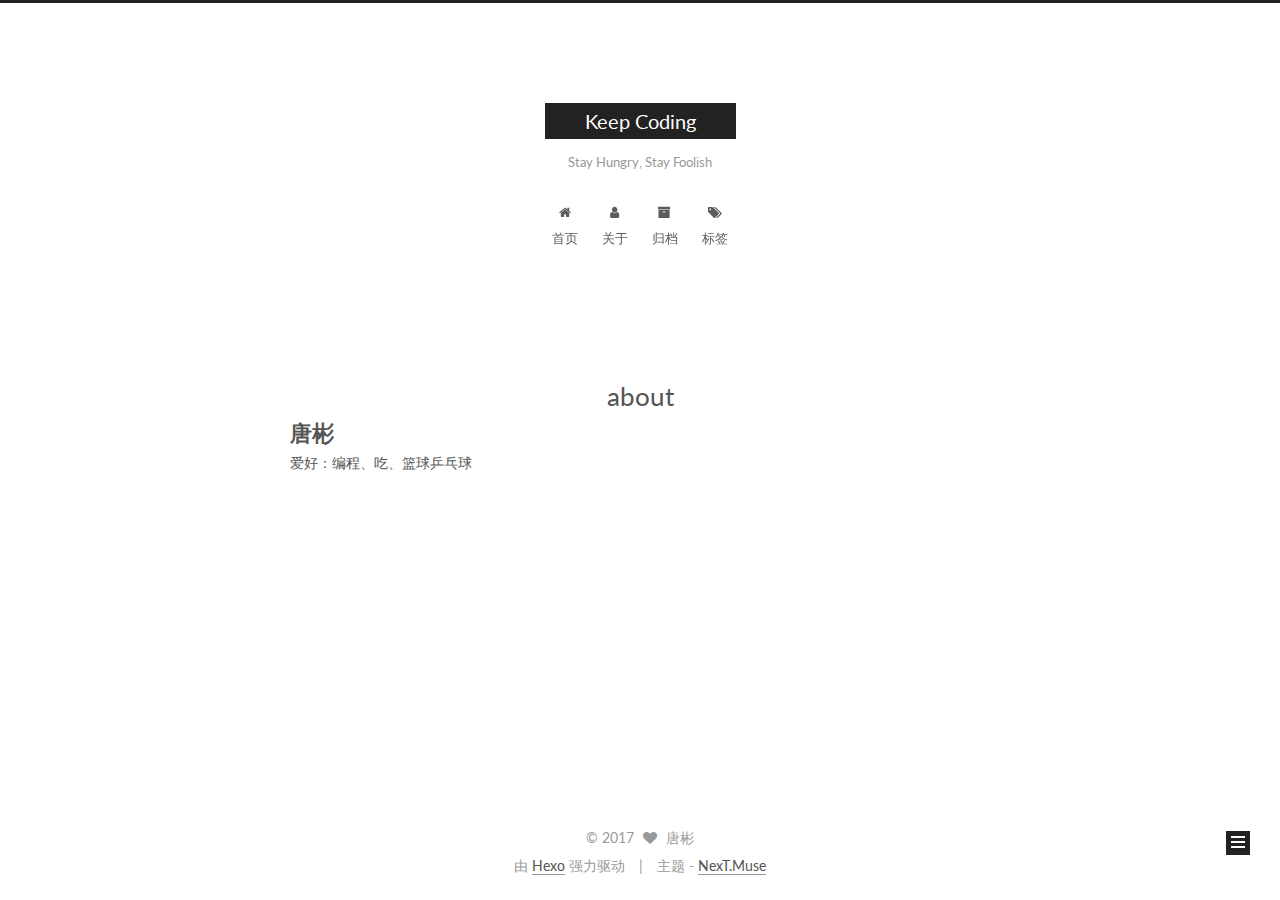
<file: about/index.html>
<!doctype html>



  


<html class="theme-next muse use-motion" lang="zh-Hans">
<head>
  <meta charset="UTF-8"/>
<meta http-equiv="X-UA-Compatible" content="IE=edge" />
<meta name="viewport" content="width=device-width, initial-scale=1, maximum-scale=1"/>






<meta http-equiv="Cache-Control" content="no-transform" />
<meta http-equiv="Cache-Control" content="no-siteapp" />















  
  
  <link href="/lib/fancybox/source/jquery.fancybox.css?v=2.1.5" rel="stylesheet" type="text/css" />




  
  
  
  

  
    
    
  

  

  

  

  

  
    
    
    <link href="//fonts.googleapis.com/css?family=Lato:300,300italic,400,400italic,700,700italic&subset=latin,latin-ext" rel="stylesheet" type="text/css">
  






<link href="/lib/font-awesome/css/font-awesome.min.css?v=4.6.2" rel="stylesheet" type="text/css" />

<link href="/css/main.css?v=5.1.1" rel="stylesheet" type="text/css" />


  <meta name="keywords" content="Hexo, NexT" />








  <link rel="shortcut icon" type="image/x-icon" href="/favicon.ico?v=5.1.1" />






<meta name="description" content="唐彬爱好：编程、吃、篮球乒乓球">
<meta property="og:type" content="website">
<meta property="og:title" content="about">
<meta property="og:url" content="http://yoursite.com/about/index.html">
<meta property="og:site_name" content="Keep Coding">
<meta property="og:description" content="唐彬爱好：编程、吃、篮球乒乓球">
<meta property="og:updated_time" content="2017-05-10T11:26:16.000Z">
<meta name="twitter:card" content="summary">
<meta name="twitter:title" content="about">
<meta name="twitter:description" content="唐彬爱好：编程、吃、篮球乒乓球">



<script type="text/javascript" id="hexo.configurations">
  var NexT = window.NexT || {};
  var CONFIG = {
    root: '/',
    scheme: 'Muse',
    sidebar: {"position":"left","display":"post","offset":12,"offset_float":0,"b2t":false,"scrollpercent":false},
    fancybox: true,
    motion: true,
    duoshuo: {
      userId: '0',
      author: '博主'
    },
    algolia: {
      applicationID: '',
      apiKey: '',
      indexName: '',
      hits: {"per_page":10},
      labels: {"input_placeholder":"Search for Posts","hits_empty":"We didn't find any results for the search: ${query}","hits_stats":"${hits} results found in ${time} ms"}
    }
  };
</script>



  <link rel="canonical" href="http://yoursite.com/about/"/>





  <title>about | Keep Coding</title>
</head>

<body itemscope itemtype="http://schema.org/WebPage" lang="zh-Hans">

  














  
  
    
  

  <div class="container sidebar-position-left  ">
    <div class="headband"></div>

    <header id="header" class="header" itemscope itemtype="http://schema.org/WPHeader">
      <div class="header-inner"><div class="site-brand-wrapper">
  <div class="site-meta ">
    

    <div class="custom-logo-site-title">
      <a href="/"  class="brand" rel="start">
        <span class="logo-line-before"><i></i></span>
        <span class="site-title">Keep Coding</span>
        <span class="logo-line-after"><i></i></span>
      </a>
    </div>
      
        <p class="site-subtitle">Stay Hungry, Stay Foolish</p>
      
  </div>

  <div class="site-nav-toggle">
    <button>
      <span class="btn-bar"></span>
      <span class="btn-bar"></span>
      <span class="btn-bar"></span>
    </button>
  </div>
</div>

<nav class="site-nav">
  

  
    <ul id="menu" class="menu">
      
        
        <li class="menu-item menu-item-home">
          <a href="/" rel="section">
            
              <i class="menu-item-icon fa fa-fw fa-home"></i> <br />
            
            首页
          </a>
        </li>
      
        
        <li class="menu-item menu-item-about">
          <a href="/about" rel="section">
            
              <i class="menu-item-icon fa fa-fw fa-user"></i> <br />
            
            关于
          </a>
        </li>
      
        
        <li class="menu-item menu-item-archives">
          <a href="/archives" rel="section">
            
              <i class="menu-item-icon fa fa-fw fa-archive"></i> <br />
            
            归档
          </a>
        </li>
      
        
        <li class="menu-item menu-item-tags">
          <a href="/tags" rel="section">
            
              <i class="menu-item-icon fa fa-fw fa-tags"></i> <br />
            
            标签
          </a>
        </li>
      

      
    </ul>
  

  
</nav>



 </div>
    </header>

    <main id="main" class="main">
      <div class="main-inner">
        <div class="content-wrap">
          <div id="content" class="content">
            

  <div id="posts" class="posts-expand">
  <header class="post-header">

	<h1 class="post-title" itemprop="name headline">about</h1>



</header>

    
    
      <h1 id="唐彬"><a href="#唐彬" class="headerlink" title="唐彬"></a>唐彬</h1><p>爱好：编程、吃、篮球乒乓球</p>

    
  </div>


          </div>
          


          

        </div>
        
          
  
  <div class="sidebar-toggle">
    <div class="sidebar-toggle-line-wrap">
      <span class="sidebar-toggle-line sidebar-toggle-line-first"></span>
      <span class="sidebar-toggle-line sidebar-toggle-line-middle"></span>
      <span class="sidebar-toggle-line sidebar-toggle-line-last"></span>
    </div>
  </div>

  <aside id="sidebar" class="sidebar">
    <div class="sidebar-inner">

      

      

      <section class="site-overview sidebar-panel sidebar-panel-active">
        <div class="site-author motion-element" itemprop="author" itemscope itemtype="http://schema.org/Person">
          <img class="site-author-image" itemprop="image"
               src="/images/avatar.png"
               alt="唐彬" />
          <p class="site-author-name" itemprop="name">唐彬</p>
           
              <p class="site-description motion-element" itemprop="description"></p>
          
        </div>
        <nav class="site-state motion-element">

          
            <div class="site-state-item site-state-posts">
              <a href="/archives">
                <span class="site-state-item-count">3</span>
                <span class="site-state-item-name">日志</span>
              </a>
            </div>
          

          

          
            
            
            <div class="site-state-item site-state-tags">
              <a href="/tags/index.html">
                <span class="site-state-item-count">3</span>
                <span class="site-state-item-name">标签</span>
              </a>
            </div>
          

        </nav>

        

        <div class="links-of-author motion-element">
          
            
              <span class="links-of-author-item">
                <a href="https://github.com/tangbin90" target="_blank" title="GitHub">
                  
                    <i class="fa fa-fw fa-github"></i>
                  
                  GitHub
                </a>
              </span>
            
              <span class="links-of-author-item">
                <a href="https://www.zhihu.com/people/itangbin/activities" target="_blank" title="知乎">
                  
                    <i class="fa fa-fw fa-globe"></i>
                  
                  知乎
                </a>
              </span>
            
          
        </div>

        
        

        
        

        


      </section>

      

      

    </div>
  </aside>


        
      </div>
    </main>

    <footer id="footer" class="footer">
      <div class="footer-inner">
        <div class="copyright" >
  
  &copy; 
  <span itemprop="copyrightYear">2017</span>
  <span class="with-love">
    <i class="fa fa-heart"></i>
  </span>
  <span class="author" itemprop="copyrightHolder">唐彬</span>
</div>


<div class="powered-by">
  由 <a class="theme-link" href="https://hexo.io">Hexo</a> 强力驱动
</div>

<div class="theme-info">
  主题 -
  <a class="theme-link" href="https://github.com/iissnan/hexo-theme-next">
    NexT.Muse
  </a>
</div>


        

        
      </div>
    </footer>

    
      <div class="back-to-top">
        <i class="fa fa-arrow-up"></i>
        
      </div>
    

  </div>

  

<script type="text/javascript">
  if (Object.prototype.toString.call(window.Promise) !== '[object Function]') {
    window.Promise = null;
  }
</script>









  












  
  <script type="text/javascript" src="/lib/jquery/index.js?v=2.1.3"></script>

  
  <script type="text/javascript" src="/lib/fastclick/lib/fastclick.min.js?v=1.0.6"></script>

  
  <script type="text/javascript" src="/lib/jquery_lazyload/jquery.lazyload.js?v=1.9.7"></script>

  
  <script type="text/javascript" src="/lib/velocity/velocity.min.js?v=1.2.1"></script>

  
  <script type="text/javascript" src="/lib/velocity/velocity.ui.min.js?v=1.2.1"></script>

  
  <script type="text/javascript" src="/lib/fancybox/source/jquery.fancybox.pack.js?v=2.1.5"></script>


  


  <script type="text/javascript" src="/js/src/utils.js?v=5.1.1"></script>

  <script type="text/javascript" src="/js/src/motion.js?v=5.1.1"></script>



  
  

  

  


  <script type="text/javascript" src="/js/src/bootstrap.js?v=5.1.1"></script>



  


  

    
      <script id="dsq-count-scr" src="https://Bingo.disqus.com/count.js" async></script>
    

    

  




	





  





  








  





  

  

  

  

  

</body>
</html>
</file>
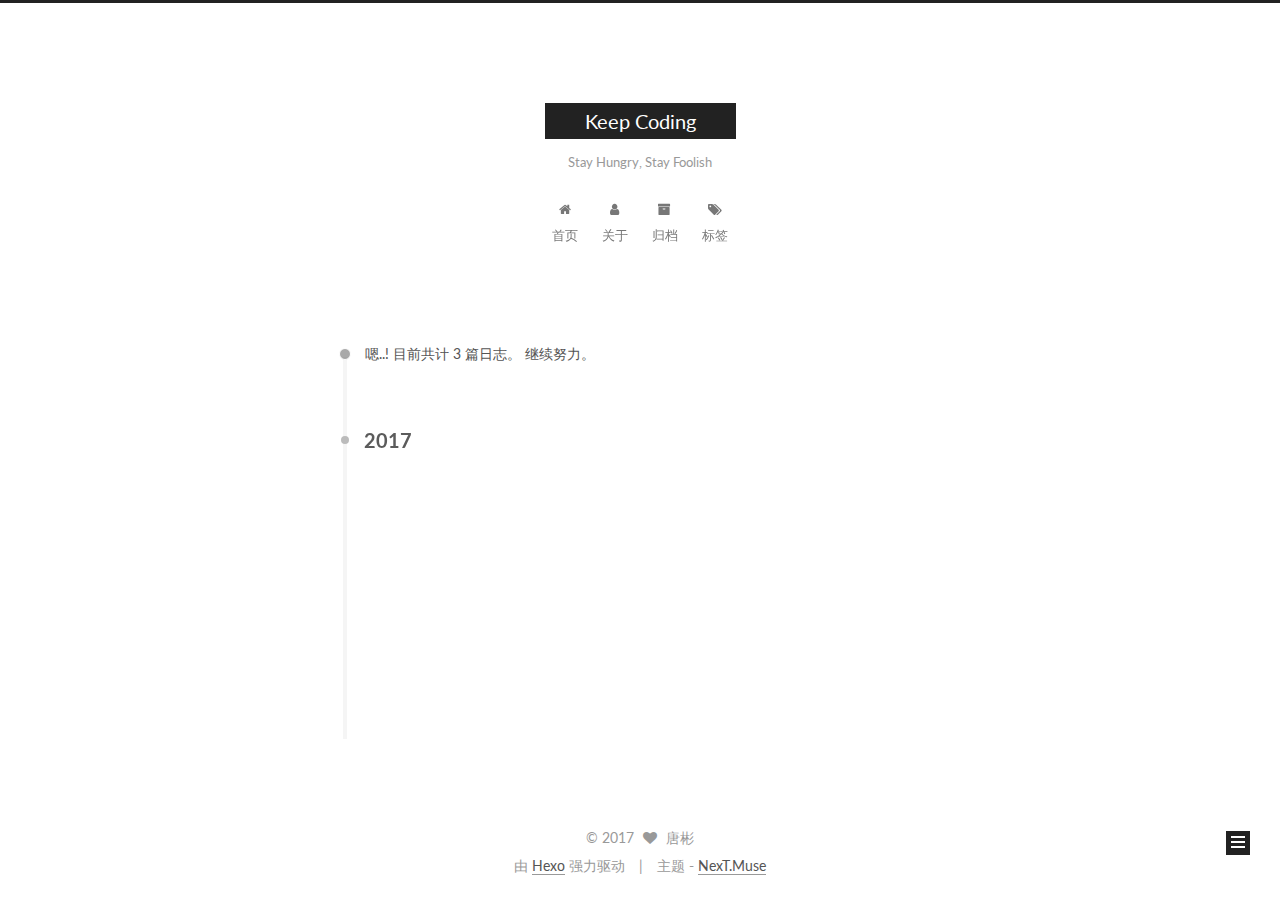
<file: archives/index.html>
<!doctype html>



  


<html class="theme-next muse use-motion" lang="zh-Hans">
<head>
  <meta charset="UTF-8"/>
<meta http-equiv="X-UA-Compatible" content="IE=edge" />
<meta name="viewport" content="width=device-width, initial-scale=1, maximum-scale=1"/>






<meta http-equiv="Cache-Control" content="no-transform" />
<meta http-equiv="Cache-Control" content="no-siteapp" />















  
  
  <link href="/lib/fancybox/source/jquery.fancybox.css?v=2.1.5" rel="stylesheet" type="text/css" />




  
  
  
  

  
    
    
  

  

  

  

  

  
    
    
    <link href="//fonts.googleapis.com/css?family=Lato:300,300italic,400,400italic,700,700italic&subset=latin,latin-ext" rel="stylesheet" type="text/css">
  






<link href="/lib/font-awesome/css/font-awesome.min.css?v=4.6.2" rel="stylesheet" type="text/css" />

<link href="/css/main.css?v=5.1.1" rel="stylesheet" type="text/css" />


  <meta name="keywords" content="Hexo, NexT" />








  <link rel="shortcut icon" type="image/x-icon" href="/favicon.ico?v=5.1.1" />






<meta property="og:type" content="website">
<meta property="og:title" content="Keep Coding">
<meta property="og:url" content="http://yoursite.com/archives/index.html">
<meta property="og:site_name" content="Keep Coding">
<meta name="twitter:card" content="summary">
<meta name="twitter:title" content="Keep Coding">



<script type="text/javascript" id="hexo.configurations">
  var NexT = window.NexT || {};
  var CONFIG = {
    root: '/',
    scheme: 'Muse',
    sidebar: {"position":"left","display":"post","offset":12,"offset_float":0,"b2t":false,"scrollpercent":false},
    fancybox: true,
    motion: true,
    duoshuo: {
      userId: '0',
      author: '博主'
    },
    algolia: {
      applicationID: '',
      apiKey: '',
      indexName: '',
      hits: {"per_page":10},
      labels: {"input_placeholder":"Search for Posts","hits_empty":"We didn't find any results for the search: ${query}","hits_stats":"${hits} results found in ${time} ms"}
    }
  };
</script>



  <link rel="canonical" href="http://yoursite.com/archives/"/>





  <title>归档 | Keep Coding</title>
</head>

<body itemscope itemtype="http://schema.org/WebPage" lang="zh-Hans">

  














  
  
    
  

  <div class="container sidebar-position-left  page-archive  ">
    <div class="headband"></div>

    <header id="header" class="header" itemscope itemtype="http://schema.org/WPHeader">
      <div class="header-inner"><div class="site-brand-wrapper">
  <div class="site-meta ">
    

    <div class="custom-logo-site-title">
      <a href="/"  class="brand" rel="start">
        <span class="logo-line-before"><i></i></span>
        <span class="site-title">Keep Coding</span>
        <span class="logo-line-after"><i></i></span>
      </a>
    </div>
      
        <p class="site-subtitle">Stay Hungry, Stay Foolish</p>
      
  </div>

  <div class="site-nav-toggle">
    <button>
      <span class="btn-bar"></span>
      <span class="btn-bar"></span>
      <span class="btn-bar"></span>
    </button>
  </div>
</div>

<nav class="site-nav">
  

  
    <ul id="menu" class="menu">
      
        
        <li class="menu-item menu-item-home">
          <a href="/" rel="section">
            
              <i class="menu-item-icon fa fa-fw fa-home"></i> <br />
            
            首页
          </a>
        </li>
      
        
        <li class="menu-item menu-item-about">
          <a href="/about" rel="section">
            
              <i class="menu-item-icon fa fa-fw fa-user"></i> <br />
            
            关于
          </a>
        </li>
      
        
        <li class="menu-item menu-item-archives">
          <a href="/archives" rel="section">
            
              <i class="menu-item-icon fa fa-fw fa-archive"></i> <br />
            
            归档
          </a>
        </li>
      
        
        <li class="menu-item menu-item-tags">
          <a href="/tags" rel="section">
            
              <i class="menu-item-icon fa fa-fw fa-tags"></i> <br />
            
            标签
          </a>
        </li>
      

      
    </ul>
  

  
</nav>



 </div>
    </header>

    <main id="main" class="main">
      <div class="main-inner">
        <div class="content-wrap">
          <div id="content" class="content">
            

  <section id="posts" class="posts-collapse">
    <span class="archive-move-on"></span>

    <span class="archive-page-counter">
      
      
      
        
      
      嗯..! 目前共计 3 篇日志。 继续努力。
    </span>

    

      
      
      

      
        
        <div class="collection-title">
          <h2 class="archive-year motion-element" id="archive-year-2017">2017</h2>
        </div>
      
      

      

  <article class="post post-type-normal" itemscope itemtype="http://schema.org/Article">
    <header class="post-header">

      <h2 class="post-title">
        
            <a class="post-title-link" href="/2017/05/26/MyBatis最小系统搭建/" itemprop="url">
              
                <span itemprop="name">MyBatis最小系统搭建</span>
              
            </a>
        
      </h2>

      <div class="post-meta">
        <time class="post-time" itemprop="dateCreated"
              datetime="2017-05-26T10:43:08+08:00"
              content="2017-05-26" >
          05-26
        </time>
      </div>

    </header>
  </article>



    

      
      
      

      
      

      

  <article class="post post-type-normal" itemscope itemtype="http://schema.org/Article">
    <header class="post-header">

      <h2 class="post-title">
        
            <a class="post-title-link" href="/2017/05/12/OpensshPortForwarding/" itemprop="url">
              
                <span itemprop="name">基于OpenSSH的端口转发</span>
              
            </a>
        
      </h2>

      <div class="post-meta">
        <time class="post-time" itemprop="dateCreated"
              datetime="2017-05-12T10:03:35+08:00"
              content="2017-05-12" >
          05-12
        </time>
      </div>

    </header>
  </article>



    

      
      
      

      
      

      

  <article class="post post-type-normal" itemscope itemtype="http://schema.org/Article">
    <header class="post-header">

      <h2 class="post-title">
        
            <a class="post-title-link" href="/2017/05/10/Hello/" itemprop="url">
              
                <span itemprop="name">Hello</span>
              
            </a>
        
      </h2>

      <div class="post-meta">
        <time class="post-time" itemprop="dateCreated"
              datetime="2017-05-10T19:33:28+08:00"
              content="2017-05-10" >
          05-10
        </time>
      </div>

    </header>
  </article>



    

  </section>

  



          </div>
          


          

        </div>
        
          
  
  <div class="sidebar-toggle">
    <div class="sidebar-toggle-line-wrap">
      <span class="sidebar-toggle-line sidebar-toggle-line-first"></span>
      <span class="sidebar-toggle-line sidebar-toggle-line-middle"></span>
      <span class="sidebar-toggle-line sidebar-toggle-line-last"></span>
    </div>
  </div>

  <aside id="sidebar" class="sidebar">
    <div class="sidebar-inner">

      

      

      <section class="site-overview sidebar-panel sidebar-panel-active">
        <div class="site-author motion-element" itemprop="author" itemscope itemtype="http://schema.org/Person">
          <img class="site-author-image" itemprop="image"
               src="/images/avatar.png"
               alt="唐彬" />
          <p class="site-author-name" itemprop="name">唐彬</p>
           
              <p class="site-description motion-element" itemprop="description"></p>
          
        </div>
        <nav class="site-state motion-element">

          
            <div class="site-state-item site-state-posts">
              <a href="/archives">
                <span class="site-state-item-count">3</span>
                <span class="site-state-item-name">日志</span>
              </a>
            </div>
          

          

          
            
            
            <div class="site-state-item site-state-tags">
              <a href="/tags/index.html">
                <span class="site-state-item-count">3</span>
                <span class="site-state-item-name">标签</span>
              </a>
            </div>
          

        </nav>

        

        <div class="links-of-author motion-element">
          
            
              <span class="links-of-author-item">
                <a href="https://github.com/tangbin90" target="_blank" title="GitHub">
                  
                    <i class="fa fa-fw fa-github"></i>
                  
                  GitHub
                </a>
              </span>
            
              <span class="links-of-author-item">
                <a href="https://www.zhihu.com/people/itangbin/activities" target="_blank" title="知乎">
                  
                    <i class="fa fa-fw fa-globe"></i>
                  
                  知乎
                </a>
              </span>
            
          
        </div>

        
        

        
        

        


      </section>

      

      

    </div>
  </aside>


        
      </div>
    </main>

    <footer id="footer" class="footer">
      <div class="footer-inner">
        <div class="copyright" >
  
  &copy; 
  <span itemprop="copyrightYear">2017</span>
  <span class="with-love">
    <i class="fa fa-heart"></i>
  </span>
  <span class="author" itemprop="copyrightHolder">唐彬</span>
</div>


<div class="powered-by">
  由 <a class="theme-link" href="https://hexo.io">Hexo</a> 强力驱动
</div>

<div class="theme-info">
  主题 -
  <a class="theme-link" href="https://github.com/iissnan/hexo-theme-next">
    NexT.Muse
  </a>
</div>


        

        
      </div>
    </footer>

    
      <div class="back-to-top">
        <i class="fa fa-arrow-up"></i>
        
      </div>
    

  </div>

  

<script type="text/javascript">
  if (Object.prototype.toString.call(window.Promise) !== '[object Function]') {
    window.Promise = null;
  }
</script>









  












  
  <script type="text/javascript" src="/lib/jquery/index.js?v=2.1.3"></script>

  
  <script type="text/javascript" src="/lib/fastclick/lib/fastclick.min.js?v=1.0.6"></script>

  
  <script type="text/javascript" src="/lib/jquery_lazyload/jquery.lazyload.js?v=1.9.7"></script>

  
  <script type="text/javascript" src="/lib/velocity/velocity.min.js?v=1.2.1"></script>

  
  <script type="text/javascript" src="/lib/velocity/velocity.ui.min.js?v=1.2.1"></script>

  
  <script type="text/javascript" src="/lib/fancybox/source/jquery.fancybox.pack.js?v=2.1.5"></script>


  


  <script type="text/javascript" src="/js/src/utils.js?v=5.1.1"></script>

  <script type="text/javascript" src="/js/src/motion.js?v=5.1.1"></script>



  
  

  
  
    <script type="text/javascript" id="motion.page.archive">
      $('.archive-year').velocity('transition.slideLeftIn');
    </script>
  


  


  <script type="text/javascript" src="/js/src/bootstrap.js?v=5.1.1"></script>



  


  

    
      <script id="dsq-count-scr" src="https://Bingo.disqus.com/count.js" async></script>
    

    

  




	





  





  








  





  

  

  

  

  

</body>
</html>
</file>
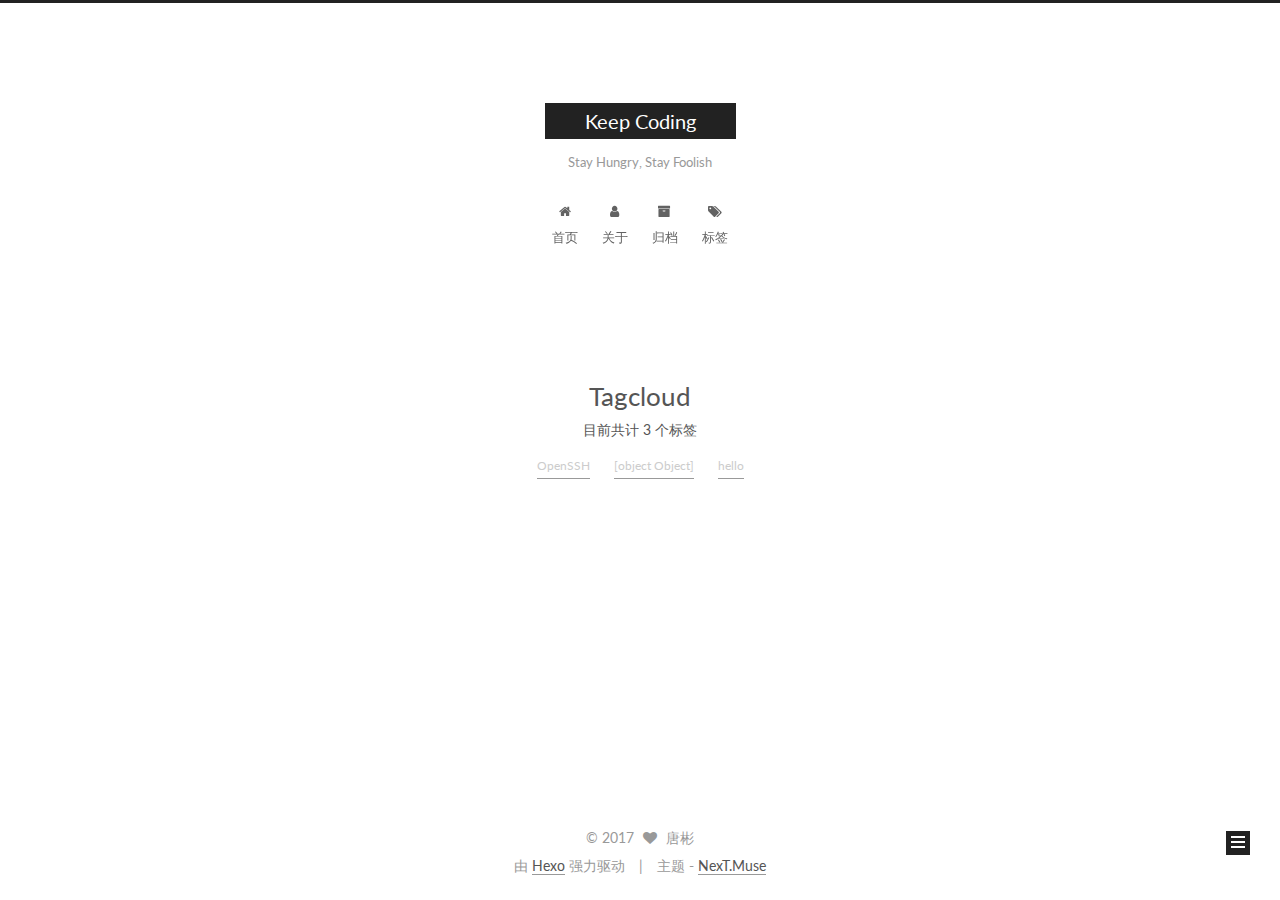
<file: tags/index.html>
<!doctype html>



  


<html class="theme-next muse use-motion" lang="zh-Hans">
<head>
  <meta charset="UTF-8"/>
<meta http-equiv="X-UA-Compatible" content="IE=edge" />
<meta name="viewport" content="width=device-width, initial-scale=1, maximum-scale=1"/>






<meta http-equiv="Cache-Control" content="no-transform" />
<meta http-equiv="Cache-Control" content="no-siteapp" />















  
  
  <link href="/lib/fancybox/source/jquery.fancybox.css?v=2.1.5" rel="stylesheet" type="text/css" />




  
  
  
  

  
    
    
  

  

  

  

  

  
    
    
    <link href="//fonts.googleapis.com/css?family=Lato:300,300italic,400,400italic,700,700italic&subset=latin,latin-ext" rel="stylesheet" type="text/css">
  






<link href="/lib/font-awesome/css/font-awesome.min.css?v=4.6.2" rel="stylesheet" type="text/css" />

<link href="/css/main.css?v=5.1.1" rel="stylesheet" type="text/css" />


  <meta name="keywords" content="Hexo, NexT" />








  <link rel="shortcut icon" type="image/x-icon" href="/favicon.ico?v=5.1.1" />






<meta property="og:type" content="website">
<meta property="og:title" content="Tagcloud">
<meta property="og:url" content="http://yoursite.com/tags/index.html">
<meta property="og:site_name" content="Keep Coding">
<meta property="og:updated_time" content="2017-05-10T07:52:14.000Z">
<meta name="twitter:card" content="summary">
<meta name="twitter:title" content="Tagcloud">



<script type="text/javascript" id="hexo.configurations">
  var NexT = window.NexT || {};
  var CONFIG = {
    root: '/',
    scheme: 'Muse',
    sidebar: {"position":"left","display":"post","offset":12,"offset_float":0,"b2t":false,"scrollpercent":false},
    fancybox: true,
    motion: true,
    duoshuo: {
      userId: '0',
      author: '博主'
    },
    algolia: {
      applicationID: '',
      apiKey: '',
      indexName: '',
      hits: {"per_page":10},
      labels: {"input_placeholder":"Search for Posts","hits_empty":"We didn't find any results for the search: ${query}","hits_stats":"${hits} results found in ${time} ms"}
    }
  };
</script>



  <link rel="canonical" href="http://yoursite.com/tags/"/>





  <title>Tagcloud | Keep Coding</title>
</head>

<body itemscope itemtype="http://schema.org/WebPage" lang="zh-Hans">

  














  
  
    
  

  <div class="container sidebar-position-left  ">
    <div class="headband"></div>

    <header id="header" class="header" itemscope itemtype="http://schema.org/WPHeader">
      <div class="header-inner"><div class="site-brand-wrapper">
  <div class="site-meta ">
    

    <div class="custom-logo-site-title">
      <a href="/"  class="brand" rel="start">
        <span class="logo-line-before"><i></i></span>
        <span class="site-title">Keep Coding</span>
        <span class="logo-line-after"><i></i></span>
      </a>
    </div>
      
        <p class="site-subtitle">Stay Hungry, Stay Foolish</p>
      
  </div>

  <div class="site-nav-toggle">
    <button>
      <span class="btn-bar"></span>
      <span class="btn-bar"></span>
      <span class="btn-bar"></span>
    </button>
  </div>
</div>

<nav class="site-nav">
  

  
    <ul id="menu" class="menu">
      
        
        <li class="menu-item menu-item-home">
          <a href="/" rel="section">
            
              <i class="menu-item-icon fa fa-fw fa-home"></i> <br />
            
            首页
          </a>
        </li>
      
        
        <li class="menu-item menu-item-about">
          <a href="/about" rel="section">
            
              <i class="menu-item-icon fa fa-fw fa-user"></i> <br />
            
            关于
          </a>
        </li>
      
        
        <li class="menu-item menu-item-archives">
          <a href="/archives" rel="section">
            
              <i class="menu-item-icon fa fa-fw fa-archive"></i> <br />
            
            归档
          </a>
        </li>
      
        
        <li class="menu-item menu-item-tags">
          <a href="/tags" rel="section">
            
              <i class="menu-item-icon fa fa-fw fa-tags"></i> <br />
            
            标签
          </a>
        </li>
      

      
    </ul>
  

  
</nav>



 </div>
    </header>

    <main id="main" class="main">
      <div class="main-inner">
        <div class="content-wrap">
          <div id="content" class="content">
            

  <div id="posts" class="posts-expand">
  <header class="post-header">

	<h1 class="post-title" itemprop="name headline">Tagcloud</h1>



</header>

    
    
      <div class="tag-cloud">
        <div class="tag-cloud-title">
            目前共计 3 个标签
        </div>
        <div class="tag-cloud-tags">
          <a href="/tags/OpenSSH/" style="font-size: 12px; color: #ccc">OpenSSH</a> <a href="/tags/object-Object/" style="font-size: 12px; color: #ccc">[object Object]</a> <a href="/tags/hello/" style="font-size: 12px; color: #ccc">hello</a>
        </div>
      </div>
    
  </div>


          </div>
          


          

        </div>
        
          
  
  <div class="sidebar-toggle">
    <div class="sidebar-toggle-line-wrap">
      <span class="sidebar-toggle-line sidebar-toggle-line-first"></span>
      <span class="sidebar-toggle-line sidebar-toggle-line-middle"></span>
      <span class="sidebar-toggle-line sidebar-toggle-line-last"></span>
    </div>
  </div>

  <aside id="sidebar" class="sidebar">
    <div class="sidebar-inner">

      

      

      <section class="site-overview sidebar-panel sidebar-panel-active">
        <div class="site-author motion-element" itemprop="author" itemscope itemtype="http://schema.org/Person">
          <img class="site-author-image" itemprop="image"
               src="/images/avatar.png"
               alt="唐彬" />
          <p class="site-author-name" itemprop="name">唐彬</p>
           
              <p class="site-description motion-element" itemprop="description"></p>
          
        </div>
        <nav class="site-state motion-element">

          
            <div class="site-state-item site-state-posts">
              <a href="/archives">
                <span class="site-state-item-count">3</span>
                <span class="site-state-item-name">日志</span>
              </a>
            </div>
          

          

          
            
            
            <div class="site-state-item site-state-tags">
              <a href="/tags/index.html">
                <span class="site-state-item-count">3</span>
                <span class="site-state-item-name">标签</span>
              </a>
            </div>
          

        </nav>

        

        <div class="links-of-author motion-element">
          
            
              <span class="links-of-author-item">
                <a href="https://github.com/tangbin90" target="_blank" title="GitHub">
                  
                    <i class="fa fa-fw fa-github"></i>
                  
                  GitHub
                </a>
              </span>
            
              <span class="links-of-author-item">
                <a href="https://www.zhihu.com/people/itangbin/activities" target="_blank" title="知乎">
                  
                    <i class="fa fa-fw fa-globe"></i>
                  
                  知乎
                </a>
              </span>
            
          
        </div>

        
        

        
        

        


      </section>

      

      

    </div>
  </aside>


        
      </div>
    </main>

    <footer id="footer" class="footer">
      <div class="footer-inner">
        <div class="copyright" >
  
  &copy; 
  <span itemprop="copyrightYear">2017</span>
  <span class="with-love">
    <i class="fa fa-heart"></i>
  </span>
  <span class="author" itemprop="copyrightHolder">唐彬</span>
</div>


<div class="powered-by">
  由 <a class="theme-link" href="https://hexo.io">Hexo</a> 强力驱动
</div>

<div class="theme-info">
  主题 -
  <a class="theme-link" href="https://github.com/iissnan/hexo-theme-next">
    NexT.Muse
  </a>
</div>


        

        
      </div>
    </footer>

    
      <div class="back-to-top">
        <i class="fa fa-arrow-up"></i>
        
      </div>
    

  </div>

  

<script type="text/javascript">
  if (Object.prototype.toString.call(window.Promise) !== '[object Function]') {
    window.Promise = null;
  }
</script>









  












  
  <script type="text/javascript" src="/lib/jquery/index.js?v=2.1.3"></script>

  
  <script type="text/javascript" src="/lib/fastclick/lib/fastclick.min.js?v=1.0.6"></script>

  
  <script type="text/javascript" src="/lib/jquery_lazyload/jquery.lazyload.js?v=1.9.7"></script>

  
  <script type="text/javascript" src="/lib/velocity/velocity.min.js?v=1.2.1"></script>

  
  <script type="text/javascript" src="/lib/velocity/velocity.ui.min.js?v=1.2.1"></script>

  
  <script type="text/javascript" src="/lib/fancybox/source/jquery.fancybox.pack.js?v=2.1.5"></script>


  


  <script type="text/javascript" src="/js/src/utils.js?v=5.1.1"></script>

  <script type="text/javascript" src="/js/src/motion.js?v=5.1.1"></script>



  
  

  

  


  <script type="text/javascript" src="/js/src/bootstrap.js?v=5.1.1"></script>



  


  

    
      <script id="dsq-count-scr" src="https://Bingo.disqus.com/count.js" async></script>
    

    

  




	





  





  








  





  

  

  

  

  

</body>
</html>
</file>
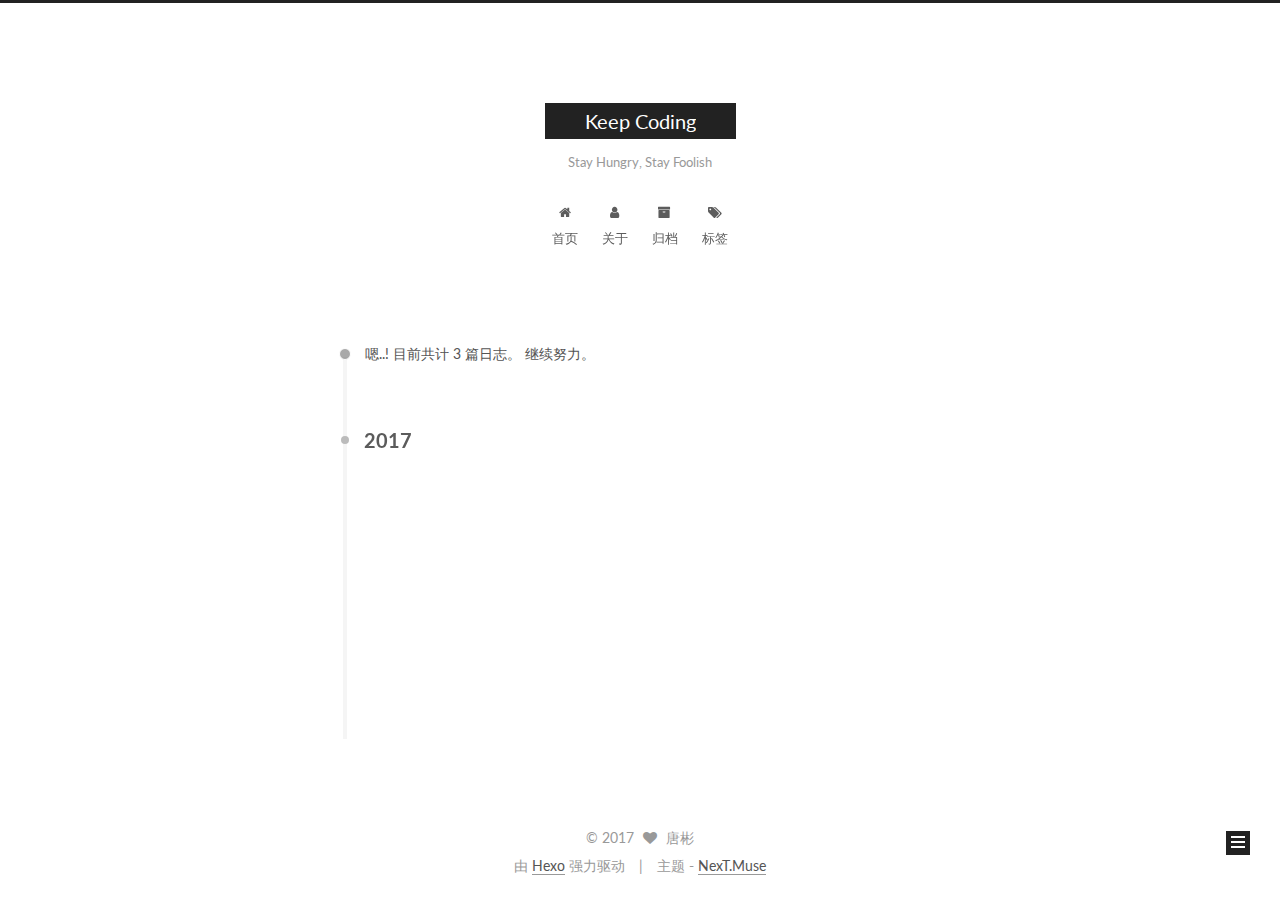
<file: archives/2017/index.html>
<!doctype html>



  


<html class="theme-next muse use-motion" lang="zh-Hans">
<head>
  <meta charset="UTF-8"/>
<meta http-equiv="X-UA-Compatible" content="IE=edge" />
<meta name="viewport" content="width=device-width, initial-scale=1, maximum-scale=1"/>






<meta http-equiv="Cache-Control" content="no-transform" />
<meta http-equiv="Cache-Control" content="no-siteapp" />















  
  
  <link href="/lib/fancybox/source/jquery.fancybox.css?v=2.1.5" rel="stylesheet" type="text/css" />




  
  
  
  

  
    
    
  

  

  

  

  

  
    
    
    <link href="//fonts.googleapis.com/css?family=Lato:300,300italic,400,400italic,700,700italic&subset=latin,latin-ext" rel="stylesheet" type="text/css">
  






<link href="/lib/font-awesome/css/font-awesome.min.css?v=4.6.2" rel="stylesheet" type="text/css" />

<link href="/css/main.css?v=5.1.1" rel="stylesheet" type="text/css" />


  <meta name="keywords" content="Hexo, NexT" />








  <link rel="shortcut icon" type="image/x-icon" href="/favicon.ico?v=5.1.1" />






<meta property="og:type" content="website">
<meta property="og:title" content="Keep Coding">
<meta property="og:url" content="http://yoursite.com/archives/2017/index.html">
<meta property="og:site_name" content="Keep Coding">
<meta name="twitter:card" content="summary">
<meta name="twitter:title" content="Keep Coding">



<script type="text/javascript" id="hexo.configurations">
  var NexT = window.NexT || {};
  var CONFIG = {
    root: '/',
    scheme: 'Muse',
    sidebar: {"position":"left","display":"post","offset":12,"offset_float":0,"b2t":false,"scrollpercent":false},
    fancybox: true,
    motion: true,
    duoshuo: {
      userId: '0',
      author: '博主'
    },
    algolia: {
      applicationID: '',
      apiKey: '',
      indexName: '',
      hits: {"per_page":10},
      labels: {"input_placeholder":"Search for Posts","hits_empty":"We didn't find any results for the search: ${query}","hits_stats":"${hits} results found in ${time} ms"}
    }
  };
</script>



  <link rel="canonical" href="http://yoursite.com/archives/2017/"/>





  <title>归档 | Keep Coding</title>
</head>

<body itemscope itemtype="http://schema.org/WebPage" lang="zh-Hans">

  














  
  
    
  

  <div class="container sidebar-position-left  page-archive  ">
    <div class="headband"></div>

    <header id="header" class="header" itemscope itemtype="http://schema.org/WPHeader">
      <div class="header-inner"><div class="site-brand-wrapper">
  <div class="site-meta ">
    

    <div class="custom-logo-site-title">
      <a href="/"  class="brand" rel="start">
        <span class="logo-line-before"><i></i></span>
        <span class="site-title">Keep Coding</span>
        <span class="logo-line-after"><i></i></span>
      </a>
    </div>
      
        <p class="site-subtitle">Stay Hungry, Stay Foolish</p>
      
  </div>

  <div class="site-nav-toggle">
    <button>
      <span class="btn-bar"></span>
      <span class="btn-bar"></span>
      <span class="btn-bar"></span>
    </button>
  </div>
</div>

<nav class="site-nav">
  

  
    <ul id="menu" class="menu">
      
        
        <li class="menu-item menu-item-home">
          <a href="/" rel="section">
            
              <i class="menu-item-icon fa fa-fw fa-home"></i> <br />
            
            首页
          </a>
        </li>
      
        
        <li class="menu-item menu-item-about">
          <a href="/about" rel="section">
            
              <i class="menu-item-icon fa fa-fw fa-user"></i> <br />
            
            关于
          </a>
        </li>
      
        
        <li class="menu-item menu-item-archives">
          <a href="/archives" rel="section">
            
              <i class="menu-item-icon fa fa-fw fa-archive"></i> <br />
            
            归档
          </a>
        </li>
      
        
        <li class="menu-item menu-item-tags">
          <a href="/tags" rel="section">
            
              <i class="menu-item-icon fa fa-fw fa-tags"></i> <br />
            
            标签
          </a>
        </li>
      

      
    </ul>
  

  
</nav>



 </div>
    </header>

    <main id="main" class="main">
      <div class="main-inner">
        <div class="content-wrap">
          <div id="content" class="content">
            

  <section id="posts" class="posts-collapse">
    <span class="archive-move-on"></span>

    <span class="archive-page-counter">
      
      
      
        
      
      嗯..! 目前共计 3 篇日志。 继续努力。
    </span>

    

      
      
      

      
        
        <div class="collection-title">
          <h2 class="archive-year motion-element" id="archive-year-2017">2017</h2>
        </div>
      
      

      

  <article class="post post-type-normal" itemscope itemtype="http://schema.org/Article">
    <header class="post-header">

      <h2 class="post-title">
        
            <a class="post-title-link" href="/2017/05/26/MyBatis最小系统搭建/" itemprop="url">
              
                <span itemprop="name">MyBatis最小系统搭建</span>
              
            </a>
        
      </h2>

      <div class="post-meta">
        <time class="post-time" itemprop="dateCreated"
              datetime="2017-05-26T10:43:08+08:00"
              content="2017-05-26" >
          05-26
        </time>
      </div>

    </header>
  </article>



    

      
      
      

      
      

      

  <article class="post post-type-normal" itemscope itemtype="http://schema.org/Article">
    <header class="post-header">

      <h2 class="post-title">
        
            <a class="post-title-link" href="/2017/05/12/OpensshPortForwarding/" itemprop="url">
              
                <span itemprop="name">基于OpenSSH的端口转发</span>
              
            </a>
        
      </h2>

      <div class="post-meta">
        <time class="post-time" itemprop="dateCreated"
              datetime="2017-05-12T10:03:35+08:00"
              content="2017-05-12" >
          05-12
        </time>
      </div>

    </header>
  </article>



    

      
      
      

      
      

      

  <article class="post post-type-normal" itemscope itemtype="http://schema.org/Article">
    <header class="post-header">

      <h2 class="post-title">
        
            <a class="post-title-link" href="/2017/05/10/Hello/" itemprop="url">
              
                <span itemprop="name">Hello</span>
              
            </a>
        
      </h2>

      <div class="post-meta">
        <time class="post-time" itemprop="dateCreated"
              datetime="2017-05-10T19:33:28+08:00"
              content="2017-05-10" >
          05-10
        </time>
      </div>

    </header>
  </article>



    

  </section>

  



          </div>
          


          

        </div>
        
          
  
  <div class="sidebar-toggle">
    <div class="sidebar-toggle-line-wrap">
      <span class="sidebar-toggle-line sidebar-toggle-line-first"></span>
      <span class="sidebar-toggle-line sidebar-toggle-line-middle"></span>
      <span class="sidebar-toggle-line sidebar-toggle-line-last"></span>
    </div>
  </div>

  <aside id="sidebar" class="sidebar">
    <div class="sidebar-inner">

      

      

      <section class="site-overview sidebar-panel sidebar-panel-active">
        <div class="site-author motion-element" itemprop="author" itemscope itemtype="http://schema.org/Person">
          <img class="site-author-image" itemprop="image"
               src="/images/avatar.png"
               alt="唐彬" />
          <p class="site-author-name" itemprop="name">唐彬</p>
           
              <p class="site-description motion-element" itemprop="description"></p>
          
        </div>
        <nav class="site-state motion-element">

          
            <div class="site-state-item site-state-posts">
              <a href="/archives">
                <span class="site-state-item-count">3</span>
                <span class="site-state-item-name">日志</span>
              </a>
            </div>
          

          

          
            
            
            <div class="site-state-item site-state-tags">
              <a href="/tags/index.html">
                <span class="site-state-item-count">3</span>
                <span class="site-state-item-name">标签</span>
              </a>
            </div>
          

        </nav>

        

        <div class="links-of-author motion-element">
          
            
              <span class="links-of-author-item">
                <a href="https://github.com/tangbin90" target="_blank" title="GitHub">
                  
                    <i class="fa fa-fw fa-github"></i>
                  
                  GitHub
                </a>
              </span>
            
              <span class="links-of-author-item">
                <a href="https://www.zhihu.com/people/itangbin/activities" target="_blank" title="知乎">
                  
                    <i class="fa fa-fw fa-globe"></i>
                  
                  知乎
                </a>
              </span>
            
          
        </div>

        
        

        
        

        


      </section>

      

      

    </div>
  </aside>


        
      </div>
    </main>

    <footer id="footer" class="footer">
      <div class="footer-inner">
        <div class="copyright" >
  
  &copy; 
  <span itemprop="copyrightYear">2017</span>
  <span class="with-love">
    <i class="fa fa-heart"></i>
  </span>
  <span class="author" itemprop="copyrightHolder">唐彬</span>
</div>


<div class="powered-by">
  由 <a class="theme-link" href="https://hexo.io">Hexo</a> 强力驱动
</div>

<div class="theme-info">
  主题 -
  <a class="theme-link" href="https://github.com/iissnan/hexo-theme-next">
    NexT.Muse
  </a>
</div>


        

        
      </div>
    </footer>

    
      <div class="back-to-top">
        <i class="fa fa-arrow-up"></i>
        
      </div>
    

  </div>

  

<script type="text/javascript">
  if (Object.prototype.toString.call(window.Promise) !== '[object Function]') {
    window.Promise = null;
  }
</script>









  












  
  <script type="text/javascript" src="/lib/jquery/index.js?v=2.1.3"></script>

  
  <script type="text/javascript" src="/lib/fastclick/lib/fastclick.min.js?v=1.0.6"></script>

  
  <script type="text/javascript" src="/lib/jquery_lazyload/jquery.lazyload.js?v=1.9.7"></script>

  
  <script type="text/javascript" src="/lib/velocity/velocity.min.js?v=1.2.1"></script>

  
  <script type="text/javascript" src="/lib/velocity/velocity.ui.min.js?v=1.2.1"></script>

  
  <script type="text/javascript" src="/lib/fancybox/source/jquery.fancybox.pack.js?v=2.1.5"></script>


  


  <script type="text/javascript" src="/js/src/utils.js?v=5.1.1"></script>

  <script type="text/javascript" src="/js/src/motion.js?v=5.1.1"></script>



  
  

  
  
    <script type="text/javascript" id="motion.page.archive">
      $('.archive-year').velocity('transition.slideLeftIn');
    </script>
  


  


  <script type="text/javascript" src="/js/src/bootstrap.js?v=5.1.1"></script>



  


  

    
      <script id="dsq-count-scr" src="https://Bingo.disqus.com/count.js" async></script>
    

    

  




	





  





  








  





  

  

  

  

  

</body>
</html>
</file>
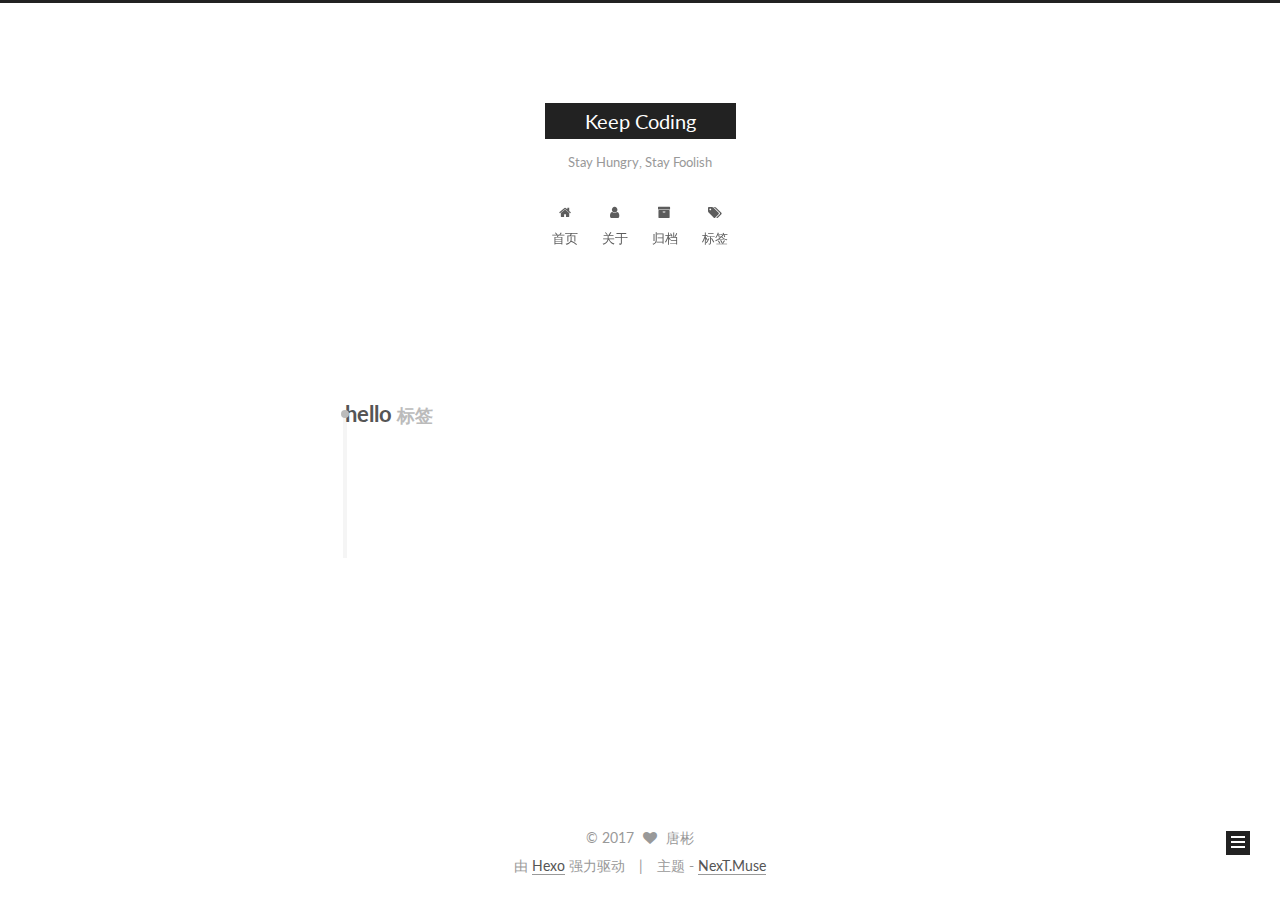
<file: tags/hello/index.html>
<!doctype html>



  


<html class="theme-next muse use-motion" lang="zh-Hans">
<head>
  <meta charset="UTF-8"/>
<meta http-equiv="X-UA-Compatible" content="IE=edge" />
<meta name="viewport" content="width=device-width, initial-scale=1, maximum-scale=1"/>






<meta http-equiv="Cache-Control" content="no-transform" />
<meta http-equiv="Cache-Control" content="no-siteapp" />















  
  
  <link href="/lib/fancybox/source/jquery.fancybox.css?v=2.1.5" rel="stylesheet" type="text/css" />




  
  
  
  

  
    
    
  

  

  

  

  

  
    
    
    <link href="//fonts.googleapis.com/css?family=Lato:300,300italic,400,400italic,700,700italic&subset=latin,latin-ext" rel="stylesheet" type="text/css">
  






<link href="/lib/font-awesome/css/font-awesome.min.css?v=4.6.2" rel="stylesheet" type="text/css" />

<link href="/css/main.css?v=5.1.1" rel="stylesheet" type="text/css" />


  <meta name="keywords" content="Hexo, NexT" />








  <link rel="shortcut icon" type="image/x-icon" href="/favicon.ico?v=5.1.1" />






<meta property="og:type" content="website">
<meta property="og:title" content="Keep Coding">
<meta property="og:url" content="http://yoursite.com/tags/hello/index.html">
<meta property="og:site_name" content="Keep Coding">
<meta name="twitter:card" content="summary">
<meta name="twitter:title" content="Keep Coding">



<script type="text/javascript" id="hexo.configurations">
  var NexT = window.NexT || {};
  var CONFIG = {
    root: '/',
    scheme: 'Muse',
    sidebar: {"position":"left","display":"post","offset":12,"offset_float":0,"b2t":false,"scrollpercent":false},
    fancybox: true,
    motion: true,
    duoshuo: {
      userId: '0',
      author: '博主'
    },
    algolia: {
      applicationID: '',
      apiKey: '',
      indexName: '',
      hits: {"per_page":10},
      labels: {"input_placeholder":"Search for Posts","hits_empty":"We didn't find any results for the search: ${query}","hits_stats":"${hits} results found in ${time} ms"}
    }
  };
</script>



  <link rel="canonical" href="http://yoursite.com/tags/hello/"/>





  <title>标签: hello | Keep Coding</title>
</head>

<body itemscope itemtype="http://schema.org/WebPage" lang="zh-Hans">

  














  
  
    
  

  <div class="container sidebar-position-left  ">
    <div class="headband"></div>

    <header id="header" class="header" itemscope itemtype="http://schema.org/WPHeader">
      <div class="header-inner"><div class="site-brand-wrapper">
  <div class="site-meta ">
    

    <div class="custom-logo-site-title">
      <a href="/"  class="brand" rel="start">
        <span class="logo-line-before"><i></i></span>
        <span class="site-title">Keep Coding</span>
        <span class="logo-line-after"><i></i></span>
      </a>
    </div>
      
        <p class="site-subtitle">Stay Hungry, Stay Foolish</p>
      
  </div>

  <div class="site-nav-toggle">
    <button>
      <span class="btn-bar"></span>
      <span class="btn-bar"></span>
      <span class="btn-bar"></span>
    </button>
  </div>
</div>

<nav class="site-nav">
  

  
    <ul id="menu" class="menu">
      
        
        <li class="menu-item menu-item-home">
          <a href="/" rel="section">
            
              <i class="menu-item-icon fa fa-fw fa-home"></i> <br />
            
            首页
          </a>
        </li>
      
        
        <li class="menu-item menu-item-about">
          <a href="/about" rel="section">
            
              <i class="menu-item-icon fa fa-fw fa-user"></i> <br />
            
            关于
          </a>
        </li>
      
        
        <li class="menu-item menu-item-archives">
          <a href="/archives" rel="section">
            
              <i class="menu-item-icon fa fa-fw fa-archive"></i> <br />
            
            归档
          </a>
        </li>
      
        
        <li class="menu-item menu-item-tags">
          <a href="/tags" rel="section">
            
              <i class="menu-item-icon fa fa-fw fa-tags"></i> <br />
            
            标签
          </a>
        </li>
      

      
    </ul>
  

  
</nav>



 </div>
    </header>

    <main id="main" class="main">
      <div class="main-inner">
        <div class="content-wrap">
          <div id="content" class="content">
            

  <div id="posts" class="posts-collapse">
    <div class="collection-title">
      <h1>hello<small>标签</small>
      </h1>
    </div>

    
      

  <article class="post post-type-normal" itemscope itemtype="http://schema.org/Article">
    <header class="post-header">

      <h2 class="post-title">
        
            <a class="post-title-link" href="/2017/05/10/Hello/" itemprop="url">
              
                <span itemprop="name">Hello</span>
              
            </a>
        
      </h2>

      <div class="post-meta">
        <time class="post-time" itemprop="dateCreated"
              datetime="2017-05-10T19:33:28+08:00"
              content="2017-05-10" >
          05-10
        </time>
      </div>

    </header>
  </article>


    
  </div>

  


          </div>
          


          

        </div>
        
          
  
  <div class="sidebar-toggle">
    <div class="sidebar-toggle-line-wrap">
      <span class="sidebar-toggle-line sidebar-toggle-line-first"></span>
      <span class="sidebar-toggle-line sidebar-toggle-line-middle"></span>
      <span class="sidebar-toggle-line sidebar-toggle-line-last"></span>
    </div>
  </div>

  <aside id="sidebar" class="sidebar">
    <div class="sidebar-inner">

      

      

      <section class="site-overview sidebar-panel sidebar-panel-active">
        <div class="site-author motion-element" itemprop="author" itemscope itemtype="http://schema.org/Person">
          <img class="site-author-image" itemprop="image"
               src="/images/avatar.png"
               alt="唐彬" />
          <p class="site-author-name" itemprop="name">唐彬</p>
           
              <p class="site-description motion-element" itemprop="description"></p>
          
        </div>
        <nav class="site-state motion-element">

          
            <div class="site-state-item site-state-posts">
              <a href="/archives">
                <span class="site-state-item-count">3</span>
                <span class="site-state-item-name">日志</span>
              </a>
            </div>
          

          

          
            
            
            <div class="site-state-item site-state-tags">
              <a href="/tags/index.html">
                <span class="site-state-item-count">3</span>
                <span class="site-state-item-name">标签</span>
              </a>
            </div>
          

        </nav>

        

        <div class="links-of-author motion-element">
          
            
              <span class="links-of-author-item">
                <a href="https://github.com/tangbin90" target="_blank" title="GitHub">
                  
                    <i class="fa fa-fw fa-github"></i>
                  
                  GitHub
                </a>
              </span>
            
              <span class="links-of-author-item">
                <a href="https://www.zhihu.com/people/itangbin/activities" target="_blank" title="知乎">
                  
                    <i class="fa fa-fw fa-globe"></i>
                  
                  知乎
                </a>
              </span>
            
          
        </div>

        
        

        
        

        


      </section>

      

      

    </div>
  </aside>


        
      </div>
    </main>

    <footer id="footer" class="footer">
      <div class="footer-inner">
        <div class="copyright" >
  
  &copy; 
  <span itemprop="copyrightYear">2017</span>
  <span class="with-love">
    <i class="fa fa-heart"></i>
  </span>
  <span class="author" itemprop="copyrightHolder">唐彬</span>
</div>


<div class="powered-by">
  由 <a class="theme-link" href="https://hexo.io">Hexo</a> 强力驱动
</div>

<div class="theme-info">
  主题 -
  <a class="theme-link" href="https://github.com/iissnan/hexo-theme-next">
    NexT.Muse
  </a>
</div>


        

        
      </div>
    </footer>

    
      <div class="back-to-top">
        <i class="fa fa-arrow-up"></i>
        
      </div>
    

  </div>

  

<script type="text/javascript">
  if (Object.prototype.toString.call(window.Promise) !== '[object Function]') {
    window.Promise = null;
  }
</script>









  












  
  <script type="text/javascript" src="/lib/jquery/index.js?v=2.1.3"></script>

  
  <script type="text/javascript" src="/lib/fastclick/lib/fastclick.min.js?v=1.0.6"></script>

  
  <script type="text/javascript" src="/lib/jquery_lazyload/jquery.lazyload.js?v=1.9.7"></script>

  
  <script type="text/javascript" src="/lib/velocity/velocity.min.js?v=1.2.1"></script>

  
  <script type="text/javascript" src="/lib/velocity/velocity.ui.min.js?v=1.2.1"></script>

  
  <script type="text/javascript" src="/lib/fancybox/source/jquery.fancybox.pack.js?v=2.1.5"></script>


  


  <script type="text/javascript" src="/js/src/utils.js?v=5.1.1"></script>

  <script type="text/javascript" src="/js/src/motion.js?v=5.1.1"></script>



  
  

  

  


  <script type="text/javascript" src="/js/src/bootstrap.js?v=5.1.1"></script>



  


  

    
      <script id="dsq-count-scr" src="https://Bingo.disqus.com/count.js" async></script>
    

    

  




	





  





  








  





  

  

  

  

  

</body>
</html>
</file>
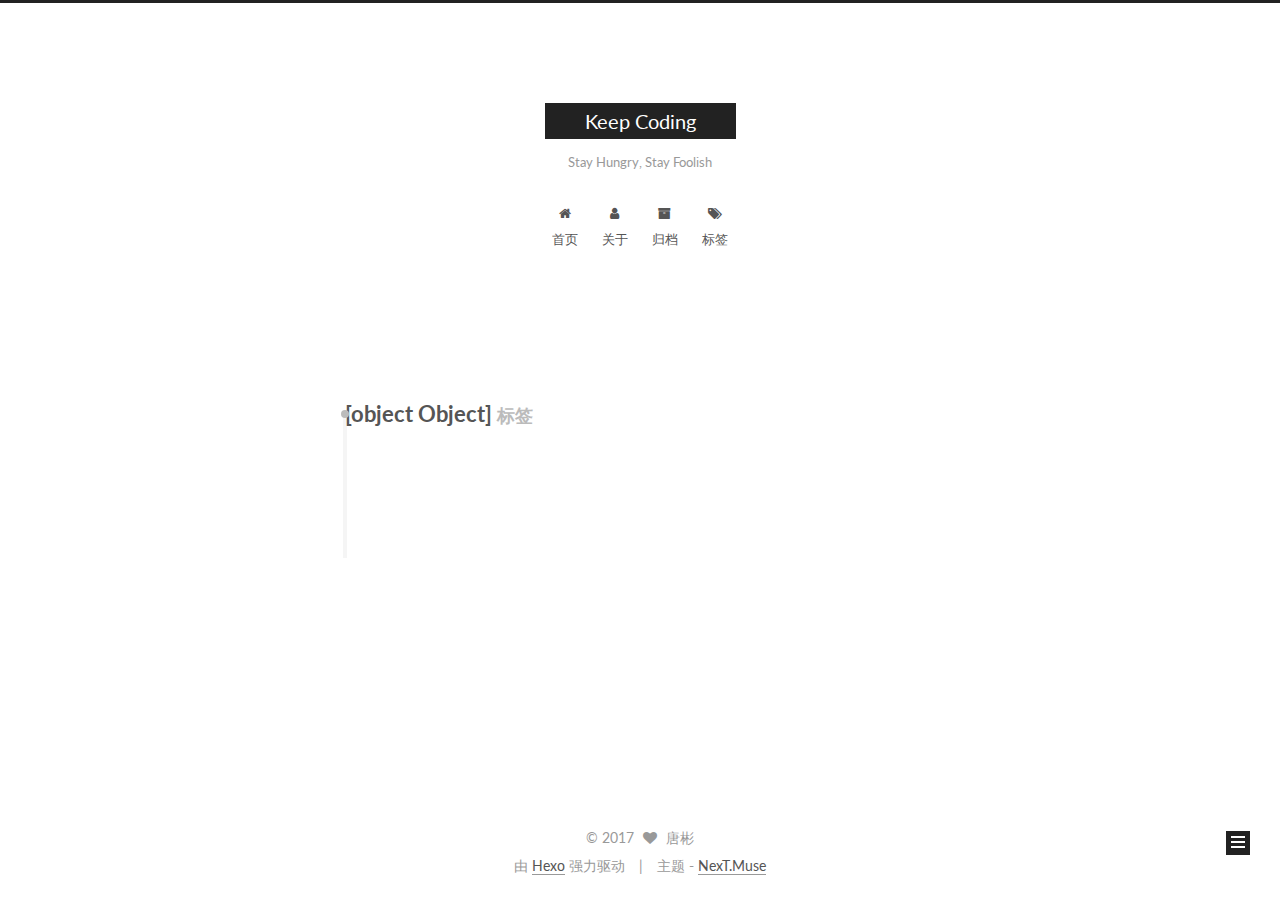
<file: tags/object-Object/index.html>
<!doctype html>



  


<html class="theme-next muse use-motion" lang="zh-Hans">
<head>
  <meta charset="UTF-8"/>
<meta http-equiv="X-UA-Compatible" content="IE=edge" />
<meta name="viewport" content="width=device-width, initial-scale=1, maximum-scale=1"/>






<meta http-equiv="Cache-Control" content="no-transform" />
<meta http-equiv="Cache-Control" content="no-siteapp" />















  
  
  <link href="/lib/fancybox/source/jquery.fancybox.css?v=2.1.5" rel="stylesheet" type="text/css" />




  
  
  
  

  
    
    
  

  

  

  

  

  
    
    
    <link href="//fonts.googleapis.com/css?family=Lato:300,300italic,400,400italic,700,700italic&subset=latin,latin-ext" rel="stylesheet" type="text/css">
  






<link href="/lib/font-awesome/css/font-awesome.min.css?v=4.6.2" rel="stylesheet" type="text/css" />

<link href="/css/main.css?v=5.1.1" rel="stylesheet" type="text/css" />


  <meta name="keywords" content="Hexo, NexT" />








  <link rel="shortcut icon" type="image/x-icon" href="/favicon.ico?v=5.1.1" />






<meta property="og:type" content="website">
<meta property="og:title" content="Keep Coding">
<meta property="og:url" content="http://yoursite.com/tags/object-Object/index.html">
<meta property="og:site_name" content="Keep Coding">
<meta name="twitter:card" content="summary">
<meta name="twitter:title" content="Keep Coding">



<script type="text/javascript" id="hexo.configurations">
  var NexT = window.NexT || {};
  var CONFIG = {
    root: '/',
    scheme: 'Muse',
    sidebar: {"position":"left","display":"post","offset":12,"offset_float":0,"b2t":false,"scrollpercent":false},
    fancybox: true,
    motion: true,
    duoshuo: {
      userId: '0',
      author: '博主'
    },
    algolia: {
      applicationID: '',
      apiKey: '',
      indexName: '',
      hits: {"per_page":10},
      labels: {"input_placeholder":"Search for Posts","hits_empty":"We didn't find any results for the search: ${query}","hits_stats":"${hits} results found in ${time} ms"}
    }
  };
</script>



  <link rel="canonical" href="http://yoursite.com/tags/object-Object/"/>





  <title>标签: [object Object] | Keep Coding</title>
</head>

<body itemscope itemtype="http://schema.org/WebPage" lang="zh-Hans">

  














  
  
    
  

  <div class="container sidebar-position-left  ">
    <div class="headband"></div>

    <header id="header" class="header" itemscope itemtype="http://schema.org/WPHeader">
      <div class="header-inner"><div class="site-brand-wrapper">
  <div class="site-meta ">
    

    <div class="custom-logo-site-title">
      <a href="/"  class="brand" rel="start">
        <span class="logo-line-before"><i></i></span>
        <span class="site-title">Keep Coding</span>
        <span class="logo-line-after"><i></i></span>
      </a>
    </div>
      
        <p class="site-subtitle">Stay Hungry, Stay Foolish</p>
      
  </div>

  <div class="site-nav-toggle">
    <button>
      <span class="btn-bar"></span>
      <span class="btn-bar"></span>
      <span class="btn-bar"></span>
    </button>
  </div>
</div>

<nav class="site-nav">
  

  
    <ul id="menu" class="menu">
      
        
        <li class="menu-item menu-item-home">
          <a href="/" rel="section">
            
              <i class="menu-item-icon fa fa-fw fa-home"></i> <br />
            
            首页
          </a>
        </li>
      
        
        <li class="menu-item menu-item-about">
          <a href="/about" rel="section">
            
              <i class="menu-item-icon fa fa-fw fa-user"></i> <br />
            
            关于
          </a>
        </li>
      
        
        <li class="menu-item menu-item-archives">
          <a href="/archives" rel="section">
            
              <i class="menu-item-icon fa fa-fw fa-archive"></i> <br />
            
            归档
          </a>
        </li>
      
        
        <li class="menu-item menu-item-tags">
          <a href="/tags" rel="section">
            
              <i class="menu-item-icon fa fa-fw fa-tags"></i> <br />
            
            标签
          </a>
        </li>
      

      
    </ul>
  

  
</nav>



 </div>
    </header>

    <main id="main" class="main">
      <div class="main-inner">
        <div class="content-wrap">
          <div id="content" class="content">
            

  <div id="posts" class="posts-collapse">
    <div class="collection-title">
      <h1>[object Object]<small>标签</small>
      </h1>
    </div>

    
      

  <article class="post post-type-normal" itemscope itemtype="http://schema.org/Article">
    <header class="post-header">

      <h2 class="post-title">
        
            <a class="post-title-link" href="/2017/05/26/MyBatis最小系统搭建/" itemprop="url">
              
                <span itemprop="name">MyBatis最小系统搭建</span>
              
            </a>
        
      </h2>

      <div class="post-meta">
        <time class="post-time" itemprop="dateCreated"
              datetime="2017-05-26T10:43:08+08:00"
              content="2017-05-26" >
          05-26
        </time>
      </div>

    </header>
  </article>


    
  </div>

  


          </div>
          


          

        </div>
        
          
  
  <div class="sidebar-toggle">
    <div class="sidebar-toggle-line-wrap">
      <span class="sidebar-toggle-line sidebar-toggle-line-first"></span>
      <span class="sidebar-toggle-line sidebar-toggle-line-middle"></span>
      <span class="sidebar-toggle-line sidebar-toggle-line-last"></span>
    </div>
  </div>

  <aside id="sidebar" class="sidebar">
    <div class="sidebar-inner">

      

      

      <section class="site-overview sidebar-panel sidebar-panel-active">
        <div class="site-author motion-element" itemprop="author" itemscope itemtype="http://schema.org/Person">
          <img class="site-author-image" itemprop="image"
               src="/images/avatar.png"
               alt="唐彬" />
          <p class="site-author-name" itemprop="name">唐彬</p>
           
              <p class="site-description motion-element" itemprop="description"></p>
          
        </div>
        <nav class="site-state motion-element">

          
            <div class="site-state-item site-state-posts">
              <a href="/archives">
                <span class="site-state-item-count">3</span>
                <span class="site-state-item-name">日志</span>
              </a>
            </div>
          

          

          
            
            
            <div class="site-state-item site-state-tags">
              <a href="/tags/index.html">
                <span class="site-state-item-count">3</span>
                <span class="site-state-item-name">标签</span>
              </a>
            </div>
          

        </nav>

        

        <div class="links-of-author motion-element">
          
            
              <span class="links-of-author-item">
                <a href="https://github.com/tangbin90" target="_blank" title="GitHub">
                  
                    <i class="fa fa-fw fa-github"></i>
                  
                  GitHub
                </a>
              </span>
            
              <span class="links-of-author-item">
                <a href="https://www.zhihu.com/people/itangbin/activities" target="_blank" title="知乎">
                  
                    <i class="fa fa-fw fa-globe"></i>
                  
                  知乎
                </a>
              </span>
            
          
        </div>

        
        

        
        

        


      </section>

      

      

    </div>
  </aside>


        
      </div>
    </main>

    <footer id="footer" class="footer">
      <div class="footer-inner">
        <div class="copyright" >
  
  &copy; 
  <span itemprop="copyrightYear">2017</span>
  <span class="with-love">
    <i class="fa fa-heart"></i>
  </span>
  <span class="author" itemprop="copyrightHolder">唐彬</span>
</div>


<div class="powered-by">
  由 <a class="theme-link" href="https://hexo.io">Hexo</a> 强力驱动
</div>

<div class="theme-info">
  主题 -
  <a class="theme-link" href="https://github.com/iissnan/hexo-theme-next">
    NexT.Muse
  </a>
</div>


        

        
      </div>
    </footer>

    
      <div class="back-to-top">
        <i class="fa fa-arrow-up"></i>
        
      </div>
    

  </div>

  

<script type="text/javascript">
  if (Object.prototype.toString.call(window.Promise) !== '[object Function]') {
    window.Promise = null;
  }
</script>









  












  
  <script type="text/javascript" src="/lib/jquery/index.js?v=2.1.3"></script>

  
  <script type="text/javascript" src="/lib/fastclick/lib/fastclick.min.js?v=1.0.6"></script>

  
  <script type="text/javascript" src="/lib/jquery_lazyload/jquery.lazyload.js?v=1.9.7"></script>

  
  <script type="text/javascript" src="/lib/velocity/velocity.min.js?v=1.2.1"></script>

  
  <script type="text/javascript" src="/lib/velocity/velocity.ui.min.js?v=1.2.1"></script>

  
  <script type="text/javascript" src="/lib/fancybox/source/jquery.fancybox.pack.js?v=2.1.5"></script>


  


  <script type="text/javascript" src="/js/src/utils.js?v=5.1.1"></script>

  <script type="text/javascript" src="/js/src/motion.js?v=5.1.1"></script>



  
  

  

  


  <script type="text/javascript" src="/js/src/bootstrap.js?v=5.1.1"></script>



  


  

    
      <script id="dsq-count-scr" src="https://Bingo.disqus.com/count.js" async></script>
    

    

  




	





  





  








  





  

  

  

  

  

</body>
</html>
</file>
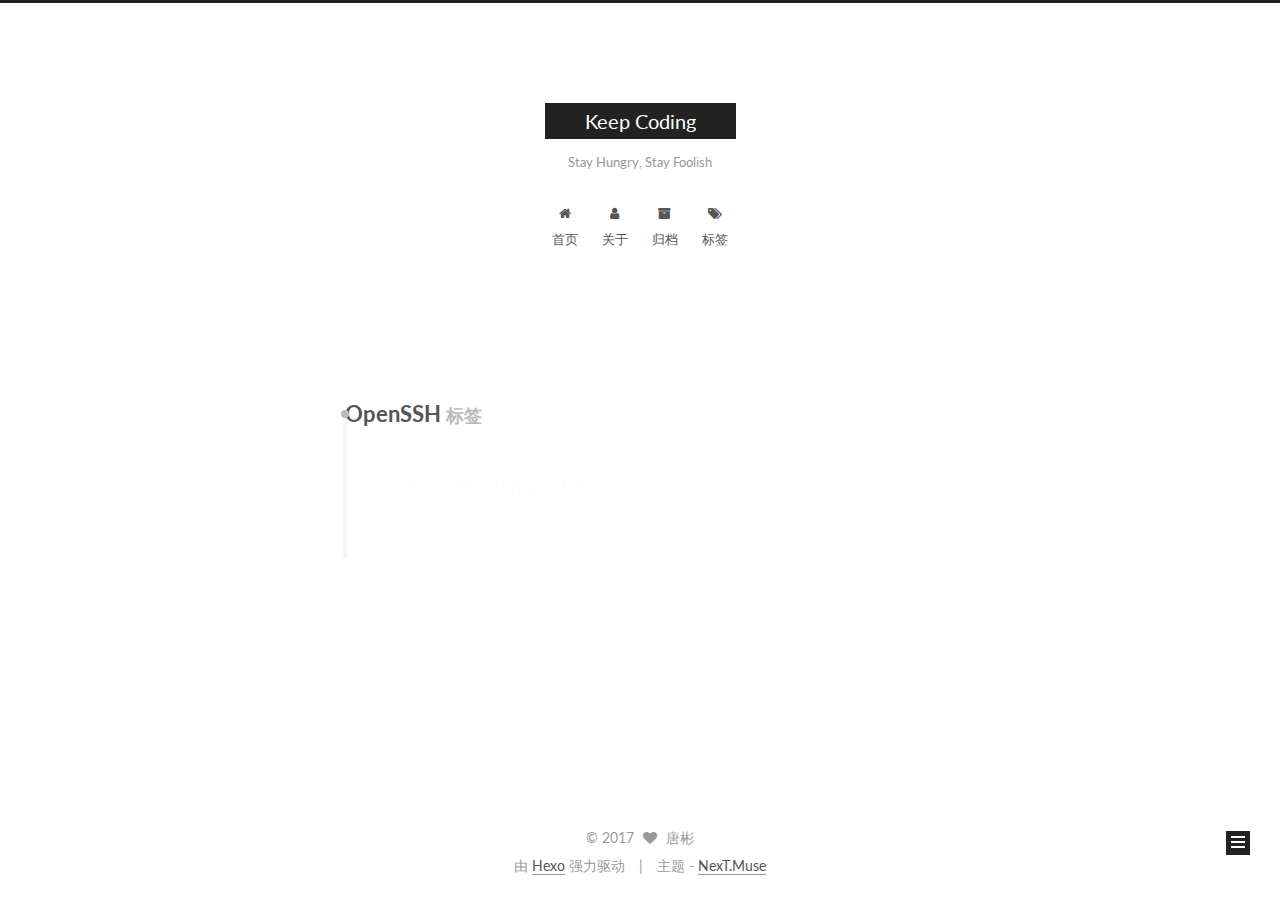
<file: tags/OpenSSH/index.html>
<!doctype html>



  


<html class="theme-next muse use-motion" lang="zh-Hans">
<head>
  <meta charset="UTF-8"/>
<meta http-equiv="X-UA-Compatible" content="IE=edge" />
<meta name="viewport" content="width=device-width, initial-scale=1, maximum-scale=1"/>






<meta http-equiv="Cache-Control" content="no-transform" />
<meta http-equiv="Cache-Control" content="no-siteapp" />















  
  
  <link href="/lib/fancybox/source/jquery.fancybox.css?v=2.1.5" rel="stylesheet" type="text/css" />




  
  
  
  

  
    
    
  

  

  

  

  

  
    
    
    <link href="//fonts.googleapis.com/css?family=Lato:300,300italic,400,400italic,700,700italic&subset=latin,latin-ext" rel="stylesheet" type="text/css">
  






<link href="/lib/font-awesome/css/font-awesome.min.css?v=4.6.2" rel="stylesheet" type="text/css" />

<link href="/css/main.css?v=5.1.1" rel="stylesheet" type="text/css" />


  <meta name="keywords" content="Hexo, NexT" />








  <link rel="shortcut icon" type="image/x-icon" href="/favicon.ico?v=5.1.1" />






<meta property="og:type" content="website">
<meta property="og:title" content="Keep Coding">
<meta property="og:url" content="http://yoursite.com/tags/OpenSSH/index.html">
<meta property="og:site_name" content="Keep Coding">
<meta name="twitter:card" content="summary">
<meta name="twitter:title" content="Keep Coding">



<script type="text/javascript" id="hexo.configurations">
  var NexT = window.NexT || {};
  var CONFIG = {
    root: '/',
    scheme: 'Muse',
    sidebar: {"position":"left","display":"post","offset":12,"offset_float":0,"b2t":false,"scrollpercent":false},
    fancybox: true,
    motion: true,
    duoshuo: {
      userId: '0',
      author: '博主'
    },
    algolia: {
      applicationID: '',
      apiKey: '',
      indexName: '',
      hits: {"per_page":10},
      labels: {"input_placeholder":"Search for Posts","hits_empty":"We didn't find any results for the search: ${query}","hits_stats":"${hits} results found in ${time} ms"}
    }
  };
</script>



  <link rel="canonical" href="http://yoursite.com/tags/OpenSSH/"/>





  <title>标签: OpenSSH | Keep Coding</title>
</head>

<body itemscope itemtype="http://schema.org/WebPage" lang="zh-Hans">

  














  
  
    
  

  <div class="container sidebar-position-left  ">
    <div class="headband"></div>

    <header id="header" class="header" itemscope itemtype="http://schema.org/WPHeader">
      <div class="header-inner"><div class="site-brand-wrapper">
  <div class="site-meta ">
    

    <div class="custom-logo-site-title">
      <a href="/"  class="brand" rel="start">
        <span class="logo-line-before"><i></i></span>
        <span class="site-title">Keep Coding</span>
        <span class="logo-line-after"><i></i></span>
      </a>
    </div>
      
        <p class="site-subtitle">Stay Hungry, Stay Foolish</p>
      
  </div>

  <div class="site-nav-toggle">
    <button>
      <span class="btn-bar"></span>
      <span class="btn-bar"></span>
      <span class="btn-bar"></span>
    </button>
  </div>
</div>

<nav class="site-nav">
  

  
    <ul id="menu" class="menu">
      
        
        <li class="menu-item menu-item-home">
          <a href="/" rel="section">
            
              <i class="menu-item-icon fa fa-fw fa-home"></i> <br />
            
            首页
          </a>
        </li>
      
        
        <li class="menu-item menu-item-about">
          <a href="/about" rel="section">
            
              <i class="menu-item-icon fa fa-fw fa-user"></i> <br />
            
            关于
          </a>
        </li>
      
        
        <li class="menu-item menu-item-archives">
          <a href="/archives" rel="section">
            
              <i class="menu-item-icon fa fa-fw fa-archive"></i> <br />
            
            归档
          </a>
        </li>
      
        
        <li class="menu-item menu-item-tags">
          <a href="/tags" rel="section">
            
              <i class="menu-item-icon fa fa-fw fa-tags"></i> <br />
            
            标签
          </a>
        </li>
      

      
    </ul>
  

  
</nav>



 </div>
    </header>

    <main id="main" class="main">
      <div class="main-inner">
        <div class="content-wrap">
          <div id="content" class="content">
            

  <div id="posts" class="posts-collapse">
    <div class="collection-title">
      <h1>OpenSSH<small>标签</small>
      </h1>
    </div>

    
      

  <article class="post post-type-normal" itemscope itemtype="http://schema.org/Article">
    <header class="post-header">

      <h2 class="post-title">
        
            <a class="post-title-link" href="/2017/05/12/OpensshPortForwarding/" itemprop="url">
              
                <span itemprop="name">基于OpenSSH的端口转发</span>
              
            </a>
        
      </h2>

      <div class="post-meta">
        <time class="post-time" itemprop="dateCreated"
              datetime="2017-05-12T10:03:35+08:00"
              content="2017-05-12" >
          05-12
        </time>
      </div>

    </header>
  </article>


    
  </div>

  


          </div>
          


          

        </div>
        
          
  
  <div class="sidebar-toggle">
    <div class="sidebar-toggle-line-wrap">
      <span class="sidebar-toggle-line sidebar-toggle-line-first"></span>
      <span class="sidebar-toggle-line sidebar-toggle-line-middle"></span>
      <span class="sidebar-toggle-line sidebar-toggle-line-last"></span>
    </div>
  </div>

  <aside id="sidebar" class="sidebar">
    <div class="sidebar-inner">

      

      

      <section class="site-overview sidebar-panel sidebar-panel-active">
        <div class="site-author motion-element" itemprop="author" itemscope itemtype="http://schema.org/Person">
          <img class="site-author-image" itemprop="image"
               src="/images/avatar.png"
               alt="唐彬" />
          <p class="site-author-name" itemprop="name">唐彬</p>
           
              <p class="site-description motion-element" itemprop="description"></p>
          
        </div>
        <nav class="site-state motion-element">

          
            <div class="site-state-item site-state-posts">
              <a href="/archives">
                <span class="site-state-item-count">3</span>
                <span class="site-state-item-name">日志</span>
              </a>
            </div>
          

          

          
            
            
            <div class="site-state-item site-state-tags">
              <a href="/tags/index.html">
                <span class="site-state-item-count">3</span>
                <span class="site-state-item-name">标签</span>
              </a>
            </div>
          

        </nav>

        

        <div class="links-of-author motion-element">
          
            
              <span class="links-of-author-item">
                <a href="https://github.com/tangbin90" target="_blank" title="GitHub">
                  
                    <i class="fa fa-fw fa-github"></i>
                  
                  GitHub
                </a>
              </span>
            
              <span class="links-of-author-item">
                <a href="https://www.zhihu.com/people/itangbin/activities" target="_blank" title="知乎">
                  
                    <i class="fa fa-fw fa-globe"></i>
                  
                  知乎
                </a>
              </span>
            
          
        </div>

        
        

        
        

        


      </section>

      

      

    </div>
  </aside>


        
      </div>
    </main>

    <footer id="footer" class="footer">
      <div class="footer-inner">
        <div class="copyright" >
  
  &copy; 
  <span itemprop="copyrightYear">2017</span>
  <span class="with-love">
    <i class="fa fa-heart"></i>
  </span>
  <span class="author" itemprop="copyrightHolder">唐彬</span>
</div>


<div class="powered-by">
  由 <a class="theme-link" href="https://hexo.io">Hexo</a> 强力驱动
</div>

<div class="theme-info">
  主题 -
  <a class="theme-link" href="https://github.com/iissnan/hexo-theme-next">
    NexT.Muse
  </a>
</div>


        

        
      </div>
    </footer>

    
      <div class="back-to-top">
        <i class="fa fa-arrow-up"></i>
        
      </div>
    

  </div>

  

<script type="text/javascript">
  if (Object.prototype.toString.call(window.Promise) !== '[object Function]') {
    window.Promise = null;
  }
</script>









  












  
  <script type="text/javascript" src="/lib/jquery/index.js?v=2.1.3"></script>

  
  <script type="text/javascript" src="/lib/fastclick/lib/fastclick.min.js?v=1.0.6"></script>

  
  <script type="text/javascript" src="/lib/jquery_lazyload/jquery.lazyload.js?v=1.9.7"></script>

  
  <script type="text/javascript" src="/lib/velocity/velocity.min.js?v=1.2.1"></script>

  
  <script type="text/javascript" src="/lib/velocity/velocity.ui.min.js?v=1.2.1"></script>

  
  <script type="text/javascript" src="/lib/fancybox/source/jquery.fancybox.pack.js?v=2.1.5"></script>


  


  <script type="text/javascript" src="/js/src/utils.js?v=5.1.1"></script>

  <script type="text/javascript" src="/js/src/motion.js?v=5.1.1"></script>



  
  

  

  


  <script type="text/javascript" src="/js/src/bootstrap.js?v=5.1.1"></script>



  


  

    
      <script id="dsq-count-scr" src="https://Bingo.disqus.com/count.js" async></script>
    

    

  




	





  





  








  





  

  

  

  

  

</body>
</html>
</file>
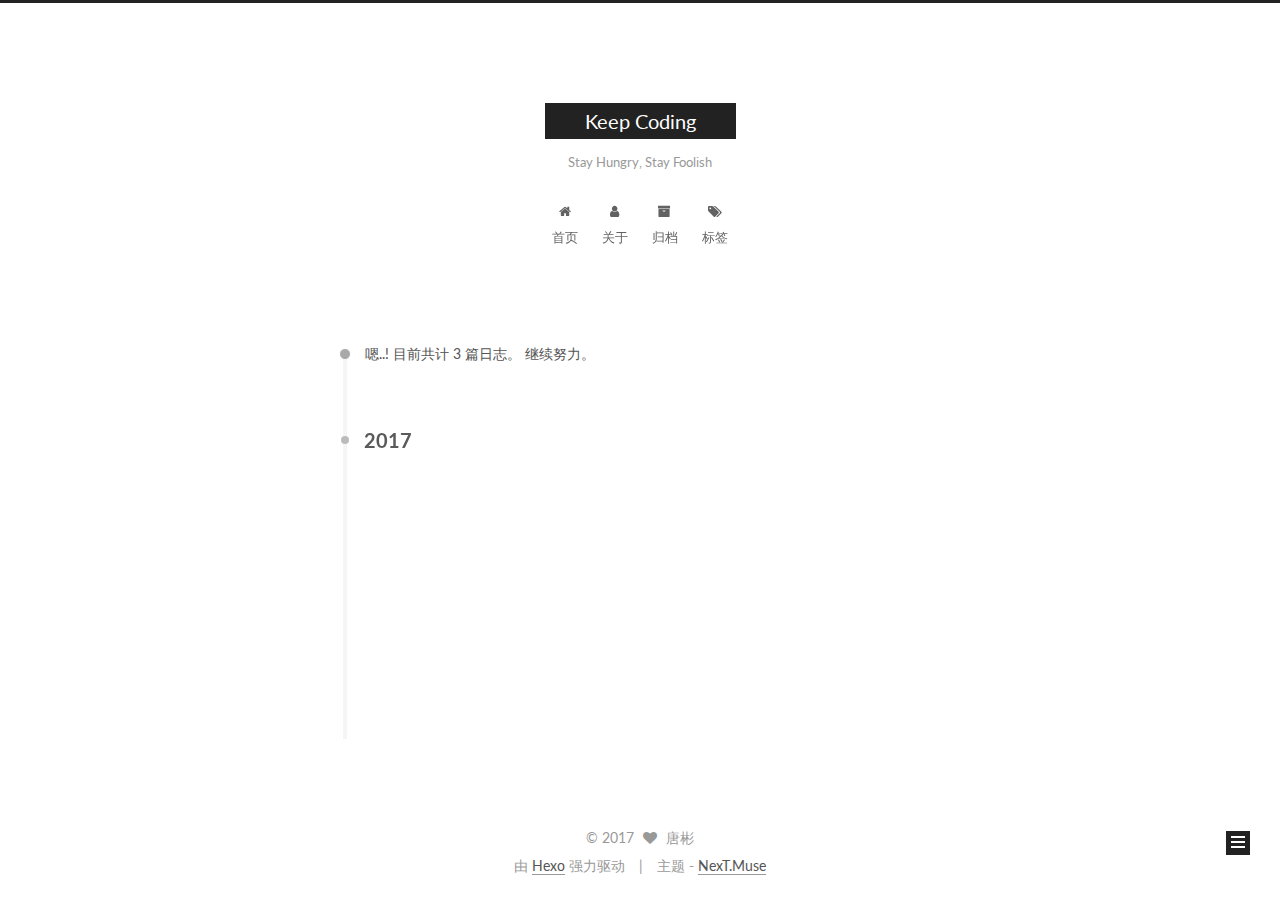
<file: archives/2017/05/index.html>
<!doctype html>



  


<html class="theme-next muse use-motion" lang="zh-Hans">
<head>
  <meta charset="UTF-8"/>
<meta http-equiv="X-UA-Compatible" content="IE=edge" />
<meta name="viewport" content="width=device-width, initial-scale=1, maximum-scale=1"/>






<meta http-equiv="Cache-Control" content="no-transform" />
<meta http-equiv="Cache-Control" content="no-siteapp" />















  
  
  <link href="/lib/fancybox/source/jquery.fancybox.css?v=2.1.5" rel="stylesheet" type="text/css" />




  
  
  
  

  
    
    
  

  

  

  

  

  
    
    
    <link href="//fonts.googleapis.com/css?family=Lato:300,300italic,400,400italic,700,700italic&subset=latin,latin-ext" rel="stylesheet" type="text/css">
  






<link href="/lib/font-awesome/css/font-awesome.min.css?v=4.6.2" rel="stylesheet" type="text/css" />

<link href="/css/main.css?v=5.1.1" rel="stylesheet" type="text/css" />


  <meta name="keywords" content="Hexo, NexT" />








  <link rel="shortcut icon" type="image/x-icon" href="/favicon.ico?v=5.1.1" />






<meta property="og:type" content="website">
<meta property="og:title" content="Keep Coding">
<meta property="og:url" content="http://yoursite.com/archives/2017/05/index.html">
<meta property="og:site_name" content="Keep Coding">
<meta name="twitter:card" content="summary">
<meta name="twitter:title" content="Keep Coding">



<script type="text/javascript" id="hexo.configurations">
  var NexT = window.NexT || {};
  var CONFIG = {
    root: '/',
    scheme: 'Muse',
    sidebar: {"position":"left","display":"post","offset":12,"offset_float":0,"b2t":false,"scrollpercent":false},
    fancybox: true,
    motion: true,
    duoshuo: {
      userId: '0',
      author: '博主'
    },
    algolia: {
      applicationID: '',
      apiKey: '',
      indexName: '',
      hits: {"per_page":10},
      labels: {"input_placeholder":"Search for Posts","hits_empty":"We didn't find any results for the search: ${query}","hits_stats":"${hits} results found in ${time} ms"}
    }
  };
</script>



  <link rel="canonical" href="http://yoursite.com/archives/2017/05/"/>





  <title>归档 | Keep Coding</title>
</head>

<body itemscope itemtype="http://schema.org/WebPage" lang="zh-Hans">

  














  
  
    
  

  <div class="container sidebar-position-left  page-archive  ">
    <div class="headband"></div>

    <header id="header" class="header" itemscope itemtype="http://schema.org/WPHeader">
      <div class="header-inner"><div class="site-brand-wrapper">
  <div class="site-meta ">
    

    <div class="custom-logo-site-title">
      <a href="/"  class="brand" rel="start">
        <span class="logo-line-before"><i></i></span>
        <span class="site-title">Keep Coding</span>
        <span class="logo-line-after"><i></i></span>
      </a>
    </div>
      
        <p class="site-subtitle">Stay Hungry, Stay Foolish</p>
      
  </div>

  <div class="site-nav-toggle">
    <button>
      <span class="btn-bar"></span>
      <span class="btn-bar"></span>
      <span class="btn-bar"></span>
    </button>
  </div>
</div>

<nav class="site-nav">
  

  
    <ul id="menu" class="menu">
      
        
        <li class="menu-item menu-item-home">
          <a href="/" rel="section">
            
              <i class="menu-item-icon fa fa-fw fa-home"></i> <br />
            
            首页
          </a>
        </li>
      
        
        <li class="menu-item menu-item-about">
          <a href="/about" rel="section">
            
              <i class="menu-item-icon fa fa-fw fa-user"></i> <br />
            
            关于
          </a>
        </li>
      
        
        <li class="menu-item menu-item-archives">
          <a href="/archives" rel="section">
            
              <i class="menu-item-icon fa fa-fw fa-archive"></i> <br />
            
            归档
          </a>
        </li>
      
        
        <li class="menu-item menu-item-tags">
          <a href="/tags" rel="section">
            
              <i class="menu-item-icon fa fa-fw fa-tags"></i> <br />
            
            标签
          </a>
        </li>
      

      
    </ul>
  

  
</nav>



 </div>
    </header>

    <main id="main" class="main">
      <div class="main-inner">
        <div class="content-wrap">
          <div id="content" class="content">
            

  <section id="posts" class="posts-collapse">
    <span class="archive-move-on"></span>

    <span class="archive-page-counter">
      
      
      
        
      
      嗯..! 目前共计 3 篇日志。 继续努力。
    </span>

    

      
      
      

      
        
        <div class="collection-title">
          <h2 class="archive-year motion-element" id="archive-year-2017">2017</h2>
        </div>
      
      

      

  <article class="post post-type-normal" itemscope itemtype="http://schema.org/Article">
    <header class="post-header">

      <h2 class="post-title">
        
            <a class="post-title-link" href="/2017/05/26/MyBatis最小系统搭建/" itemprop="url">
              
                <span itemprop="name">MyBatis最小系统搭建</span>
              
            </a>
        
      </h2>

      <div class="post-meta">
        <time class="post-time" itemprop="dateCreated"
              datetime="2017-05-26T10:43:08+08:00"
              content="2017-05-26" >
          05-26
        </time>
      </div>

    </header>
  </article>



    

      
      
      

      
      

      

  <article class="post post-type-normal" itemscope itemtype="http://schema.org/Article">
    <header class="post-header">

      <h2 class="post-title">
        
            <a class="post-title-link" href="/2017/05/12/OpensshPortForwarding/" itemprop="url">
              
                <span itemprop="name">基于OpenSSH的端口转发</span>
              
            </a>
        
      </h2>

      <div class="post-meta">
        <time class="post-time" itemprop="dateCreated"
              datetime="2017-05-12T10:03:35+08:00"
              content="2017-05-12" >
          05-12
        </time>
      </div>

    </header>
  </article>



    

      
      
      

      
      

      

  <article class="post post-type-normal" itemscope itemtype="http://schema.org/Article">
    <header class="post-header">

      <h2 class="post-title">
        
            <a class="post-title-link" href="/2017/05/10/Hello/" itemprop="url">
              
                <span itemprop="name">Hello</span>
              
            </a>
        
      </h2>

      <div class="post-meta">
        <time class="post-time" itemprop="dateCreated"
              datetime="2017-05-10T19:33:28+08:00"
              content="2017-05-10" >
          05-10
        </time>
      </div>

    </header>
  </article>



    

  </section>

  



          </div>
          


          

        </div>
        
          
  
  <div class="sidebar-toggle">
    <div class="sidebar-toggle-line-wrap">
      <span class="sidebar-toggle-line sidebar-toggle-line-first"></span>
      <span class="sidebar-toggle-line sidebar-toggle-line-middle"></span>
      <span class="sidebar-toggle-line sidebar-toggle-line-last"></span>
    </div>
  </div>

  <aside id="sidebar" class="sidebar">
    <div class="sidebar-inner">

      

      

      <section class="site-overview sidebar-panel sidebar-panel-active">
        <div class="site-author motion-element" itemprop="author" itemscope itemtype="http://schema.org/Person">
          <img class="site-author-image" itemprop="image"
               src="/images/avatar.png"
               alt="唐彬" />
          <p class="site-author-name" itemprop="name">唐彬</p>
           
              <p class="site-description motion-element" itemprop="description"></p>
          
        </div>
        <nav class="site-state motion-element">

          
            <div class="site-state-item site-state-posts">
              <a href="/archives">
                <span class="site-state-item-count">3</span>
                <span class="site-state-item-name">日志</span>
              </a>
            </div>
          

          

          
            
            
            <div class="site-state-item site-state-tags">
              <a href="/tags/index.html">
                <span class="site-state-item-count">3</span>
                <span class="site-state-item-name">标签</span>
              </a>
            </div>
          

        </nav>

        

        <div class="links-of-author motion-element">
          
            
              <span class="links-of-author-item">
                <a href="https://github.com/tangbin90" target="_blank" title="GitHub">
                  
                    <i class="fa fa-fw fa-github"></i>
                  
                  GitHub
                </a>
              </span>
            
              <span class="links-of-author-item">
                <a href="https://www.zhihu.com/people/itangbin/activities" target="_blank" title="知乎">
                  
                    <i class="fa fa-fw fa-globe"></i>
                  
                  知乎
                </a>
              </span>
            
          
        </div>

        
        

        
        

        


      </section>

      

      

    </div>
  </aside>


        
      </div>
    </main>

    <footer id="footer" class="footer">
      <div class="footer-inner">
        <div class="copyright" >
  
  &copy; 
  <span itemprop="copyrightYear">2017</span>
  <span class="with-love">
    <i class="fa fa-heart"></i>
  </span>
  <span class="author" itemprop="copyrightHolder">唐彬</span>
</div>


<div class="powered-by">
  由 <a class="theme-link" href="https://hexo.io">Hexo</a> 强力驱动
</div>

<div class="theme-info">
  主题 -
  <a class="theme-link" href="https://github.com/iissnan/hexo-theme-next">
    NexT.Muse
  </a>
</div>


        

        
      </div>
    </footer>

    
      <div class="back-to-top">
        <i class="fa fa-arrow-up"></i>
        
      </div>
    

  </div>

  

<script type="text/javascript">
  if (Object.prototype.toString.call(window.Promise) !== '[object Function]') {
    window.Promise = null;
  }
</script>









  












  
  <script type="text/javascript" src="/lib/jquery/index.js?v=2.1.3"></script>

  
  <script type="text/javascript" src="/lib/fastclick/lib/fastclick.min.js?v=1.0.6"></script>

  
  <script type="text/javascript" src="/lib/jquery_lazyload/jquery.lazyload.js?v=1.9.7"></script>

  
  <script type="text/javascript" src="/lib/velocity/velocity.min.js?v=1.2.1"></script>

  
  <script type="text/javascript" src="/lib/velocity/velocity.ui.min.js?v=1.2.1"></script>

  
  <script type="text/javascript" src="/lib/fancybox/source/jquery.fancybox.pack.js?v=2.1.5"></script>


  


  <script type="text/javascript" src="/js/src/utils.js?v=5.1.1"></script>

  <script type="text/javascript" src="/js/src/motion.js?v=5.1.1"></script>



  
  

  
  
    <script type="text/javascript" id="motion.page.archive">
      $('.archive-year').velocity('transition.slideLeftIn');
    </script>
  


  


  <script type="text/javascript" src="/js/src/bootstrap.js?v=5.1.1"></script>



  


  

    
      <script id="dsq-count-scr" src="https://Bingo.disqus.com/count.js" async></script>
    

    

  




	





  





  








  





  

  

  

  

  

</body>
</html>
</file>
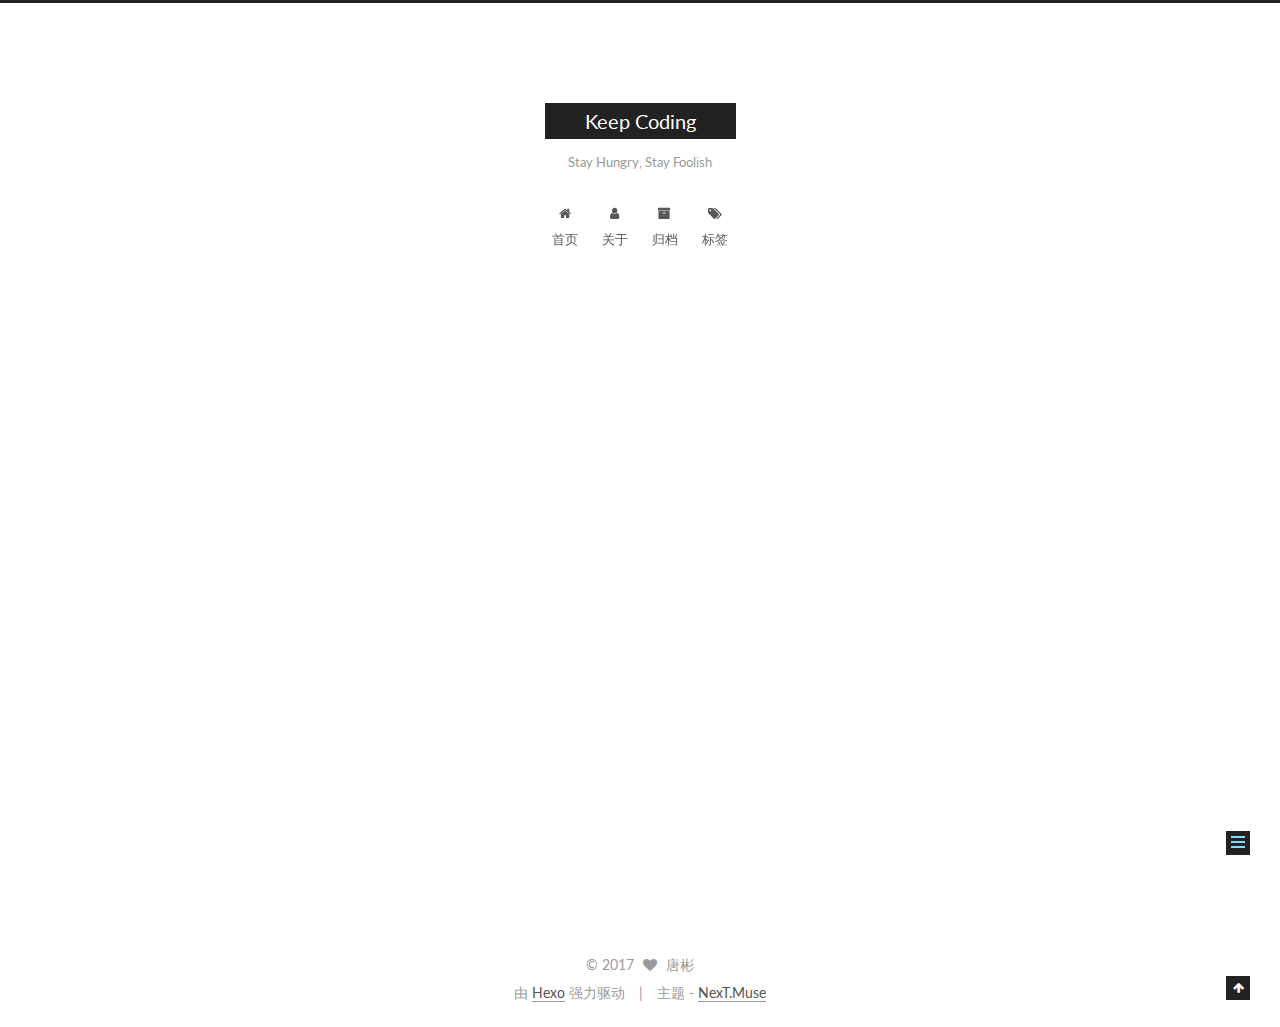
<file: 2017/05/10/Hello/index.html>
<!doctype html>



  


<html class="theme-next muse use-motion" lang="zh-Hans">
<head>
  <meta charset="UTF-8"/>
<meta http-equiv="X-UA-Compatible" content="IE=edge" />
<meta name="viewport" content="width=device-width, initial-scale=1, maximum-scale=1"/>






<meta http-equiv="Cache-Control" content="no-transform" />
<meta http-equiv="Cache-Control" content="no-siteapp" />















  
  
  <link href="/lib/fancybox/source/jquery.fancybox.css?v=2.1.5" rel="stylesheet" type="text/css" />




  
  
  
  

  
    
    
  

  

  

  

  

  
    
    
    <link href="//fonts.googleapis.com/css?family=Lato:300,300italic,400,400italic,700,700italic&subset=latin,latin-ext" rel="stylesheet" type="text/css">
  






<link href="/lib/font-awesome/css/font-awesome.min.css?v=4.6.2" rel="stylesheet" type="text/css" />

<link href="/css/main.css?v=5.1.1" rel="stylesheet" type="text/css" />


  <meta name="keywords" content="hello," />








  <link rel="shortcut icon" type="image/x-icon" href="/favicon.ico?v=5.1.1" />






<meta name="description" content="这是我重新开始的一个博客站点，之前用wordpress搭建过一个，但是维护起来比较麻烦，域名经常无缘无故被墙。这一次基于Hexo-NexT在github pages上重新建的一个博客。访问速度貌似慢了一点，但是维护起来却轻松不少，最重要的是免费。这里会记录一些自己的学习经历、问题解决的情况和一些平时的牢骚，当然主要为了装逼。 So，就像所有程序员都写过的那句话开始吧： Hello World!">
<meta name="keywords" content="hello">
<meta property="og:type" content="article">
<meta property="og:title" content="Hello">
<meta property="og:url" content="http://yoursite.com/2017/05/10/Hello/index.html">
<meta property="og:site_name" content="Keep Coding">
<meta property="og:description" content="这是我重新开始的一个博客站点，之前用wordpress搭建过一个，但是维护起来比较麻烦，域名经常无缘无故被墙。这一次基于Hexo-NexT在github pages上重新建的一个博客。访问速度貌似慢了一点，但是维护起来却轻松不少，最重要的是免费。这里会记录一些自己的学习经历、问题解决的情况和一些平时的牢骚，当然主要为了装逼。 So，就像所有程序员都写过的那句话开始吧： Hello World!">
<meta property="og:updated_time" content="2017-05-10T11:58:58.000Z">
<meta name="twitter:card" content="summary">
<meta name="twitter:title" content="Hello">
<meta name="twitter:description" content="这是我重新开始的一个博客站点，之前用wordpress搭建过一个，但是维护起来比较麻烦，域名经常无缘无故被墙。这一次基于Hexo-NexT在github pages上重新建的一个博客。访问速度貌似慢了一点，但是维护起来却轻松不少，最重要的是免费。这里会记录一些自己的学习经历、问题解决的情况和一些平时的牢骚，当然主要为了装逼。 So，就像所有程序员都写过的那句话开始吧： Hello World!">



<script type="text/javascript" id="hexo.configurations">
  var NexT = window.NexT || {};
  var CONFIG = {
    root: '/',
    scheme: 'Muse',
    sidebar: {"position":"left","display":"post","offset":12,"offset_float":0,"b2t":false,"scrollpercent":false},
    fancybox: true,
    motion: true,
    duoshuo: {
      userId: '0',
      author: '博主'
    },
    algolia: {
      applicationID: '',
      apiKey: '',
      indexName: '',
      hits: {"per_page":10},
      labels: {"input_placeholder":"Search for Posts","hits_empty":"We didn't find any results for the search: ${query}","hits_stats":"${hits} results found in ${time} ms"}
    }
  };
</script>



  <link rel="canonical" href="http://yoursite.com/2017/05/10/Hello/"/>





  <title>Hello | Keep Coding</title>
</head>

<body itemscope itemtype="http://schema.org/WebPage" lang="zh-Hans">

  














  
  
    
  

  <div class="container sidebar-position-left page-post-detail ">
    <div class="headband"></div>

    <header id="header" class="header" itemscope itemtype="http://schema.org/WPHeader">
      <div class="header-inner"><div class="site-brand-wrapper">
  <div class="site-meta ">
    

    <div class="custom-logo-site-title">
      <a href="/"  class="brand" rel="start">
        <span class="logo-line-before"><i></i></span>
        <span class="site-title">Keep Coding</span>
        <span class="logo-line-after"><i></i></span>
      </a>
    </div>
      
        <p class="site-subtitle">Stay Hungry, Stay Foolish</p>
      
  </div>

  <div class="site-nav-toggle">
    <button>
      <span class="btn-bar"></span>
      <span class="btn-bar"></span>
      <span class="btn-bar"></span>
    </button>
  </div>
</div>

<nav class="site-nav">
  

  
    <ul id="menu" class="menu">
      
        
        <li class="menu-item menu-item-home">
          <a href="/" rel="section">
            
              <i class="menu-item-icon fa fa-fw fa-home"></i> <br />
            
            首页
          </a>
        </li>
      
        
        <li class="menu-item menu-item-about">
          <a href="/about" rel="section">
            
              <i class="menu-item-icon fa fa-fw fa-user"></i> <br />
            
            关于
          </a>
        </li>
      
        
        <li class="menu-item menu-item-archives">
          <a href="/archives" rel="section">
            
              <i class="menu-item-icon fa fa-fw fa-archive"></i> <br />
            
            归档
          </a>
        </li>
      
        
        <li class="menu-item menu-item-tags">
          <a href="/tags" rel="section">
            
              <i class="menu-item-icon fa fa-fw fa-tags"></i> <br />
            
            标签
          </a>
        </li>
      

      
    </ul>
  

  
</nav>



 </div>
    </header>

    <main id="main" class="main">
      <div class="main-inner">
        <div class="content-wrap">
          <div id="content" class="content">
            

  <div id="posts" class="posts-expand">
    

  

  
  
  

  <article class="post post-type-normal " itemscope itemtype="http://schema.org/Article">
    <link itemprop="mainEntityOfPage" href="http://yoursite.com/2017/05/10/Hello/">

    <span hidden itemprop="author" itemscope itemtype="http://schema.org/Person">
      <meta itemprop="name" content="唐彬">
      <meta itemprop="description" content="">
      <meta itemprop="image" content="/images/avatar.png">
    </span>

    <span hidden itemprop="publisher" itemscope itemtype="http://schema.org/Organization">
      <meta itemprop="name" content="Keep Coding">
    </span>

    
      <header class="post-header">

        
        
          <h1 class="post-title" itemprop="name headline">Hello</h1>
        

        <div class="post-meta">
          <span class="post-time">
            
              <span class="post-meta-item-icon">
                <i class="fa fa-calendar-o"></i>
              </span>
              
                <span class="post-meta-item-text">发表于</span>
              
              <time title="创建于" itemprop="dateCreated datePublished" datetime="2017-05-10T19:33:28+08:00">
                2017-05-10
              </time>
            

            

            
          </span>

          

          
            
              <span class="post-comments-count">
                <span class="post-meta-divider">|</span>
                <span class="post-meta-item-icon">
                  <i class="fa fa-comment-o"></i>
                </span>
                <a href="/2017/05/10/Hello/#comments" itemprop="discussionUrl">
                  <span class="post-comments-count disqus-comment-count"
                        data-disqus-identifier="2017/05/10/Hello/" itemprop="commentCount"></span>
                </a>
              </span>
            
          

          
          

          

          

          

        </div>
      </header>
    

    <div class="post-body" itemprop="articleBody">

      
      

      
        <p>这是我重新开始的一个博客站点，之前用wordpress搭建过一个，但是维护起来比较麻烦，域名经常无缘无故被墙。这一次基于Hexo-NexT在github pages上重新建的一个博客。访问速度貌似慢了一点，但是维护起来却轻松不少，最重要的是免费。这里会记录一些自己的学习经历、问题解决的情况和一些平时的牢骚，当然主要为了<em>装逼</em>。</p>
<p>So，就像所有程序员都写过的那句话开始吧：</p>
<h1 id="Hello-World"><a href="#Hello-World" class="headerlink" title="Hello World!"></a>Hello World!</h1>
      
    </div>

    <div>
      
        

      
    </div>

    <div>
      
        

      
    </div>

    <div>
      
        

      
    </div>

    <footer class="post-footer">
      
        <div class="post-tags">
          
            <a href="/tags/hello/" rel="tag"># hello</a>
          
        </div>
      

      
        
      

      
        <div class="post-nav">
          <div class="post-nav-next post-nav-item">
            
          </div>

          <span class="post-nav-divider"></span>

          <div class="post-nav-prev post-nav-item">
            
              <a href="/2017/05/12/OpensshPortForwarding/" rel="prev" title="基于OpenSSH的端口转发">
                基于OpenSSH的端口转发 <i class="fa fa-chevron-right"></i>
              </a>
            
          </div>
        </div>
      

      
      
    </footer>
  </article>



    <div class="post-spread">
      
    </div>
  </div>


          </div>
          


          
  <div class="comments" id="comments">
    
      <div id="disqus_thread">
        <noscript>
          Please enable JavaScript to view the
          <a href="https://disqus.com/?ref_noscript">comments powered by Disqus.</a>
        </noscript>
      </div>
    
  </div>


        </div>
        
          
  
  <div class="sidebar-toggle">
    <div class="sidebar-toggle-line-wrap">
      <span class="sidebar-toggle-line sidebar-toggle-line-first"></span>
      <span class="sidebar-toggle-line sidebar-toggle-line-middle"></span>
      <span class="sidebar-toggle-line sidebar-toggle-line-last"></span>
    </div>
  </div>

  <aside id="sidebar" class="sidebar">
    <div class="sidebar-inner">

      

      
        <ul class="sidebar-nav motion-element">
          <li class="sidebar-nav-toc sidebar-nav-active" data-target="post-toc-wrap" >
            文章目录
          </li>
          <li class="sidebar-nav-overview" data-target="site-overview">
            站点概览
          </li>
        </ul>
      

      <section class="site-overview sidebar-panel">
        <div class="site-author motion-element" itemprop="author" itemscope itemtype="http://schema.org/Person">
          <img class="site-author-image" itemprop="image"
               src="/images/avatar.png"
               alt="唐彬" />
          <p class="site-author-name" itemprop="name">唐彬</p>
           
              <p class="site-description motion-element" itemprop="description"></p>
          
        </div>
        <nav class="site-state motion-element">

          
            <div class="site-state-item site-state-posts">
              <a href="/archives">
                <span class="site-state-item-count">3</span>
                <span class="site-state-item-name">日志</span>
              </a>
            </div>
          

          

          
            
            
            <div class="site-state-item site-state-tags">
              <a href="/tags/index.html">
                <span class="site-state-item-count">3</span>
                <span class="site-state-item-name">标签</span>
              </a>
            </div>
          

        </nav>

        

        <div class="links-of-author motion-element">
          
            
              <span class="links-of-author-item">
                <a href="https://github.com/tangbin90" target="_blank" title="GitHub">
                  
                    <i class="fa fa-fw fa-github"></i>
                  
                  GitHub
                </a>
              </span>
            
              <span class="links-of-author-item">
                <a href="https://www.zhihu.com/people/itangbin/activities" target="_blank" title="知乎">
                  
                    <i class="fa fa-fw fa-globe"></i>
                  
                  知乎
                </a>
              </span>
            
          
        </div>

        
        

        
        

        


      </section>

      
      <!--noindex-->
        <section class="post-toc-wrap motion-element sidebar-panel sidebar-panel-active">
          <div class="post-toc">

            
              
            

            
              <div class="post-toc-content"><ol class="nav"><li class="nav-item nav-level-1"><a class="nav-link" href="#Hello-World"><span class="nav-number">1.</span> <span class="nav-text">Hello World!</span></a></li></ol></div>
            

          </div>
        </section>
      <!--/noindex-->
      

      

    </div>
  </aside>


        
      </div>
    </main>

    <footer id="footer" class="footer">
      <div class="footer-inner">
        <div class="copyright" >
  
  &copy; 
  <span itemprop="copyrightYear">2017</span>
  <span class="with-love">
    <i class="fa fa-heart"></i>
  </span>
  <span class="author" itemprop="copyrightHolder">唐彬</span>
</div>


<div class="powered-by">
  由 <a class="theme-link" href="https://hexo.io">Hexo</a> 强力驱动
</div>

<div class="theme-info">
  主题 -
  <a class="theme-link" href="https://github.com/iissnan/hexo-theme-next">
    NexT.Muse
  </a>
</div>


        

        
      </div>
    </footer>

    
      <div class="back-to-top">
        <i class="fa fa-arrow-up"></i>
        
      </div>
    

  </div>

  

<script type="text/javascript">
  if (Object.prototype.toString.call(window.Promise) !== '[object Function]') {
    window.Promise = null;
  }
</script>









  












  
  <script type="text/javascript" src="/lib/jquery/index.js?v=2.1.3"></script>

  
  <script type="text/javascript" src="/lib/fastclick/lib/fastclick.min.js?v=1.0.6"></script>

  
  <script type="text/javascript" src="/lib/jquery_lazyload/jquery.lazyload.js?v=1.9.7"></script>

  
  <script type="text/javascript" src="/lib/velocity/velocity.min.js?v=1.2.1"></script>

  
  <script type="text/javascript" src="/lib/velocity/velocity.ui.min.js?v=1.2.1"></script>

  
  <script type="text/javascript" src="/lib/fancybox/source/jquery.fancybox.pack.js?v=2.1.5"></script>


  


  <script type="text/javascript" src="/js/src/utils.js?v=5.1.1"></script>

  <script type="text/javascript" src="/js/src/motion.js?v=5.1.1"></script>



  
  

  
  <script type="text/javascript" src="/js/src/scrollspy.js?v=5.1.1"></script>
<script type="text/javascript" src="/js/src/post-details.js?v=5.1.1"></script>



  


  <script type="text/javascript" src="/js/src/bootstrap.js?v=5.1.1"></script>



  


  

    
      <script id="dsq-count-scr" src="https://Bingo.disqus.com/count.js" async></script>
    

    
      <script type="text/javascript">
        var disqus_config = function () {
          this.page.url = 'http://yoursite.com/2017/05/10/Hello/';
          this.page.identifier = '2017/05/10/Hello/';
          this.page.title = 'Hello';
        };
        var d = document, s = d.createElement('script');
        s.src = 'https://Bingo.disqus.com/embed.js';
        s.setAttribute('data-timestamp', '' + +new Date());
        (d.head || d.body).appendChild(s);
      </script>
    

  




	





  





  








  





  

  

  

  

  

</body>
</html>
</file>
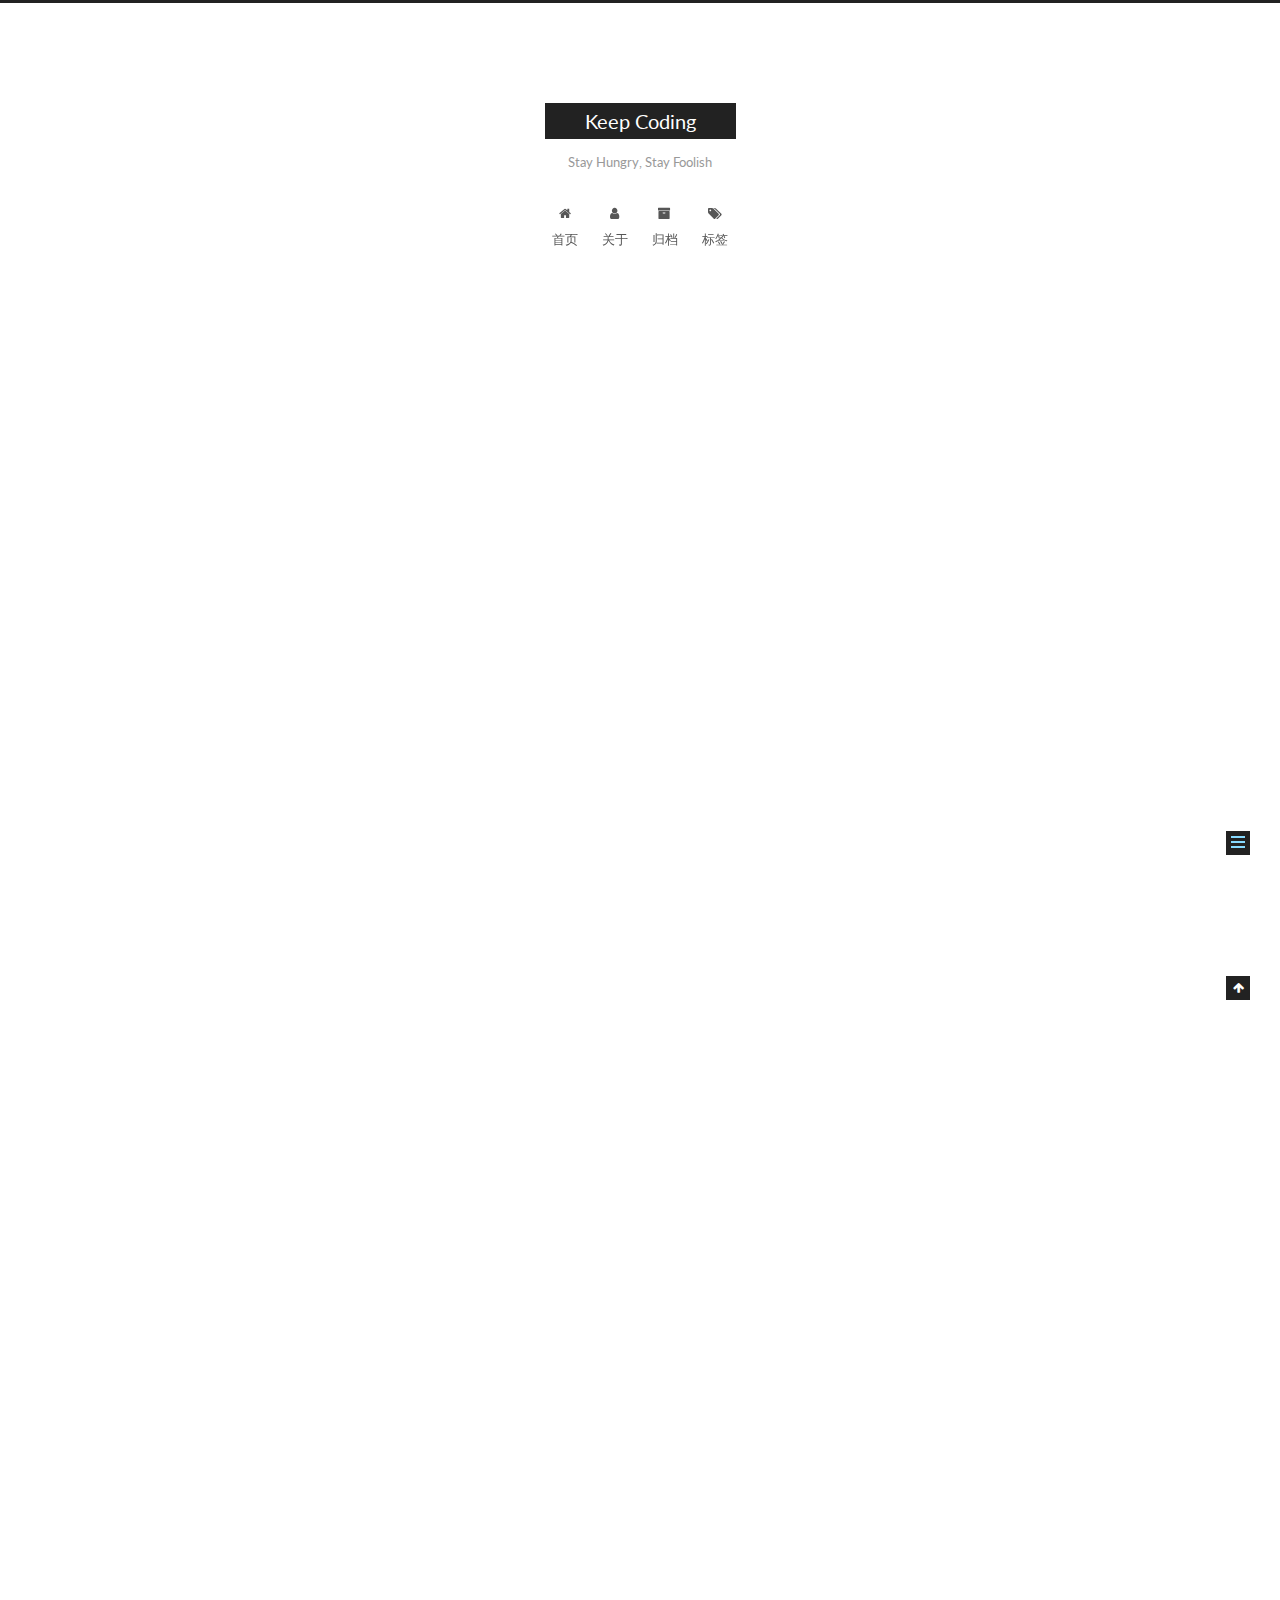
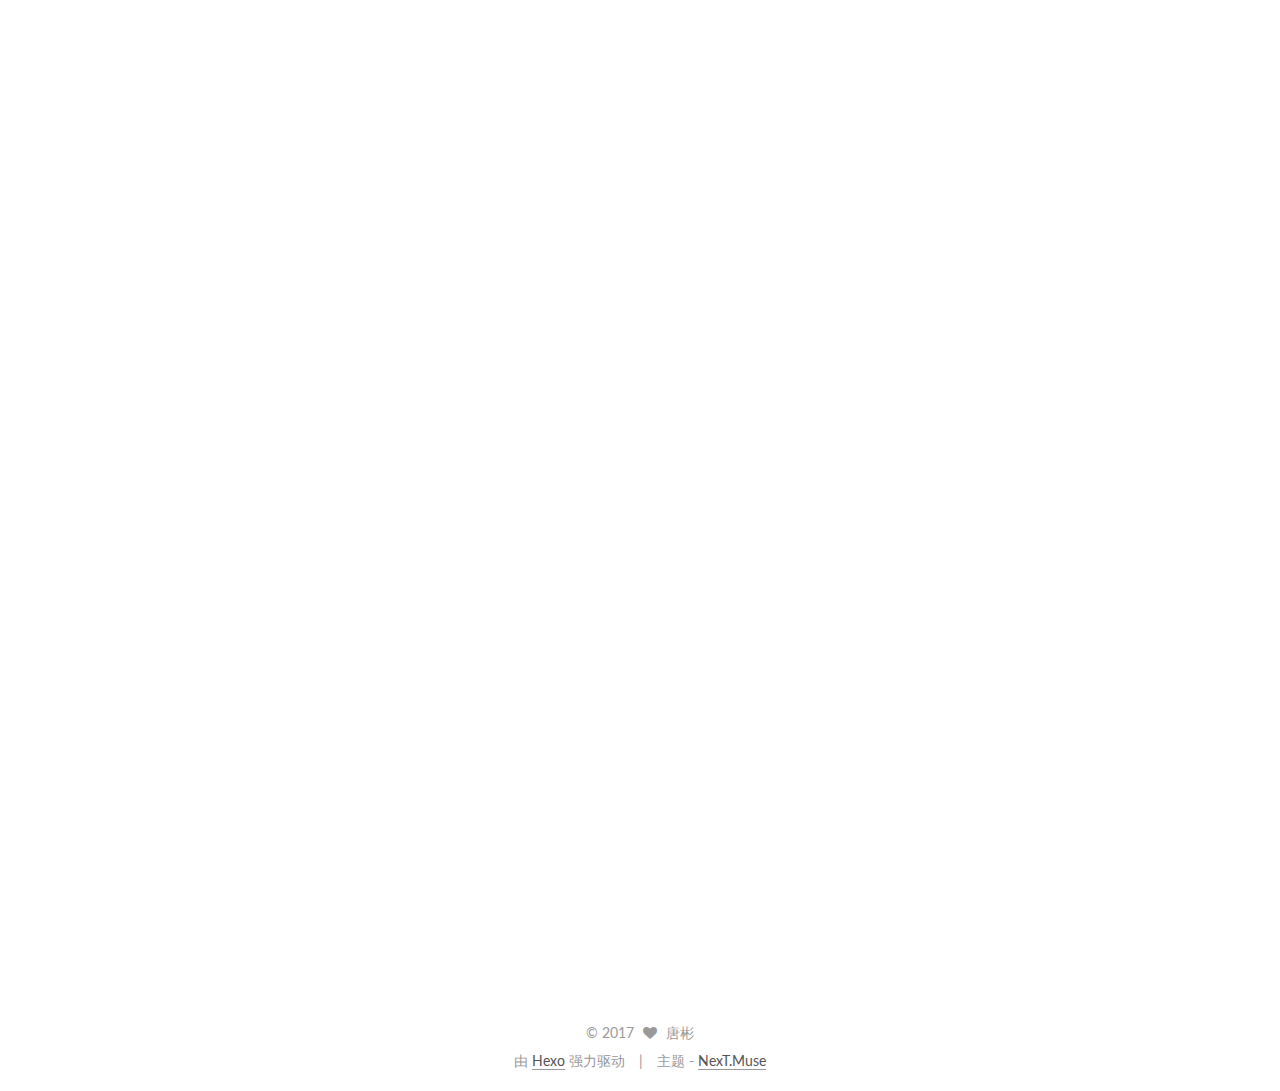
<file: 2017/05/12/OpensshPortForwarding/index.html>
<!doctype html>



  


<html class="theme-next muse use-motion" lang="zh-Hans">
<head>
  <meta charset="UTF-8"/>
<meta http-equiv="X-UA-Compatible" content="IE=edge" />
<meta name="viewport" content="width=device-width, initial-scale=1, maximum-scale=1"/>






<meta http-equiv="Cache-Control" content="no-transform" />
<meta http-equiv="Cache-Control" content="no-siteapp" />















  
  
  <link href="/lib/fancybox/source/jquery.fancybox.css?v=2.1.5" rel="stylesheet" type="text/css" />




  
  
  
  

  
    
    
  

  

  

  

  

  
    
    
    <link href="//fonts.googleapis.com/css?family=Lato:300,300italic,400,400italic,700,700italic&subset=latin,latin-ext" rel="stylesheet" type="text/css">
  






<link href="/lib/font-awesome/css/font-awesome.min.css?v=4.6.2" rel="stylesheet" type="text/css" />

<link href="/css/main.css?v=5.1.1" rel="stylesheet" type="text/css" />


  <meta name="keywords" content="OpenSSH," />








  <link rel="shortcut icon" type="image/x-icon" href="/favicon.ico?v=5.1.1" />






<meta name="description" content="OpenSSH首先我们看一下官方对OpenSSH的说明：  OpenSSH is the premier connectivity tool for remote login with the SSH(Secure SHell) protocol. It encrypts all traffic to eliminate eavesdropping, connection hijacking, a">
<meta name="keywords" content="OpenSSH">
<meta property="og:type" content="article">
<meta property="og:title" content="基于OpenSSH的端口转发">
<meta property="og:url" content="http://yoursite.com/2017/05/12/OpensshPortForwarding/index.html">
<meta property="og:site_name" content="Keep Coding">
<meta property="og:description" content="OpenSSH首先我们看一下官方对OpenSSH的说明：  OpenSSH is the premier connectivity tool for remote login with the SSH(Secure SHell) protocol. It encrypts all traffic to eliminate eavesdropping, connection hijacking, a">
<meta property="og:updated_time" content="2017-07-05T14:56:07.000Z">
<meta name="twitter:card" content="summary">
<meta name="twitter:title" content="基于OpenSSH的端口转发">
<meta name="twitter:description" content="OpenSSH首先我们看一下官方对OpenSSH的说明：  OpenSSH is the premier connectivity tool for remote login with the SSH(Secure SHell) protocol. It encrypts all traffic to eliminate eavesdropping, connection hijacking, a">



<script type="text/javascript" id="hexo.configurations">
  var NexT = window.NexT || {};
  var CONFIG = {
    root: '/',
    scheme: 'Muse',
    sidebar: {"position":"left","display":"post","offset":12,"offset_float":0,"b2t":false,"scrollpercent":false},
    fancybox: true,
    motion: true,
    duoshuo: {
      userId: '0',
      author: '博主'
    },
    algolia: {
      applicationID: '',
      apiKey: '',
      indexName: '',
      hits: {"per_page":10},
      labels: {"input_placeholder":"Search for Posts","hits_empty":"We didn't find any results for the search: ${query}","hits_stats":"${hits} results found in ${time} ms"}
    }
  };
</script>



  <link rel="canonical" href="http://yoursite.com/2017/05/12/OpensshPortForwarding/"/>





  <title>基于OpenSSH的端口转发 | Keep Coding</title>
</head>

<body itemscope itemtype="http://schema.org/WebPage" lang="zh-Hans">

  














  
  
    
  

  <div class="container sidebar-position-left page-post-detail ">
    <div class="headband"></div>

    <header id="header" class="header" itemscope itemtype="http://schema.org/WPHeader">
      <div class="header-inner"><div class="site-brand-wrapper">
  <div class="site-meta ">
    

    <div class="custom-logo-site-title">
      <a href="/"  class="brand" rel="start">
        <span class="logo-line-before"><i></i></span>
        <span class="site-title">Keep Coding</span>
        <span class="logo-line-after"><i></i></span>
      </a>
    </div>
      
        <p class="site-subtitle">Stay Hungry, Stay Foolish</p>
      
  </div>

  <div class="site-nav-toggle">
    <button>
      <span class="btn-bar"></span>
      <span class="btn-bar"></span>
      <span class="btn-bar"></span>
    </button>
  </div>
</div>

<nav class="site-nav">
  

  
    <ul id="menu" class="menu">
      
        
        <li class="menu-item menu-item-home">
          <a href="/" rel="section">
            
              <i class="menu-item-icon fa fa-fw fa-home"></i> <br />
            
            首页
          </a>
        </li>
      
        
        <li class="menu-item menu-item-about">
          <a href="/about" rel="section">
            
              <i class="menu-item-icon fa fa-fw fa-user"></i> <br />
            
            关于
          </a>
        </li>
      
        
        <li class="menu-item menu-item-archives">
          <a href="/archives" rel="section">
            
              <i class="menu-item-icon fa fa-fw fa-archive"></i> <br />
            
            归档
          </a>
        </li>
      
        
        <li class="menu-item menu-item-tags">
          <a href="/tags" rel="section">
            
              <i class="menu-item-icon fa fa-fw fa-tags"></i> <br />
            
            标签
          </a>
        </li>
      

      
    </ul>
  

  
</nav>



 </div>
    </header>

    <main id="main" class="main">
      <div class="main-inner">
        <div class="content-wrap">
          <div id="content" class="content">
            

  <div id="posts" class="posts-expand">
    

  

  
  
  

  <article class="post post-type-normal " itemscope itemtype="http://schema.org/Article">
    <link itemprop="mainEntityOfPage" href="http://yoursite.com/2017/05/12/OpensshPortForwarding/">

    <span hidden itemprop="author" itemscope itemtype="http://schema.org/Person">
      <meta itemprop="name" content="唐彬">
      <meta itemprop="description" content="">
      <meta itemprop="image" content="/images/avatar.png">
    </span>

    <span hidden itemprop="publisher" itemscope itemtype="http://schema.org/Organization">
      <meta itemprop="name" content="Keep Coding">
    </span>

    
      <header class="post-header">

        
        
          <h1 class="post-title" itemprop="name headline">基于OpenSSH的端口转发</h1>
        

        <div class="post-meta">
          <span class="post-time">
            
              <span class="post-meta-item-icon">
                <i class="fa fa-calendar-o"></i>
              </span>
              
                <span class="post-meta-item-text">发表于</span>
              
              <time title="创建于" itemprop="dateCreated datePublished" datetime="2017-05-12T10:03:35+08:00">
                2017-05-12
              </time>
            

            

            
          </span>

          

          
            
              <span class="post-comments-count">
                <span class="post-meta-divider">|</span>
                <span class="post-meta-item-icon">
                  <i class="fa fa-comment-o"></i>
                </span>
                <a href="/2017/05/12/OpensshPortForwarding/#comments" itemprop="discussionUrl">
                  <span class="post-comments-count disqus-comment-count"
                        data-disqus-identifier="2017/05/12/OpensshPortForwarding/" itemprop="commentCount"></span>
                </a>
              </span>
            
          

          
          

          

          

          

        </div>
      </header>
    

    <div class="post-body" itemprop="articleBody">

      
      

      
        <h1 id="OpenSSH"><a href="#OpenSSH" class="headerlink" title="OpenSSH"></a>OpenSSH</h1><p>首先我们看一下官方对<a href="http://www.openssh.com/" title="OpenSSH官方" target="_blank" rel="external">OpenSSH的说明</a>：</p>
<blockquote>
<p>OpenSSH is the premier connectivity tool for remote login with the SSH(Secure SHell) protocol. It encrypts all traffic to eliminate eavesdropping, connection hijacking, and other attacks. In addition, OpenSSH provides a large suite of secure tunneling capabilities, several authentication methods, and sophisticated configuration options.</p>
</blockquote>
<p>简单的说OpenSSH是一个连接工具，是SSH协议的一个实现。那么这个SSH优势在哪里呢？通常我们登陆到远端系统的时候有多种方式，比如常见的Telnet，但是这种登陆方式的密码和数据是明文传递的。SSH将我们所有的传输做了加密处理，这样别人即使抓包也看不到信息了。</p>
<p>这里提一下OpenSSL——前几年爆出漏洞，老罗还捐了不少门票的开源软件。OpenSSL提供了SSL(Secure Scket Layer)协议的开源实现。SSL是传输层和应用层的一个安全协议提供了一些加密算法，我们经常用的https就是通过SSL加密后http报文。</p>
<p>有一些SSH的实现是基于SSL的，毕竟加密算法SSL已经帮你实现了，用起来很方便。所以SSH可以看作是：SSH=telnet+SSL。</p>
<h1 id="OpenSSH端口转发"><a href="#OpenSSH端口转发" class="headerlink" title="OpenSSH端口转发"></a>OpenSSH端口转发</h1><p>OpenSSH提供了诸多的工具，其中本篇文章关注的是其中两个<code>ssh -L</code>和<code>ssh -R</code>。</p>
<h2 id="本地端口转发"><a href="#本地端口转发" class="headerlink" title="本地端口转发"></a>本地端口转发</h2><p>本地端口转发可以将你本地的某个端口连接到服务器的端口。比如你想通过本地的8080端口连接到Ubuntu论坛，我们可以这么配置：</p>
<figure class="highlight shell"><table><tr><td class="gutter"><pre><div class="line">1</div><div class="line">2</div></pre></td><td class="code"><pre><div class="line">ssh -L 8080:www.ubuntuforums.org:80 localhost</div><div class="line">ssh -L &lt;local port&gt;:&lt;remote host&gt;:&lt;remote port&gt; &lt;SSH serverhost&gt;</div></pre></td></tr></table></figure>
<p>这是个最基本的例子，我们来看一下这个转发过程：</p>
<ol>
<li>本地访问8080端口，浏览器输入localhost:8080。</li>
<li>ssh服务一直在监听该端口，于是该请求通过ssh client端发送到ssh server端，即<code>&lt;SSH serverhost&gt;</code>。在这个例子里面ssh server端就是本地。</li>
<li>server接收到数据后，转发到<code>&lt;remote host&gt;:&lt;remote port&gt;</code>，在本例中就是<code>www.ubuntuforums.org:80</code></li>
<li>最后接收到的数据按照原路返回。</li>
</ol>
<p>这个过程会有一点绕，主要思想就是本地向SSH Client发送数据，指定目的地址，接下来的事情就交给SSH做。</p>
<p>再看一个问题，有三台机器地址分别为A、B、C，现在A、C因为防火墙等原因无法直接访问，而B可以同时访问两个机器，那么A可以通过B访问C。在A中使用SSH服务：</p>
<figure class="highlight shell"><table><tr><td class="gutter"><pre><div class="line">1</div></pre></td><td class="code"><pre><div class="line">ssh -L 1234:C:21 B</div></pre></td></tr></table></figure>
<p>C的21端口为ftp端口，因此ftp连接A的1234端口即连接C的21端口。在A中输入ftp命令：</p>
<figure class="highlight shell"><table><tr><td class="gutter"><pre><div class="line">1</div></pre></td><td class="code"><pre><div class="line">ftp localhost:1234</div></pre></td></tr></table></figure>
<h2 id="远程转发"><a href="#远程转发" class="headerlink" title="远程转发"></a>远程转发</h2><p>我们的例子还是上一节A、B、C三台机器，我们这一次在中转机器B中设置远程转发，远程转发的命令和本地转发相似：</p>
<figure class="highlight shell"><table><tr><td class="gutter"><pre><div class="line">1</div><div class="line">2</div></pre></td><td class="code"><pre><div class="line">ssh -R 1234:C:21 A</div><div class="line">ssh -R &lt;local port&gt;:&lt;remote host&gt;:&lt;remote port&gt; &lt;SSH serverhost&gt;</div></pre></td></tr></table></figure>
<p>因为该命令是在B机器上执行，B是SSH服务的的Client端，A是Server端。但是从应用的角度来讲，A是需要连接B的，因此A是Client端，B是Server端。在应用的Server端设置SSH连接，这种方式就是远程转发。在本例中远程转发和本地转发的效果是一样的，可以通过A的1234端口登录C机器。</p>
<h2 id="解除转发"><a href="#解除转发" class="headerlink" title="解除转发"></a>解除转发</h2><p>linux端通过kill命令解除转发：</p>
<figure class="highlight shell"><table><tr><td class="gutter"><pre><div class="line">1</div><div class="line">2</div></pre></td><td class="code"><pre><div class="line">ps aux | grep ssh</div><div class="line">kill &lt;id&gt;</div></pre></td></tr></table></figure>

      
    </div>

    <div>
      
        

      
    </div>

    <div>
      
        

      
    </div>

    <div>
      
        

      
    </div>

    <footer class="post-footer">
      
        <div class="post-tags">
          
            <a href="/tags/OpenSSH/" rel="tag"># OpenSSH</a>
          
        </div>
      

      
        
      

      
        <div class="post-nav">
          <div class="post-nav-next post-nav-item">
            
              <a href="/2017/05/10/Hello/" rel="next" title="Hello">
                <i class="fa fa-chevron-left"></i> Hello
              </a>
            
          </div>

          <span class="post-nav-divider"></span>

          <div class="post-nav-prev post-nav-item">
            
              <a href="/2017/05/26/MyBatis最小系统搭建/" rel="prev" title="MyBatis最小系统搭建">
                MyBatis最小系统搭建 <i class="fa fa-chevron-right"></i>
              </a>
            
          </div>
        </div>
      

      
      
    </footer>
  </article>



    <div class="post-spread">
      
    </div>
  </div>


          </div>
          


          
  <div class="comments" id="comments">
    
      <div id="disqus_thread">
        <noscript>
          Please enable JavaScript to view the
          <a href="https://disqus.com/?ref_noscript">comments powered by Disqus.</a>
        </noscript>
      </div>
    
  </div>


        </div>
        
          
  
  <div class="sidebar-toggle">
    <div class="sidebar-toggle-line-wrap">
      <span class="sidebar-toggle-line sidebar-toggle-line-first"></span>
      <span class="sidebar-toggle-line sidebar-toggle-line-middle"></span>
      <span class="sidebar-toggle-line sidebar-toggle-line-last"></span>
    </div>
  </div>

  <aside id="sidebar" class="sidebar">
    <div class="sidebar-inner">

      

      
        <ul class="sidebar-nav motion-element">
          <li class="sidebar-nav-toc sidebar-nav-active" data-target="post-toc-wrap" >
            文章目录
          </li>
          <li class="sidebar-nav-overview" data-target="site-overview">
            站点概览
          </li>
        </ul>
      

      <section class="site-overview sidebar-panel">
        <div class="site-author motion-element" itemprop="author" itemscope itemtype="http://schema.org/Person">
          <img class="site-author-image" itemprop="image"
               src="/images/avatar.png"
               alt="唐彬" />
          <p class="site-author-name" itemprop="name">唐彬</p>
           
              <p class="site-description motion-element" itemprop="description"></p>
          
        </div>
        <nav class="site-state motion-element">

          
            <div class="site-state-item site-state-posts">
              <a href="/archives">
                <span class="site-state-item-count">3</span>
                <span class="site-state-item-name">日志</span>
              </a>
            </div>
          

          

          
            
            
            <div class="site-state-item site-state-tags">
              <a href="/tags/index.html">
                <span class="site-state-item-count">3</span>
                <span class="site-state-item-name">标签</span>
              </a>
            </div>
          

        </nav>

        

        <div class="links-of-author motion-element">
          
            
              <span class="links-of-author-item">
                <a href="https://github.com/tangbin90" target="_blank" title="GitHub">
                  
                    <i class="fa fa-fw fa-github"></i>
                  
                  GitHub
                </a>
              </span>
            
              <span class="links-of-author-item">
                <a href="https://www.zhihu.com/people/itangbin/activities" target="_blank" title="知乎">
                  
                    <i class="fa fa-fw fa-globe"></i>
                  
                  知乎
                </a>
              </span>
            
          
        </div>

        
        

        
        

        


      </section>

      
      <!--noindex-->
        <section class="post-toc-wrap motion-element sidebar-panel sidebar-panel-active">
          <div class="post-toc">

            
              
            

            
              <div class="post-toc-content"><ol class="nav"><li class="nav-item nav-level-1"><a class="nav-link" href="#OpenSSH"><span class="nav-number">1.</span> <span class="nav-text">OpenSSH</span></a></li><li class="nav-item nav-level-1"><a class="nav-link" href="#OpenSSH端口转发"><span class="nav-number">2.</span> <span class="nav-text">OpenSSH端口转发</span></a><ol class="nav-child"><li class="nav-item nav-level-2"><a class="nav-link" href="#本地端口转发"><span class="nav-number">2.1.</span> <span class="nav-text">本地端口转发</span></a></li><li class="nav-item nav-level-2"><a class="nav-link" href="#远程转发"><span class="nav-number">2.2.</span> <span class="nav-text">远程转发</span></a></li><li class="nav-item nav-level-2"><a class="nav-link" href="#解除转发"><span class="nav-number">2.3.</span> <span class="nav-text">解除转发</span></a></li></ol></li></ol></div>
            

          </div>
        </section>
      <!--/noindex-->
      

      

    </div>
  </aside>


        
      </div>
    </main>

    <footer id="footer" class="footer">
      <div class="footer-inner">
        <div class="copyright" >
  
  &copy; 
  <span itemprop="copyrightYear">2017</span>
  <span class="with-love">
    <i class="fa fa-heart"></i>
  </span>
  <span class="author" itemprop="copyrightHolder">唐彬</span>
</div>


<div class="powered-by">
  由 <a class="theme-link" href="https://hexo.io">Hexo</a> 强力驱动
</div>

<div class="theme-info">
  主题 -
  <a class="theme-link" href="https://github.com/iissnan/hexo-theme-next">
    NexT.Muse
  </a>
</div>


        

        
      </div>
    </footer>

    
      <div class="back-to-top">
        <i class="fa fa-arrow-up"></i>
        
      </div>
    

  </div>

  

<script type="text/javascript">
  if (Object.prototype.toString.call(window.Promise) !== '[object Function]') {
    window.Promise = null;
  }
</script>









  












  
  <script type="text/javascript" src="/lib/jquery/index.js?v=2.1.3"></script>

  
  <script type="text/javascript" src="/lib/fastclick/lib/fastclick.min.js?v=1.0.6"></script>

  
  <script type="text/javascript" src="/lib/jquery_lazyload/jquery.lazyload.js?v=1.9.7"></script>

  
  <script type="text/javascript" src="/lib/velocity/velocity.min.js?v=1.2.1"></script>

  
  <script type="text/javascript" src="/lib/velocity/velocity.ui.min.js?v=1.2.1"></script>

  
  <script type="text/javascript" src="/lib/fancybox/source/jquery.fancybox.pack.js?v=2.1.5"></script>


  


  <script type="text/javascript" src="/js/src/utils.js?v=5.1.1"></script>

  <script type="text/javascript" src="/js/src/motion.js?v=5.1.1"></script>



  
  

  
  <script type="text/javascript" src="/js/src/scrollspy.js?v=5.1.1"></script>
<script type="text/javascript" src="/js/src/post-details.js?v=5.1.1"></script>



  


  <script type="text/javascript" src="/js/src/bootstrap.js?v=5.1.1"></script>



  


  

    
      <script id="dsq-count-scr" src="https://Bingo.disqus.com/count.js" async></script>
    

    
      <script type="text/javascript">
        var disqus_config = function () {
          this.page.url = 'http://yoursite.com/2017/05/12/OpensshPortForwarding/';
          this.page.identifier = '2017/05/12/OpensshPortForwarding/';
          this.page.title = '基于OpenSSH的端口转发';
        };
        var d = document, s = d.createElement('script');
        s.src = 'https://Bingo.disqus.com/embed.js';
        s.setAttribute('data-timestamp', '' + +new Date());
        (d.head || d.body).appendChild(s);
      </script>
    

  




	





  





  








  





  

  

  

  

  

</body>
</html>
</file>
<file: css/main.css>
/* normalize.css v3.0.2 | MIT License | git.io/normalize */
html {
  font-family: sans-serif; /* 1 */
  -ms-text-size-adjust: 100%; /* 2 */
  -webkit-text-size-adjust: 100%; /* 2 */
}
body {
  margin: 0;
}
article,
aside,
details,
figcaption,
figure,
footer,
header,
hgroup,
main,
menu,
nav,
section,
summary {
  display: block;
}
audio,
canvas,
progress,
video {
  display: inline-block; /* 1 */
  vertical-align: baseline; /* 2 */
}
audio:not([controls]) {
  display: none;
  height: 0;
}
[hidden],
template {
  display: none;
}
a {
  background-color: transparent;
}
a:active,
a:hover {
  outline: 0;
}
abbr[title] {
  border-bottom: 1px dotted;
}
b,
strong {
  font-weight: bold;
}
dfn {
  font-style: italic;
}
h1 {
  font-size: 2em;
  margin: 0.67em 0;
}
mark {
  background: #ff0;
  color: #000;
}
small {
  font-size: 80%;
}
sub,
sup {
  font-size: 75%;
  line-height: 0;
  position: relative;
  vertical-align: baseline;
}
sup {
  top: -0.5em;
}
sub {
  bottom: -0.25em;
}
img {
  border: 0;
}
svg:not(:root) {
  overflow: hidden;
}
figure {
  margin: 1em 40px;
}
hr {
  -moz-box-sizing: content-box;
  box-sizing: content-box;
  height: 0;
}
pre {
  overflow: auto;
}
code,
kbd,
pre,
samp {
  font-family: monospace, monospace;
  font-size: 1em;
}
button,
input,
optgroup,
select,
textarea {
  color: inherit; /* 1 */
  font: inherit; /* 2 */
  margin: 0; /* 3 */
}
button {
  overflow: visible;
}
button,
select {
  text-transform: none;
}
button,
html input[type="button"],
input[type="reset"],
input[type="submit"] {
  -webkit-appearance: button; /* 2 */
  cursor: pointer; /* 3 */
}
button[disabled],
html input[disabled] {
  cursor: default;
}
button::-moz-focus-inner,
input::-moz-focus-inner {
  border: 0;
  padding: 0;
}
input {
  line-height: normal;
}
input[type="checkbox"],
input[type="radio"] {
  box-sizing: border-box; /* 1 */
  padding: 0; /* 2 */
}
input[type="number"]::-webkit-inner-spin-button,
input[type="number"]::-webkit-outer-spin-button {
  height: auto;
}
input[type="search"] {
  -webkit-appearance: textfield; /* 1 */
  -moz-box-sizing: content-box;
  -webkit-box-sizing: content-box; /* 2 */
  box-sizing: content-box;
}
input[type="search"]::-webkit-search-cancel-button,
input[type="search"]::-webkit-search-decoration {
  -webkit-appearance: none;
}
fieldset {
  border: 1px solid #c0c0c0;
  margin: 0 2px;
  padding: 0.35em 0.625em 0.75em;
}
legend {
  border: 0; /* 1 */
  padding: 0; /* 2 */
}
textarea {
  overflow: auto;
}
optgroup {
  font-weight: bold;
}
table {
  border-collapse: collapse;
  border-spacing: 0;
}
td,
th {
  padding: 0;
}
::selection {
  background: #262a30;
  color: #fff;
}
body {
  position: relative;
  font-family: 'Lato', "PingFang SC", "Microsoft YaHei", sans-serif;
  font-size: 14px;
  line-height: 2;
  color: #555;
  background: #fff;
}
@media (max-width: 767px) {
  body {
    padding-right: 0 !important;
  }
}
@media (min-width: 768px) and (max-width: 991px) {
  body {
    padding-right: 0 !important;
  }
}
@media (min-width: 1600px) {
  body {
    font-size: 16px;
  }
}
h1,
h2,
h3,
h4,
h5,
h6 {
  margin: 0;
  padding: 0;
  font-weight: bold;
  line-height: 1.5;
  font-family: 'Lato', "PingFang SC", "Microsoft YaHei", sans-serif;
}
h2,
h3,
h4,
h5,
h6 {
  margin: 20px 0 15px;
}
h1 {
  font-size: 22px;
}
@media (max-width: 767px) {
  h1 {
    font-size: 18px;
  }
}
h2 {
  font-size: 20px;
}
@media (max-width: 767px) {
  h2 {
    font-size: 16px;
  }
}
h3 {
  font-size: 18px;
}
@media (max-width: 767px) {
  h3 {
    font-size: 14px;
  }
}
h4 {
  font-size: 16px;
}
@media (max-width: 767px) {
  h4 {
    font-size: 12px;
  }
}
h5 {
  font-size: 14px;
}
@media (max-width: 767px) {
  h5 {
    font-size: 10px;
  }
}
h6 {
  font-size: 12px;
}
@media (max-width: 767px) {
  h6 {
    font-size: 8px;
  }
}
p {
  margin: 0 0 25px 0;
}
a {
  color: #555;
  text-decoration: none;
  border-bottom: 1px solid #999;
  word-wrap: break-word;
}
a:hover {
  color: #222;
  border-bottom-color: #222;
}
blockquote {
  margin: 0;
  padding: 0;
}
img {
  display: block;
  margin: auto;
  max-width: 100%;
  height: auto;
}
hr {
  margin: 40px 0;
  height: 3px;
  border: none;
  background-color: #ddd;
  background-image: repeating-linear-gradient(-45deg, #fff, #fff 4px, transparent 4px, transparent 8px);
}
blockquote {
  padding: 0 15px;
  color: #666;
  border-left: 4px solid #ddd;
}
blockquote cite::before {
  content: "-";
  padding: 0 5px;
}
dt {
  font-weight: 700;
}
dd {
  margin: 0;
  padding: 0;
}
.text-left {
  text-align: left;
}
.text-center {
  text-align: center;
}
.text-right {
  text-align: right;
}
.text-justify {
  text-align: justify;
}
.text-nowrap {
  white-space: nowrap;
}
.text-lowercase {
  text-transform: lowercase;
}
.text-uppercase {
  text-transform: uppercase;
}
.text-capitalize {
  text-transform: capitalize;
}
.center-block {
  display: block;
  margin-left: auto;
  margin-right: auto;
}
.clearfix:before,
.clearfix:after {
  content: " ";
  display: table;
}
.clearfix:after {
  clear: both;
}
.pullquote {
  width: 45%;
}
.pullquote.left {
  float: left;
  margin-left: 5px;
  margin-right: 10px;
}
.pullquote.right {
  float: right;
  margin-left: 10px;
  margin-right: 5px;
}
.affix.affix.affix {
  position: fixed;
}
.translation {
  margin-top: -20px;
  font-size: 14px;
  color: #999;
}
.scrollbar-measure {
  width: 100px;
  height: 100px;
  overflow: scroll;
  position: absolute;
  top: -9999px;
}
.use-motion .motion-element {
  opacity: 0;
}
table {
  margin: 20px 0;
  width: 100%;
  border-collapse: collapse;
  border-spacing: 0;
  border: 1px solid #ddd;
  font-size: 14px;
  table-layout: fixed;
  word-wrap: break-all;
}
table>tbody>tr:nth-of-type(odd) {
  background-color: #f9f9f9;
}
table>tbody>tr:hover {
  background-color: #f5f5f5;
}
caption,
th,
td {
  padding: 8px;
  text-align: left;
  vertical-align: middle;
  font-weight: normal;
}
th,
td {
  border-bottom: 3px solid #ddd;
  border-right: 1px solid #eee;
}
th {
  padding-bottom: 10px;
  font-weight: 700;
}
td {
  border-bottom-width: 1px;
}
html,
body {
  height: 100%;
}
.container {
  position: relative;
  min-height: 100%;
}
.header-inner {
  margin: 0 auto;
  padding: 100px 0 70px;
  width: 700px;
}
@media (min-width: 1600px) {
  .container .header-inner {
    width: 900px;
  }
}
.main {
  padding-bottom: 150px;
}
.main-inner {
  margin: 0 auto;
  width: 700px;
}
@media (min-width: 1600px) {
  .container .main-inner {
    width: 900px;
  }
}
.footer {
  position: absolute;
  left: 0;
  bottom: 0;
  width: 100%;
  min-height: 50px;
}
.footer-inner {
  box-sizing: border-box;
  margin: 20px auto;
  width: 700px;
}
@media (min-width: 1600px) {
  .container .footer-inner {
    width: 900px;
  }
}
pre,
.highlight {
  overflow: auto;
  margin: 20px 0;
  padding: 0;
  font-size: 13px;
  color: #4d4d4c;
  background: #f7f7f7;
  line-height: 1.6;
}
pre,
code {
  font-family: consolas, Menlo, "PingFang SC", "Microsoft YaHei", monospace;
}
code {
  padding: 2px 4px;
  word-wrap: break-word;
  color: #555;
  background: #eee;
  border-radius: 3px;
  font-size: 13px;
}
pre code {
  padding: 0;
  color: #4d4d4c;
  background: none;
  text-shadow: none;
}
.highlight {
  border-radius: 1px;
}
.highlight pre {
  border: none;
  margin: 0;
  padding: 10px 0;
}
.highlight table {
  margin: 0;
  width: auto;
  border: none;
}
.highlight td {
  border: none;
  padding: 0;
}
.highlight figcaption {
  font-size: 1em;
  color: #4d4d4c;
  line-height: 1em;
  margin-bottom: 1em;
}
.highlight figcaption:before,
.highlight figcaption:after {
  content: " ";
  display: table;
}
.highlight figcaption:after {
  clear: both;
}
.highlight figcaption a {
  float: right;
  color: #4d4d4c;
}
.highlight figcaption a:hover {
  border-bottom-color: #4d4d4c;
}
.highlight .gutter pre {
  padding-left: 10px;
  padding-right: 10px;
  color: #869194;
  text-align: right;
  background-color: #eff2f3;
}
.highlight .code pre {
  width: 100%;
  padding-left: 10px;
  padding-right: 10px;
  background-color: #f7f7f7;
}
.highlight .line {
  height: 20px;
}
.gutter {
  -webkit-user-select: none;
  -moz-user-select: none;
  -ms-user-select: none;
  user-select: none;
}
.gist table {
  width: auto;
}
.gist table td {
  border: none;
}
pre .deletion {
  background: #fdd;
}
pre .addition {
  background: #dfd;
}
pre .meta {
  color: #8959a8;
}
pre .comment {
  color: #8e908c;
}
pre .variable,
pre .attribute,
pre .tag,
pre .regexp,
pre .ruby .constant,
pre .xml .tag .title,
pre .xml .pi,
pre .xml .doctype,
pre .html .doctype,
pre .css .id,
pre .css .class,
pre .css .pseudo {
  color: #c82829;
}
pre .number,
pre .preprocessor,
pre .built_in,
pre .literal,
pre .params,
pre .constant,
pre .command {
  color: #f5871f;
}
pre .ruby .class .title,
pre .css .rules .attribute,
pre .string,
pre .value,
pre .inheritance,
pre .header,
pre .ruby .symbol,
pre .xml .cdata,
pre .special,
pre .number,
pre .formula {
  color: #718c00;
}
pre .title,
pre .css .hexcolor {
  color: #3e999f;
}
pre .function,
pre .python .decorator,
pre .python .title,
pre .ruby .function .title,
pre .ruby .title .keyword,
pre .perl .sub,
pre .javascript .title,
pre .coffeescript .title {
  color: #4271ae;
}
pre .keyword,
pre .javascript .function {
  color: #8959a8;
}
.full-image.full-image.full-image {
  border: none;
  max-width: 100%;
  width: auto;
  margin: 20px auto;
}
@media (min-width: 992px) {
  .full-image.full-image.full-image {
    max-width: none;
    width: 110%;
    margin: 25px -5%;
  }
}
.blockquote-center,
.page-home .post-type-quote blockquote,
.page-post-detail .post-type-quote blockquote {
  position: relative;
  margin: 40px 0;
  padding: 0;
  border-left: none;
  text-align: center;
}
.blockquote-center::before,
.page-home .post-type-quote blockquote::before,
.page-post-detail .post-type-quote blockquote::before,
.blockquote-center::after,
.page-home .post-type-quote blockquote::after,
.page-post-detail .post-type-quote blockquote::after {
  position: absolute;
  content: ' ';
  display: block;
  width: 100%;
  height: 24px;
  opacity: 0.2;
  background-repeat: no-repeat;
  background-position: 0 -6px;
  background-size: 22px 22px;
}
.blockquote-center::before,
.page-home .post-type-quote blockquote::before,
.page-post-detail .post-type-quote blockquote::before {
  top: -20px;
  background-image: url("../images/quote-l.svg");
  border-top: 1px solid #ccc;
}
.blockquote-center::after,
.page-home .post-type-quote blockquote::after,
.page-post-detail .post-type-quote blockquote::after {
  bottom: -20px;
  background-image: url("../images/quote-r.svg");
  border-bottom: 1px solid #ccc;
  background-position: 100% 8px;
}
.blockquote-center p,
.page-home .post-type-quote blockquote p,
.page-post-detail .post-type-quote blockquote p,
.blockquote-center div,
.page-home .post-type-quote blockquote div,
.page-post-detail .post-type-quote blockquote div {
  text-align: center;
}
.post .post-body .group-picture img {
  box-sizing: border-box;
  padding: 0 3px;
  border: none;
}
.post .group-picture-row {
  overflow: hidden;
  margin-top: 6px;
}
.post .group-picture-row:first-child {
  margin-top: 0;
}
.post .group-picture-column {
  float: left;
}
.page-post-detail .post-body .group-picture-column {
  float: none;
  margin-top: 10px;
  width: auto !important;
}
.page-post-detail .post-body .group-picture-column img {
  margin: 0 auto;
}
.page-archive .group-picture-container {
  overflow: hidden;
}
.page-archive .group-picture-row {
  float: left;
}
.page-archive .group-picture-row:first-child {
  margin-top: 6px;
}
.page-archive .group-picture-column {
  max-width: 150px;
  max-height: 150px;
}
.note {
  padding: 20px;
  margin: 20px 0;
  border: 1px solid #eee;
  border-left-width: 5px;
  border-radius: 3px;
}
.note h2,
.note h3,
.note h4,
.note h5,
.note h6 {
  margin-top: 0;
  margin-bottom: 5px;
}
.note p:last-child {
  margin-bottom: 0;
}
.note code {
  border-radius: 3px;
}
.note+.note {
  margin-top: -5px;
}
.default {
  border-left-color: #777;
}
.default h2,
.default h3,
.default h4,
.default h5,
.default h6 {
  color: #777;
}
.primary {
  border-left-color: #428bca;
}
.primary h2,
.primary h3,
.primary h4,
.primary h5,
.primary h6 {
  color: #428bca;
}
.success {
  border-left-color: #5cb85c;
}
.success h2,
.success h3,
.success h4,
.success h5,
.success h6 {
  color: #5cb85c;
}
.danger {
  border-left-color: #d9534f;
}
.danger h2,
.danger h3,
.danger h4,
.danger h5,
.danger h6 {
  color: #d9534f;
}
.warning {
  border-left-color: #f0ad4e;
}
.warning h2,
.warning h3,
.warning h4,
.warning h5,
.warning h6 {
  color: #f0ad4e;
}
.info {
  border-left-color: #5bc0de;
}
.info h2,
.info h3,
.info h4,
.info h5,
.info h6 {
  color: #5bc0de;
}
.btn {
  display: inline-block;
  padding: 0 20px;
  font-size: 14px;
  color: #fff;
  background: #222;
  border: 2px solid #222;
  text-decoration: none;
  border-radius: 0;
  transition-property: background-color;
  transition-duration: 0.2s;
  transition-timing-function: ease-in-out;
  transition-delay: 0s;
}
.btn:hover,
.post-button .btn:hover {
  border-color: #222;
  color: #222;
  background: #fff;
}
.btn-bar {
  display: block;
  width: 22px;
  height: 2px;
  background: #555;
  border-radius: 1px;
}
.btn-bar+.btn-bar {
  margin-top: 4px;
}
.pagination {
  margin: 120px 0 40px;
  text-align: center;
  border-top: 1px solid #eee;
}
.page-number-basic,
.pagination .prev,
.pagination .next,
.pagination .page-number,
.pagination .space {
  display: inline-block;
  position: relative;
  top: -1px;
  margin: 0 10px;
  padding: 0 10px;
  line-height: 30px;
}
@media (max-width: 767px) {
  .page-number-basic,
  .pagination .prev,
  .pagination .next,
  .pagination .page-number,
  .pagination .space {
    margin: 0 5px;
  }
}
.pagination .prev,
.pagination .next,
.pagination .page-number {
  border-bottom: 0;
  border-top: 1px solid #eee;
  transition-property: border-color;
  transition-duration: 0.2s;
  transition-timing-function: ease-in-out;
  transition-delay: 0s;
}
.pagination .prev:hover,
.pagination .next:hover,
.pagination .page-number:hover {
  border-top-color: #222;
}
.pagination .space {
  padding: 0;
  margin: 0;
}
.pagination .prev {
  margin-left: 0;
}
.pagination .next {
  margin-right: 0;
}
.pagination .page-number.current {
  color: #fff;
  background: #ccc;
  border-top-color: #ccc;
}
@media (max-width: 767px) {
  .pagination {
    border-top: none;
  }
  .pagination .prev,
  .pagination .next,
  .pagination .page-number {
    margin-bottom: 10px;
    border-top: 0;
    border-bottom: 1px solid #eee;
  }
  .pagination .prev:hover,
  .pagination .next:hover,
  .pagination .page-number:hover {
    border-bottom-color: #222;
  }
}
.comments {
  margin: 60px 20px 0;
}
.tag-cloud {
  text-align: center;
}
.tag-cloud a {
  display: inline-block;
  margin: 10px;
}
.back-to-top {
  box-sizing: border-box;
  position: fixed;
  bottom: -100px;
  right: 30px;
  z-index: 1050;
  padding: 0 6px;
  width: 24px;
  background: #222;
  font-size: 12px;
  opacity: 1;
  color: #fff;
  cursor: pointer;
  text-align: center;
  -webkit-transform: translateZ(0);
  transition-property: bottom;
  transition-duration: 0.2s;
  transition-timing-function: ease-in-out;
  transition-delay: 0s;
}
@media (max-width: 767px) {
  .back-to-top {
    display: none;
  }
}
@media (min-width: 768px) and (max-width: 991px) {
  .back-to-top {
    display: none;
  }
}
.back-to-top.back-to-top-on {
  bottom: 19px;
}
.header {
  background: transparent;
}
.header-inner {
  position: relative;
}
.headband {
  height: 3px;
  background: #222;
}
.site-meta {
  margin: 0;
  text-align: center;
}
@media (max-width: 767px) {
  .site-meta {
    text-align: center;
  }
}
.brand {
  position: relative;
  display: inline-block;
  padding: 0 40px;
  color: #fff;
  background: #222;
  border-bottom: none;
}
.brand:hover {
  color: #fff;
}
.logo {
  display: inline-block;
  margin-right: 5px;
  line-height: 36px;
  vertical-align: top;
}
.site-title {
  display: inline-block;
  vertical-align: top;
  line-height: 36px;
  font-size: 20px;
  font-weight: normal;
  font-family: 'Lato', "PingFang SC", "Microsoft YaHei", sans-serif;
}
.site-subtitle {
  margin-top: 10px;
  font-size: 13px;
  color: #999;
}
.use-motion .brand {
  opacity: 0;
}
.use-motion .logo,
.use-motion .site-title,
.use-motion .site-subtitle {
  opacity: 0;
  position: relative;
  top: -10px;
}
.site-nav-toggle {
  display: none;
  position: absolute;
  top: 10px;
  left: 10px;
}
@media (max-width: 767px) {
  .site-nav-toggle {
    display: block;
  }
}
.site-nav-toggle button {
  margin-top: 2px;
  padding: 9px 10px;
  background: transparent;
  border: none;
}
@media (max-width: 767px) {
  .site-nav {
    display: none;
    margin: 0 -10px;
    padding: 0 10px;
    clear: both;
    border-top: 1px solid #ddd;
  }
}
@media (min-width: 768px) and (max-width: 991px) {
  .site-nav {
    display: block !important;
  }
}
@media (min-width: 992px) {
  .site-nav {
    display: block !important;
  }
}
.menu {
  margin-top: 20px;
  padding-left: 0;
  text-align: center;
}
.menu .menu-item {
  display: inline-block;
  margin: 0 10px;
  list-style: none;
}
@media screen and (max-width: 767px) {
  .menu .menu-item {
    margin-top: 10px;
  }
}
.menu .menu-item a {
  display: block;
  font-size: 13px;
  line-height: inherit;
  border-bottom: 1px solid transparent;
  transition-property: border-color;
  transition-duration: 0.2s;
  transition-timing-function: ease-in-out;
  transition-delay: 0s;
}
.menu .menu-item a:hover {
  border-bottom-color: #222;
}
.menu .menu-item .fa {
  margin-right: 5px;
}
.use-motion .menu-item {
  opacity: 0;
}
.post-body {
  font-family: 'Lato', "PingFang SC", "Microsoft YaHei", sans-serif;
}
@media (max-width: 767px) {
  .post-body {
    word-break: break-word;
  }
}
.post-body .fancybox img {
  display: block !important;
  margin: 0 auto;
  cursor: pointer;
  cursor: zoom-in;
  cursor: -webkit-zoom-in;
}
.post-body .image-caption,
.post-body .figure .caption {
  margin: 10px auto 15px;
  text-align: center;
  font-size: 14px;
  color: #999;
  font-weight: bold;
  line-height: 1;
}
.post-sticky-flag {
  display: inline-block;
  font-size: 16px;
  -ms-transform: rotate(30deg);
  -webkit-transform: rotate(30deg);
  -moz-transform: rotate(30deg);
  -ms-transform: rotate(30deg);
  -o-transform: rotate(30deg);
  transform: rotate(30deg);
}
.posts-expand {
  padding-top: 40px;
}
@media (max-width: 767px) {
  .posts-expand {
    margin: 0 20px;
  }
  .post-body pre {
    padding: 10px;
  }
  .post-body pre .gutter pre {
    padding-right: 10px;
  }
  .post-body .highlight {
    margin-left: 0px;
    margin-right: 0px;
    padding: 0;
  }
  .post-body .highlight .gutter pre {
    padding-right: 10px;
  }
}
@media (min-width: 992px) {
  .posts-expand .post-body {
    text-align: justify;
  }
}
.posts-expand .post-body h2,
.posts-expand .post-body h3,
.posts-expand .post-body h4,
.posts-expand .post-body h5,
.posts-expand .post-body h6 {
  padding-top: 10px;
}
.posts-expand .post-body h2 .header-anchor,
.posts-expand .post-body h3 .header-anchor,
.posts-expand .post-body h4 .header-anchor,
.posts-expand .post-body h5 .header-anchor,
.posts-expand .post-body h6 .header-anchor {
  float: right;
  margin-left: 10px;
  color: #ccc;
  border-bottom-style: none;
  visibility: hidden;
}
.posts-expand .post-body h2 .header-anchor:hover,
.posts-expand .post-body h3 .header-anchor:hover,
.posts-expand .post-body h4 .header-anchor:hover,
.posts-expand .post-body h5 .header-anchor:hover,
.posts-expand .post-body h6 .header-anchor:hover {
  color: inherit;
}
.posts-expand .post-body h2:hover .header-anchor,
.posts-expand .post-body h3:hover .header-anchor,
.posts-expand .post-body h4:hover .header-anchor,
.posts-expand .post-body h5:hover .header-anchor,
.posts-expand .post-body h6:hover .header-anchor {
  visibility: visible;
}
.posts-expand .post-body ul li {
  list-style: circle;
}
.posts-expand .post-body img {
  box-sizing: border-box;
  margin: auto;
  padding: 3px;
  border: 1px solid #ddd;
}
.posts-expand .fancybox img {
  margin: 0 auto;
}
@media (max-width: 767px) {
  .posts-collapse {
    margin: 0 20px;
  }
  .posts-collapse .post-title,
  .posts-collapse .post-meta {
    display: block;
    width: auto;
    text-align: left;
  }
}
.posts-collapse {
  position: relative;
  z-index: 1010;
  margin-left: 55px;
}
.posts-collapse::after {
  content: " ";
  position: absolute;
  top: 20px;
  left: 0;
  margin-left: -2px;
  width: 4px;
  height: 100%;
  background: #f5f5f5;
  z-index: -1;
}
@media (max-width: 767px) {
  .posts-collapse {
    margin: 0 20px;
  }
}
.posts-collapse .collection-title {
  position: relative;
  margin: 60px 0;
}
.posts-collapse .collection-title h2 {
  margin-left: 20px;
}
.posts-collapse .collection-title small {
  color: #bbb;
  margin-left: 5px;
}
.posts-collapse .collection-title::before {
  content: " ";
  position: absolute;
  left: 0;
  top: 50%;
  margin-left: -4px;
  margin-top: -4px;
  width: 8px;
  height: 8px;
  background: #bbb;
  border-radius: 50%;
}
.posts-collapse .post {
  margin: 30px 0;
}
.posts-collapse .post-header {
  position: relative;
  transition-duration: 0.2s;
  transition-timing-function: ease-in-out;
  transition-delay: 0s;
  transition-property: border;
  border-bottom: 1px dashed #ccc;
}
.posts-collapse .post-header::before {
  content: " ";
  position: absolute;
  left: 0;
  top: 12px;
  width: 6px;
  height: 6px;
  margin-left: -4px;
  background: #bbb;
  border-radius: 50%;
  border: 1px solid #fff;
  transition-duration: 0.2s;
  transition-timing-function: ease-in-out;
  transition-delay: 0s;
  transition-property: background;
}
.posts-collapse .post-header:hover {
  border-bottom-color: #666;
}
.posts-collapse .post-header:hover::before {
  background: #222;
}
.posts-collapse .post-meta {
  position: absolute;
  font-size: 12px;
  left: 20px;
  top: 5px;
}
.posts-collapse .post-comments-count {
  display: none;
}
.posts-collapse .post-title {
  margin-left: 60px;
  font-size: 16px;
  font-weight: normal;
  line-height: inherit;
}
.posts-collapse .post-title::after {
  margin-left: 3px;
  opacity: 0.6;
}
.posts-collapse .post-title a {
  color: #666;
  border-bottom: none;
}
.page-home .post-type-quote .post-header,
.page-post-detail .post-type-quote .post-header,
.page-home .post-type-quote .post-tags,
.page-post-detail .post-type-quote .post-tags {
  display: none;
}
.posts-expand .post-title {
  font-size: 26px;
  text-align: center;
  word-break: break-word;
  font-weight: 400;
}
@media (max-width: 767px) {
  .posts-expand .post-title {
    font-size: 22px;
  }
}
.posts-expand .post-title-link {
  display: inline-block;
  position: relative;
  color: #555;
  border-bottom: none;
  line-height: 1.2;
  vertical-align: top;
}
.posts-expand .post-title-link::before {
  content: "";
  position: absolute;
  width: 100%;
  height: 2px;
  bottom: 0;
  left: 0;
  background-color: #000;
  visibility: hidden;
  -webkit-transform: scaleX(0);
  -moz-transform: scaleX(0);
  -ms-transform: scaleX(0);
  -o-transform: scaleX(0);
  transform: scaleX(0);
  transition-duration: 0.2s;
  transition-timing-function: ease-in-out;
  transition-delay: 0s;
}
.posts-expand .post-title-link:hover::before {
  visibility: visible;
  -webkit-transform: scaleX(1);
  -moz-transform: scaleX(1);
  -ms-transform: scaleX(1);
  -o-transform: scaleX(1);
  transform: scaleX(1);
}
.posts-expand .post-title-link .fa {
  font-size: 16px;
}
.posts-expand .post-meta {
  margin: 3px 0 60px 0;
  color: #999;
  font-family: 'Lato', "PingFang SC", "Microsoft YaHei", sans-serif;
  font-size: 12px;
  text-align: center;
}
.posts-expand .post-meta .post-category-list {
  display: inline-block;
  margin: 0;
  padding: 3px;
}
.posts-expand .post-meta .post-category-list-link {
  color: #999;
}
.posts-expand .post-meta .post-description {
  font-size: 14px;
  margin-top: 2px;
}
.post-wordcount {
  display: inline-block;
}
.post-meta-divider {
  margin: 0 0.5em;
}
.post-meta-item-icon {
  margin-right: 3px;
}
@media (min-width: 768px) and (max-width: 991px) {
  .post-meta-item-icon {
    display: inline-block;
  }
}
@media (max-width: 767px) {
  .post-meta-item-icon {
    display: inline-block;
  }
}
@media (min-width: 768px) and (max-width: 991px) {
  .post-meta-item-text {
    display: none;
  }
}
@media (max-width: 767px) {
  .post-meta-item-text {
    display: none;
  }
}
@media (max-width: 767px) {
  .posts-expand .post-comments-count {
    display: none;
  }
}
.social-like {
  font-size: 14px;
  height: 20px;
  text-align: center;
  border-top: 1px solid #eee;
  padding-top: 9px;
  margin-top: 45px;
  display: flex;
  justify-content: center;
}
.vk_like {
  width: 85px;
  height: 21px;
  padding-top: 7px;
  align-self: center;
}
.fb_like {
  height: 30px;
  align-self: center;
}
.post-button {
  margin-top: 50px;
}
.post-button .btn {
  color: #fff;
  font-size: 14px;
  background: #222;
  border-radius: 0;
  line-height: 2;
  margin: 0 4px 8px 4px;
}
.post-button .fa-fw {
  width: 1.285714285714286em;
  text-align: left;
}
.posts-expand .post-tags {
  margin-top: 40px;
  text-align: center;
}
.posts-expand .post-tags a {
  display: inline-block;
  margin-right: 10px;
  font-size: 13px;
}
.post-nav {
  display: table;
  margin-top: 15px;
  width: 100%;
  border-top: 1px solid #eee;
}
.post-nav-divider {
  display: table-cell;
  width: 10%;
}
.post-nav-item {
  display: table-cell;
  padding: 10px 0 0 0;
  width: 45%;
  vertical-align: top;
}
.post-nav-item a {
  position: relative;
  display: block;
  line-height: 25px;
  font-size: 14px;
  color: #555;
  border-bottom: none;
}
.post-nav-item a:hover {
  color: #222;
  border-bottom: none;
}
.post-nav-item a:active {
  top: 2px;
}
.post-nav-item .fa {
  position: absolute;
  top: 8px;
  left: 0;
  font-size: 12px;
}
.post-nav-next a {
  padding-left: 15px;
}
.post-nav-prev {
  text-align: right;
}
.post-nav-prev a {
  padding-right: 15px;
}
.post-nav-prev .fa {
  right: 0;
  left: auto;
}
.posts-expand .post-eof {
  display: block;
  margin: 80px auto 60px;
  width: 8%;
  height: 1px;
  background: #ccc;
  text-align: center;
}
.post:last-child .post-eof.post-eof.post-eof {
  display: none;
}
.post-gallery {
  display: table;
  table-layout: fixed;
  width: 100%;
  border-collapse: separate;
}
.post-gallery-row {
  display: table-row;
}
.post-gallery .post-gallery-img {
  display: table-cell;
  text-align: center;
  vertical-align: middle;
  border: none;
}
.post-gallery .post-gallery-img img {
  max-width: 100%;
  max-height: 100%;
  border: none;
}
.fancybox-close,
.fancybox-close:hover {
  border: none;
}
.sidebar {
  position: fixed;
  right: 0;
  top: 0;
  bottom: 0;
  width: 0;
  z-index: 1040;
  box-shadow: inset 0 2px 6px #000;
  background: #222;
  -webkit-transform: translateZ(0);
}
.sidebar a {
  color: #999;
  border-bottom-color: #555;
}
.sidebar a:hover {
  color: #eee;
}
@media (min-width: 768px) and (max-width: 991px) {
  .sidebar {
    display: none !important;
  }
}
@media (max-width: 767px) {
  .sidebar {
    display: none !important;
  }
}
.sidebar-inner {
  position: relative;
  padding: 20px 10px;
  color: #999;
  text-align: center;
}
.sidebar-toggle {
  position: fixed;
  right: 30px;
  bottom: 45px;
  width: 14px;
  height: 14px;
  padding: 5px;
  background: #222;
  line-height: 0;
  z-index: 1050;
  cursor: pointer;
  -webkit-transform: translateZ(0);
}
@media (min-width: 768px) and (max-width: 991px) {
  .sidebar-toggle {
    display: none;
  }
}
@media (max-width: 767px) {
  .sidebar-toggle {
    display: none;
  }
}
.sidebar-toggle-line {
  position: relative;
  display: inline-block;
  vertical-align: top;
  height: 2px;
  width: 100%;
  background: #fff;
  margin-top: 3px;
}
.sidebar-toggle-line:first-child {
  margin-top: 0;
}
.site-author-image {
  display: block;
  margin: 0 auto;
  padding: 2px;
  max-width: 96px;
  height: auto;
  border: 2px solid #333;
}
.site-author-name {
  margin: 5px 0 0;
  text-align: center;
  color: #f5f5f5;
  font-weight: normal;
}
.site-description {
  margin-top: 5px;
  text-align: center;
  font-size: 14px;
  color: #999;
}
.site-state {
  overflow: hidden;
  line-height: 1.4;
  white-space: nowrap;
  text-align: center;
}
.site-state-item {
  display: inline-block;
  padding: 0 15px;
  border-left: 1px solid #333;
}
.site-state-item:first-child {
  border-left: none;
}
.site-state-item a {
  border-bottom: none;
}
.site-state-item-count {
  display: block;
  text-align: center;
  color: inherit;
  font-weight: 600;
  font-size: 18px;
}
.site-state-item-name {
  font-size: 13px;
  color: inherit;
}
.feed-link {
  margin-top: 20px;
}
.feed-link a {
  display: inline-block;
  padding: 0 15px;
  color: #fc6423;
  border: 1px solid #fc6423;
  border-radius: 4px;
}
.feed-link a i {
  color: #fc6423;
  font-size: 14px;
}
.feed-link a:hover {
  color: #fff;
  background: #fc6423;
}
.feed-link a:hover i {
  color: #fff;
}
.links-of-author {
  margin-top: 20px;
}
.links-of-author a {
  display: inline-block;
  vertical-align: middle;
  margin-right: 10px;
  margin-bottom: 10px;
  border-bottom-color: #555;
  font-size: 13px;
}
.links-of-author a:before {
  display: inline-block;
  vertical-align: middle;
  margin-right: 3px;
  content: " ";
  width: 4px;
  height: 4px;
  border-radius: 50%;
  background: #adffff;
}
.links-of-blogroll {
  font-size: 13px;
}
.links-of-blogroll-title {
  margin-top: 20px;
  font-size: 14px;
  font-weight: 600;
}
.links-of-blogroll-list {
  margin: 0;
  padding: 0;
  list-style: none;
}
.links-of-blogroll-item {
  padding: 2px 10px;
}
.sidebar-nav {
  margin: 0 0 20px;
  padding-left: 0;
}
.sidebar-nav li {
  display: inline-block;
  cursor: pointer;
  border-bottom: 1px solid transparent;
  font-size: 14px;
  color: #555;
}
.sidebar-nav li:hover {
  color: #f5f5f5;
}
.page-post-detail .sidebar-nav-toc {
  padding: 0 5px;
}
.page-post-detail .sidebar-nav-overview {
  margin-left: 10px;
}
.sidebar-nav .sidebar-nav-active {
  color: #87daff;
  border-bottom-color: #87daff;
}
.sidebar-nav .sidebar-nav-active:hover {
  color: #87daff;
}
.sidebar-panel {
  display: none;
}
.sidebar-panel-active {
  display: block;
}
.post-toc-empty {
  font-size: 14px;
  color: #666;
}
.post-toc-wrap {
  overflow: hidden;
}
.post-toc {
  overflow: auto;
}
.post-toc ol {
  margin: 0;
  padding: 0 2px 5px 10px;
  text-align: left;
  list-style: none;
  font-size: 14px;
}
.post-toc ol > ol {
  padding-left: 0;
}
.post-toc ol a {
  transition-duration: 0.2s;
  transition-timing-function: ease-in-out;
  transition-delay: 0s;
  transition-property: all;
  color: #999;
  border-bottom-color: #555;
}
.post-toc ol a:hover {
  color: #ccc;
  border-bottom-color: #ccc;
}
.post-toc .nav-item {
  overflow: hidden;
  text-overflow: ellipsis;
  white-space: nowrap;
  line-height: 1.8;
}
.post-toc .nav .nav-child {
  display: none;
}
.post-toc .nav .active > .nav-child {
  display: block;
}
.post-toc .nav .active-current > .nav-child {
  display: block;
}
.post-toc .nav .active-current > .nav-child > .nav-item {
  display: block;
}
.post-toc .nav .active > a {
  color: #87daff;
  border-bottom-color: #87daff;
}
.post-toc .nav .active-current > a {
  color: #87daff;
}
.post-toc .nav .active-current > a:hover {
  color: #87daff;
}
.footer {
  font-size: 14px;
  color: #999;
}
.footer img {
  border: none;
}
.footer-inner {
  text-align: center;
}
.with-love {
  display: inline-block;
  margin: 0 5px;
}
.powered-by,
.theme-info {
  display: inline-block;
}
.powered-by {
  margin-right: 10px;
}
.powered-by::after {
  content: "|";
  padding-left: 10px;
}
.cc-license {
  margin-top: 10px;
  text-align: center;
}
.cc-license .cc-opacity {
  opacity: 0.7;
  border-bottom: none;
}
.cc-license .cc-opacity:hover {
  opacity: 0.9;
}
.cc-license img {
  display: inline-block;
}
.theme-next #ds-thread #ds-reset {
  color: #555;
}
.theme-next #ds-thread #ds-reset .ds-replybox {
  margin-bottom: 30px;
}
.theme-next #ds-thread #ds-reset .ds-replybox .ds-avatar,
.theme-next #ds-reset .ds-avatar img {
  box-shadow: none;
}
.theme-next #ds-thread #ds-reset .ds-textarea-wrapper {
  border-color: #c7d4e1;
  background: none;
  border-top-right-radius: 3px;
  border-top-left-radius: 3px;
}
.theme-next #ds-thread #ds-reset .ds-textarea-wrapper textarea {
  height: 60px;
}
.theme-next #ds-reset .ds-rounded-top {
  border-radius: 0;
}
.theme-next #ds-thread #ds-reset .ds-post-toolbar {
  box-sizing: border-box;
  border: 1px solid #c7d4e1;
  background: #f6f8fa;
}
.theme-next #ds-thread #ds-reset .ds-post-options {
  height: 40px;
  border: none;
  background: none;
}
.theme-next #ds-thread #ds-reset .ds-toolbar-buttons {
  top: 11px;
}
.theme-next #ds-thread #ds-reset .ds-sync {
  top: 5px;
}
.theme-next #ds-thread #ds-reset .ds-post-button {
  top: 4px;
  right: 5px;
  width: 90px;
  height: 30px;
  border: 1px solid #c5ced7;
  border-radius: 3px;
  background-image: linear-gradient(#fbfbfc, #f5f7f9);
  color: #60676d;
}
.theme-next #ds-thread #ds-reset .ds-post-button:hover {
  background-position: 0 -30px;
  color: #60676d;
}
.theme-next #ds-thread #ds-reset .ds-comments-info {
  padding: 10px 0;
}
.theme-next #ds-thread #ds-reset .ds-sort {
  display: none;
}
.theme-next #ds-thread #ds-reset li.ds-tab a.ds-current {
  border: none;
  background: #f6f8fa;
  color: #60676d;
}
.theme-next #ds-thread #ds-reset li.ds-tab a.ds-current:hover {
  background-color: #e9f0f7;
  color: #60676d;
}
.theme-next #ds-thread #ds-reset li.ds-tab a {
  border-radius: 2px;
  padding: 5px;
}
.theme-next #ds-thread #ds-reset .ds-login-buttons p {
  color: #999;
  line-height: 36px;
}
.theme-next #ds-thread #ds-reset .ds-login-buttons .ds-service-list li {
  height: 28px;
}
.theme-next #ds-thread #ds-reset .ds-service-list a {
  background: none;
  padding: 5px;
  border: 1px solid;
  border-radius: 3px;
  text-align: center;
}
.theme-next #ds-thread #ds-reset .ds-service-list a:hover {
  color: #fff;
  background: #666;
}
.theme-next #ds-thread #ds-reset .ds-service-list .ds-weibo {
  color: #fc9b00;
  border-color: #fc9b00;
}
.theme-next #ds-thread #ds-reset .ds-service-list .ds-weibo:hover {
  background: #fc9b00;
}
.theme-next #ds-thread #ds-reset .ds-service-list .ds-qq {
  color: #60a3ec;
  border-color: #60a3ec;
}
.theme-next #ds-thread #ds-reset .ds-service-list .ds-qq:hover {
  background: #60a3ec;
}
.theme-next #ds-thread #ds-reset .ds-service-list .ds-renren {
  color: #2e7ac4;
  border-color: #2e7ac4;
}
.theme-next #ds-thread #ds-reset .ds-service-list .ds-renren:hover {
  background: #2e7ac4;
}
.theme-next #ds-thread #ds-reset .ds-service-list .ds-douban {
  color: #37994c;
  border-color: #37994c;
}
.theme-next #ds-thread #ds-reset .ds-service-list .ds-douban:hover {
  background: #37994c;
}
.theme-next #ds-thread #ds-reset .ds-service-list .ds-kaixin {
  color: #fef20d;
  border-color: #fef20d;
}
.theme-next #ds-thread #ds-reset .ds-service-list .ds-kaixin:hover {
  background: #fef20d;
}
.theme-next #ds-thread #ds-reset .ds-service-list .ds-netease {
  color: #f00;
  border-color: #f00;
}
.theme-next #ds-thread #ds-reset .ds-service-list .ds-netease:hover {
  background: #f00;
}
.theme-next #ds-thread #ds-reset .ds-service-list .ds-sohu {
  color: #ffcb05;
  border-color: #ffcb05;
}
.theme-next #ds-thread #ds-reset .ds-service-list .ds-sohu:hover {
  background: #ffcb05;
}
.theme-next #ds-thread #ds-reset .ds-service-list .ds-baidu {
  color: #2831e0;
  border-color: #2831e0;
}
.theme-next #ds-thread #ds-reset .ds-service-list .ds-baidu:hover {
  background: #2831e0;
}
.theme-next #ds-thread #ds-reset .ds-service-list .ds-google {
  color: #166bec;
  border-color: #166bec;
}
.theme-next #ds-thread #ds-reset .ds-service-list .ds-google:hover {
  background: #166bec;
}
.theme-next #ds-thread #ds-reset .ds-service-list .ds-weixin {
  color: #00ce0d;
  border-color: #00ce0d;
}
.theme-next #ds-thread #ds-reset .ds-service-list .ds-weixin:hover {
  background: #00ce0d;
}
.theme-next #ds-thread #ds-reset .ds-service-list .ds-more-services {
  border: none;
}
.theme-next #ds-thread #ds-reset .ds-service-list .ds-more-services:hover {
  background: none;
}
.theme-next #ds-reset .duoshuo-ua-admin {
  display: inline-block;
  color: #f00;
}
.theme-next #ds-reset .duoshuo-ua-platform,
.theme-next #ds-reset .duoshuo-ua-browser {
  color: #ccc;
}
.theme-next #ds-reset .duoshuo-ua-platform .fa,
.theme-next #ds-reset .duoshuo-ua-browser .fa {
  display: inline-block;
  margin-right: 3px;
}
.theme-next #ds-reset .duoshuo-ua-separator {
  display: inline-block;
  margin-left: 5px;
}
.theme-next .this_ua {
  background-color: #ccc !important;
  border-radius: 4px;
  padding: 0 5px !important;
  margin: 1px 1px !important;
  border: 1px solid #bbb !important;
  color: #fff;
  display: inline-block !important;
}
.theme-next .this_ua.admin {
  background-color: #d9534f !important;
  border-color: #d9534f !important;
}
.theme-next .this_ua.platform.iOS,
.theme-next .this_ua.platform.Mac,
.theme-next .this_ua.platform.Windows {
  background-color: #39b3d7 !important;
  border-color: #46b8da !important;
}
.theme-next .this_ua.platform.Linux {
  background-color: #3a3a3a !important;
  border-color: #1f1f1f !important;
}
.theme-next .this_ua.platform.Android {
  background-color: #00c47d !important;
  border-color: #01b171 !important;
}
.theme-next .this_ua.browser.Mobile,
.theme-next .this_ua.browser.Chrome {
  background-color: #5cb85c !important;
  border-color: #4cae4c !important;
}
.theme-next .this_ua.browser.Firefox {
  background-color: #f0ad4e !important;
  border-color: #eea236 !important;
}
.theme-next .this_ua.browser.Maxthon,
.theme-next .this_ua.browser.IE {
  background-color: #428bca !important;
  border-color: #357ebd !important;
}
.theme-next .this_ua.browser.baidu,
.theme-next .this_ua.browser.UCBrowser,
.theme-next .this_ua.browser.Opera {
  background-color: #d9534f !important;
  border-color: #d43f3a !important;
}
.theme-next .this_ua.browser.Android,
.theme-next .this_ua.browser.QQBrowser {
  background-color: #78ace9 !important;
  border-color: #4cae4c !important;
}
.cloud-tie-wrapper img {
  display: inline-block;
}
.cloud-tie-wrapper .total-txt {
  font-size: 1em !important;
}
.cloud-tie-join-count .join-count {
  color: #555 !important;
  font-size: inherit !important;
  margin: 0 !important;
}
.post-spread {
  margin-top: 20px;
  text-align: center;
}
.jiathis_style {
  display: inline-block;
}
.jiathis_style a {
  border: none;
}
.fa {
  font-family: FontAwesome !important;
}
.post-spread {
  margin-top: 20px;
  text-align: center;
}
.bdshare-slide-button-box a {
  border: none;
}
.bdsharebuttonbox {
  display: inline-block;
}
.bdsharebuttonbox a {
  border: none;
}
.local-search-pop-overlay {
  position: fixed;
  width: 100%;
  height: 100%;
  top: 0;
  left: 0;
  z-index: 2080;
  background-color: rgba(0,0,0,0.3);
}
.local-search-popup {
  display: none;
  position: fixed;
  top: 10%;
  left: 50%;
  margin-left: -350px;
  width: 700px;
  height: 80%;
  padding: 0;
  background: #fff;
  color: #333;
  z-index: 9999;
  border-radius: 5px;
}
@media (max-width: 767px) {
  .local-search-popup {
    padding: 0;
    top: 0;
    left: 0;
    margin: 0;
    width: 100%;
    height: 100%;
    border-radius: 0;
  }
}
.local-search-popup ul.search-result-list {
  padding: 0;
  margin: 0 5px;
}
.local-search-popup p.search-result {
  border-bottom: 1px dashed #ccc;
  padding: 5px 0;
}
.local-search-popup a.search-result-title {
  font-weight: bold;
  font-size: 16px;
}
.local-search-popup .search-keyword {
  border-bottom: 1px dashed #f00;
  font-weight: bold;
  color: #f00;
}
.local-search-popup .local-search-header {
  padding: 5px;
  height: 36px;
  background: #f5f5f5;
  border-top-left-radius: 5px;
  border-top-right-radius: 5px;
}
.local-search-popup #local-search-result {
  overflow: auto;
  position: relative;
  padding: 5px 25px;
  height: calc(100% - 55px);
}
.local-search-popup .local-search-input-wrapper {
  display: inline-block;
  width: calc(100% - 90px);
  height: 36px;
  line-height: 36px;
  padding: 0 5px;
}
.local-search-popup .local-search-input-wrapper input {
  padding: 8px 0;
  height: 20px;
  display: block;
  width: 100%;
  outline: none;
  border: none;
  background: transparent;
  vertical-align: middle;
}
.local-search-popup .search-icon,
.local-search-popup .popup-btn-close {
  display: inline-block;
  font-size: 18px;
  color: #999;
  height: 36px;
  width: 18px;
  padding-left: 10px;
  padding-right: 10px;
}
.local-search-popup .search-icon {
  float: left;
}
.local-search-popup .popup-btn-close {
  border-left: 1px solid #eee;
  float: right;
  cursor: pointer;
}
.local-search-popup #no-result {
  position: absolute;
  left: 50%;
  top: 50%;
  -webkit-transform: translate(-50%, -50%);
  -webkit-transform: translate(-50%, -50%);
  -moz-transform: translate(-50%, -50%);
  -ms-transform: translate(-50%, -50%);
  -o-transform: translate(-50%, -50%);
  transform: translate(-50%, -50%);
  color: #ccc;
}
.site-uv,
.site-pv,
.page-pv {
  display: inline-block;
}
.site-uv .busuanzi-value,
.site-pv .busuanzi-value,
.page-pv .busuanzi-value {
  margin: 0 5px;
}
.site-uv {
  margin-right: 10px;
}
.site-uv::after {
  content: "|";
  padding-left: 10px;
}
.use-motion .post {
  opacity: 0;
}
.page-archive .archive-page-counter {
  position: relative;
  top: 3px;
  left: 20px;
}
@media (max-width: 767px) {
  .page-archive .archive-page-counter {
    top: 5px;
  }
}
.page-archive .posts-collapse .archive-move-on {
  position: absolute;
  top: 11px;
  left: 0;
  margin-left: -6px;
  width: 10px;
  height: 10px;
  opacity: 0.5;
  background: #555;
  border: 1px solid #fff;
  border-radius: 50%;
}
.category-all-page .category-all-title {
  text-align: center;
}
.category-all-page .category-all {
  margin-top: 20px;
}
.category-all-page .category-list {
  margin: 0;
  padding: 0;
  list-style: none;
}
.category-all-page .category-list-item {
  margin: 5px 10px;
}
.category-all-page .category-list-count {
  color: #bbb;
}
.category-all-page .category-list-count:before {
  display: inline;
  content: " (";
}
.category-all-page .category-list-count:after {
  display: inline;
  content: ") ";
}
.category-all-page .category-list-child {
  padding-left: 10px;
}
#schedule ul#event-list {
  padding-left: 30px;
}
#schedule ul#event-list hr {
  margin: 20px 0 45px 0 !important;
  background: #222;
}
#schedule ul#event-list hr:after {
  display: inline-block;
  content: 'NOW';
  background: #222;
  color: #fff;
  font-weight: bold;
  text-align: right;
  padding: 0 5px;
}
#schedule ul#event-list li.event {
  margin: 20px 0px;
  background: #f9f9f9;
  padding-left: 10px;
  min-height: 40px;
}
#schedule ul#event-list li.event h2.event-summary {
  margin: 0;
  padding-bottom: 3px;
}
#schedule ul#event-list li.event h2.event-summary:before {
  display: inline-block;
  font-family: FontAwesome;
  font-size: 8px;
  content: '\f111';
  vertical-align: middle;
  margin-right: 25px;
  color: #bbb;
}
#schedule ul#event-list li.event span.event-relative-time {
  display: inline-block;
  font-size: 12px;
  font-weight: 400;
  padding-left: 12px;
  color: #bbb;
}
#schedule ul#event-list li.event span.event-details {
  display: block;
  color: #bbb;
  margin-left: 56px;
  padding-top: 3px;
  padding-bottom: 6px;
  text-indent: -24px;
  line-height: 18px;
}
#schedule ul#event-list li.event span.event-details:before {
  text-indent: 0;
  display: inline-block;
  width: 14px;
  font-family: FontAwesome;
  text-align: center;
  margin-right: 9px;
  color: #bbb;
}
#schedule ul#event-list li.event span.event-details.event-location:before {
  content: '\f041';
}
#schedule ul#event-list li.event span.event-details.event-duration:before {
  content: '\f017';
}
#schedule ul#event-list li.event-past {
  background: #fcfcfc;
}
#schedule ul#event-list li.event-past > * {
  opacity: 0.6;
}
#schedule ul#event-list li.event-past h2.event-summary {
  color: #bbb;
}
#schedule ul#event-list li.event-past h2.event-summary:before {
  color: #dfdfdf;
}
#schedule ul#event-list li.event-now {
  background: #222;
  color: #fff;
  padding: 15px 0 15px 10px;
}
#schedule ul#event-list li.event-now h2.event-summary:before {
  -webkit-transform: scale(1.2);
  -moz-transform: scale(1.2);
  -ms-transform: scale(1.2);
  -o-transform: scale(1.2);
  transform: scale(1.2);
  color: #fff;
  animation: dot-flash 1s alternate infinite ease-in-out;
}
#schedule ul#event-list li.event-now * {
  color: #fff !important;
}
@-moz-keyframes dot-flash {
  from {
    opacity: 1;
    -webkit-transform: scale(1.1);
    -moz-transform: scale(1.1);
    -ms-transform: scale(1.1);
    -o-transform: scale(1.1);
    transform: scale(1.1);
  }
  to {
    opacity: 0;
    -webkit-transform: scale(1);
    -moz-transform: scale(1);
    -ms-transform: scale(1);
    -o-transform: scale(1);
    transform: scale(1);
  }
}
@-webkit-keyframes dot-flash {
  from {
    opacity: 1;
    -webkit-transform: scale(1.1);
    -moz-transform: scale(1.1);
    -ms-transform: scale(1.1);
    -o-transform: scale(1.1);
    transform: scale(1.1);
  }
  to {
    opacity: 0;
    -webkit-transform: scale(1);
    -moz-transform: scale(1);
    -ms-transform: scale(1);
    -o-transform: scale(1);
    transform: scale(1);
  }
}
@-o-keyframes dot-flash {
  from {
    opacity: 1;
    -webkit-transform: scale(1.1);
    -moz-transform: scale(1.1);
    -ms-transform: scale(1.1);
    -o-transform: scale(1.1);
    transform: scale(1.1);
  }
  to {
    opacity: 0;
    -webkit-transform: scale(1);
    -moz-transform: scale(1);
    -ms-transform: scale(1);
    -o-transform: scale(1);
    transform: scale(1);
  }
}
@keyframes dot-flash {
  from {
    opacity: 1;
    -webkit-transform: scale(1.1);
    -moz-transform: scale(1.1);
    -ms-transform: scale(1.1);
    -o-transform: scale(1.1);
    transform: scale(1.1);
  }
  to {
    opacity: 0;
    -webkit-transform: scale(1);
    -moz-transform: scale(1);
    -ms-transform: scale(1);
    -o-transform: scale(1);
    transform: scale(1);
  }
}
.page-post-detail .sidebar-toggle-line {
  background: #87daff;
}
.page-post-detail .comments {
  overflow: hidden;
}
@media (max-width: 767px) {
  .header-inner,
  .container .main-inner,
  .footer-inner {
    width: auto;
  }
}
embed {
  display: block;
  margin: 0px auto 25px auto;
}
.custom-logo .site-meta-headline {
  text-align: center;
}
.custom-logo .brand {
  background: none;
}
.custom-logo .site-title {
  margin: 10px auto 0;
  font-size: 24px;
  color: #222;
}
.custom-logo .site-title a {
  border: none;
}
.custom-logo-image {
  margin: 0 auto;
  padding: 5px;
  max-width: 150px;
  background: #fff;
}
@media (max-width: 767px) {
  .site-nav {
    position: absolute;
    left: 0;
    top: 52px;
    margin: 0;
    width: 100%;
    padding: 0;
    background: #fff;
    border-bottom: 1px solid #ddd;
    z-index: 1;
  }
}
@media (max-width: 767px) {
  .menu {
    text-align: left;
  }
}
@media (max-width: 767px) {
  .menu .menu-item {
    display: block;
    margin: 0 10px;
    vertical-align: top;
  }
}
@media (max-width: 767px) {
  .menu .menu-item br {
    display: none;
  }
}
@media (max-width: 767px) {
  .menu .menu-item a {
    padding: 5px 10px;
  }
}
.menu .menu-item .fa {
  margin-right: 0;
}
.site-search form {
  display: none;
}
.links-of-blogroll-inline .links-of-blogroll-item {
  display: inline-block;
}
</file>
